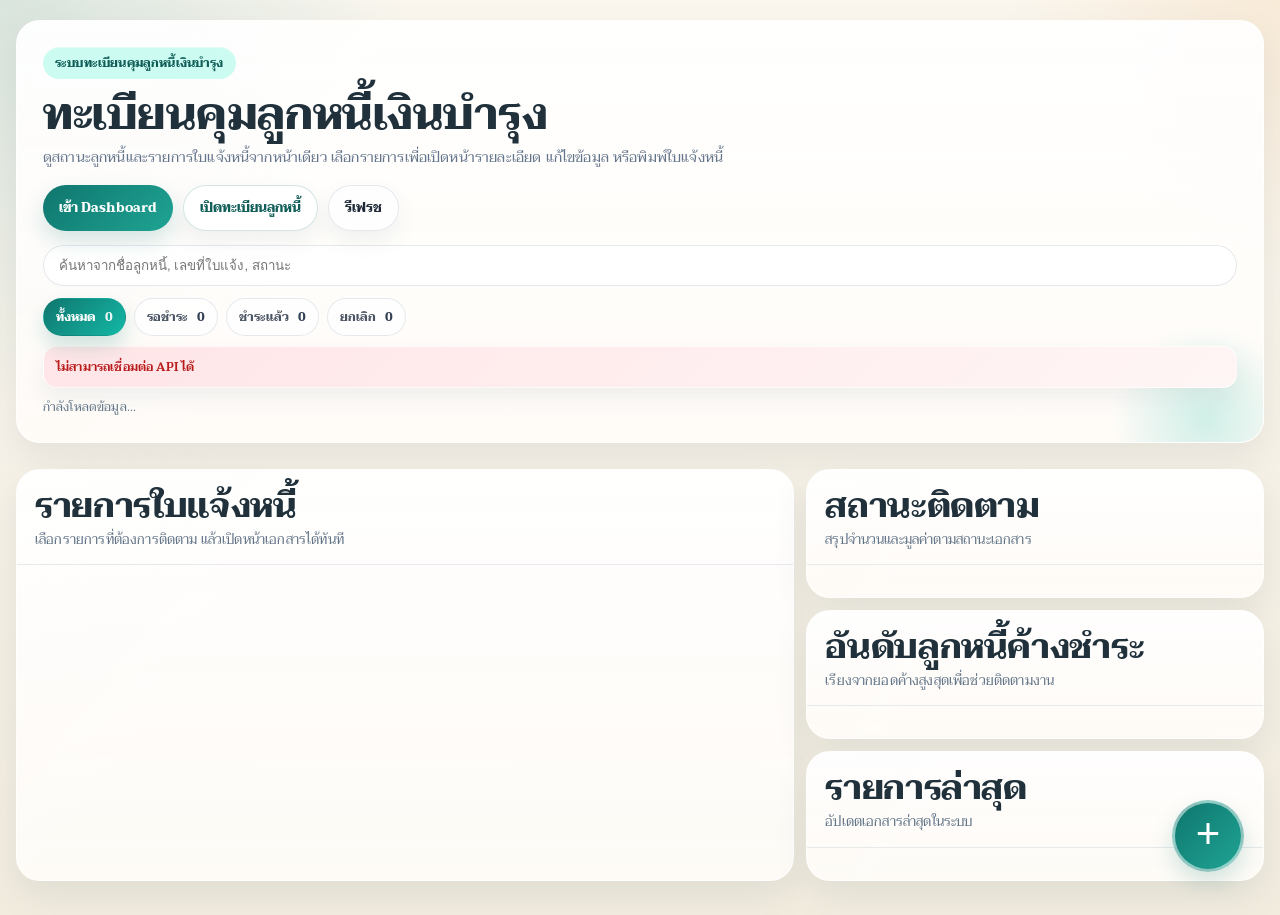
<file: index.html>
<!DOCTYPE html>
<html lang="th">
  <head>
    <meta charset="UTF-8" />
    <meta name="viewport" content="width=device-width, initial-scale=1.0" />
    <title>ทะเบียนคุมลูกหนี้เงินบำรุง</title>
    <base target="_top" />
    <style>
      @import url('https://fonts.googleapis.com/css2?family=Taviraj:wght@400;500;600;700&display=swap');

      :root {
        --page-bg: #f6f1e8;
        --surface: rgba(255, 252, 247, 0.95);
        --line: rgba(148, 163, 184, 0.22);
        --text: #1f2937;
        --muted: #64748b;
        --brand: #0f766e;
        --brand-strong: #115e59;
        --brand-soft: #ccfbf1;
        --warn: #c2410c;
        --warn-soft: #ffedd5;
        --ok: #15803d;
        --ok-soft: #dcfce7;
        --danger: #b91c1c;
        --danger-soft: #fee2e2;
        --violet: #7c3aed;
        --violet-soft: #ede9fe;
        --blue: #2563eb;
        --blue-soft: #dbeafe;
        --shadow: 0 18px 36px rgba(148, 163, 184, 0.16);
      }

      * {
        box-sizing: border-box;
      }

      body {
        margin: 0;
        color: var(--text);
        font-family: 'Taviraj', serif;
        background:
          radial-gradient(circle at top left, rgba(20, 184, 166, 0.14), transparent 28%),
          radial-gradient(circle at top right, rgba(249, 115, 22, 0.1), transparent 22%),
          linear-gradient(180deg, #f8f5ef 0%, #f4efe6 100%);
      }

      body.is-busy {
        cursor: progress;
      }

      .page {
        max-width: 1360px;
        margin: 0 auto;
        padding: 20px 16px 34px;
      }

      .hero,
      .panel,
      .stat-card,
      .record-card,
      .latest-card {
        border-radius: 24px;
        border: 1px solid rgba(255, 255, 255, 0.7);
        background: var(--surface);
        box-shadow: var(--shadow);
      }

      .hero {
        position: relative;
        overflow: hidden;
        display: grid;
        grid-template-columns: 1fr;
        gap: 14px;
        padding: 26px;
        margin-bottom: 14px;
        background:
          linear-gradient(135deg, rgba(255, 255, 255, 0.95), rgba(247, 250, 252, 0.9)),
          linear-gradient(135deg, rgba(15, 118, 110, 0.08), rgba(194, 65, 12, 0.08));
      }

      .hero::after {
        content: '';
        position: absolute;
        right: -38px;
        bottom: -72px;
        width: 190px;
        height: 190px;
        border-radius: 50%;
        background: radial-gradient(circle, rgba(20, 184, 166, 0.2), transparent 70%);
        pointer-events: none;
      }

      .eyebrow {
        display: inline-flex;
        align-items: center;
        padding: 7px 12px;
        border-radius: 999px;
        background: var(--brand-soft);
        color: var(--brand-strong);
        font-size: 12px;
        font-weight: 700;
      }

      h1 {
        margin: 12px 0 8px;
        font-size: clamp(28px, 3.6vw, 44px);
        line-height: 1.08;
      }

      .hero p,
      .panel-sub,
      .updated-at,
      .empty,
      .meta {
        color: var(--muted);
      }

      .hero p {
        margin: 0;
        max-width: 720px;
        font-size: 14px;
        line-height: 1.6;
      }

      .hero-side {
        display: flex;
        flex-direction: column;
        gap: 10px;
        padding: 16px;
        border-radius: 20px;
        border: 1px solid rgba(148, 163, 184, 0.16);
        background: rgba(255, 255, 255, 0.62);
      }

      .hero-side .label {
        font-size: 12px;
        color: var(--muted);
        font-weight: 600;
      }

      .hero-side .value {
        font-size: 22px;
        font-weight: 700;
        line-height: 1.1;
      }

      .hero-actions {
        display: flex;
        flex-wrap: wrap;
        gap: 10px;
        margin-top: 16px;
      }

      .button,
      .mini-btn,
      .filter-chip {
        appearance: none;
        border-radius: 999px;
        border: 0;
        cursor: pointer;
        font-family: inherit;
      }

      .button {
        padding: 11px 16px;
        font-size: 13px;
        font-weight: 700;
      }

      .button.primary {
        color: #ffffff;
        background: linear-gradient(135deg, var(--brand), #14b8a6);
      }

      .button.secondary {
        color: var(--brand-strong);
        background: #ffffff;
        border: 1px solid rgba(15, 118, 110, 0.18);
      }

      .button.ghost {
        color: var(--text);
        background: rgba(255, 255, 255, 0.58);
        border: 1px solid rgba(148, 163, 184, 0.24);
      }

      .button:hover,
      .mini-btn:hover,
      .filter-chip:hover {
        transform: translateY(-1px);
      }

      .button:active,
      .mini-btn:active,
      .filter-chip:active {
        transform: translateY(0);
      }

      .button,
      .mini-btn,
      .filter-chip,
      .stat-card,
      .record-card {
        transition: transform 0.14s ease, box-shadow 0.14s ease, border-color 0.14s ease, background 0.14s ease;
      }

      .search {
        width: 100%;
        margin-top: 14px;
        border: 1px solid rgba(148, 163, 184, 0.22);
        border-radius: 999px;
        background: rgba(255, 255, 255, 0.82);
        color: var(--text);
        padding: 12px 15px;
        outline: none;
      }

      .search:focus {
        border-color: rgba(15, 118, 110, 0.45);
        box-shadow: 0 0 0 3px rgba(15, 118, 110, 0.12);
      }

      .filter-row {
        display: flex;
        flex-wrap: wrap;
        gap: 8px;
        margin-top: 12px;
      }

      .filter-chip {
        padding: 8px 12px;
        font-size: 12px;
        font-weight: 700;
        color: #4b5563;
        border: 1px solid rgba(148, 163, 184, 0.24);
        background: rgba(255, 255, 255, 0.86);
      }

      .filter-chip .count {
        margin-left: 6px;
        color: #334155;
      }

      .filter-chip.active {
        color: #ffffff;
        border-color: transparent;
        background: linear-gradient(135deg, var(--brand), #14b8a6);
        box-shadow: 0 10px 20px rgba(15, 118, 110, 0.2);
      }

      .filter-chip.active .count {
        color: rgba(255, 255, 255, 0.92);
      }

      .notice,
      .error,
      .updated-at {
        margin-top: 10px;
        font-size: 12px;
      }

      .notice,
      .error {
        display: none;
        padding: 11px 12px;
        border-radius: 14px;
        font-weight: 600;
      }

      .notice {
        background: var(--brand-soft);
        color: var(--brand-strong);
      }

      .error {
        background: var(--danger-soft);
        color: var(--danger);
      }

      .stats-grid {
        display: grid;
        grid-template-columns: repeat(4, minmax(0, 1fr));
        gap: 12px;
        margin-bottom: 12px;
      }

      .stat-card {
        padding: 16px;
        min-height: 124px;
      }

      .stat-card .label {
        font-size: 14px;
        font-weight: 700;
      }

      .stat-card .value {
        margin-top: 8px;
        font-size: clamp(32px, 3.2vw, 46px);
        line-height: 1;
        font-weight: 700;
        letter-spacing: -0.03em;
      }

      .stat-card .note {
        margin-top: 8px;
        font-size: 12px;
        color: #60758a;
      }

      .stat-card.total {
        background: linear-gradient(145deg, rgba(232, 241, 255, 0.98), rgba(255, 255, 255, 0.95));
        border-color: rgba(59, 130, 246, 0.2);
      }

      .stat-card.total .value {
        color: #2563eb;
      }

      .stat-card.outstanding {
        background: linear-gradient(145deg, rgba(255, 237, 213, 0.98), rgba(255, 255, 255, 0.95));
        border-color: rgba(234, 88, 12, 0.22);
      }

      .stat-card.outstanding .value {
        color: #ea580c;
      }

      .stat-card.pending {
        background: linear-gradient(145deg, rgba(255, 247, 237, 0.98), rgba(255, 255, 255, 0.95));
        border-color: rgba(249, 115, 22, 0.22);
      }

      .stat-card.pending .value {
        color: #d97706;
      }

      .stat-card.paid {
        background: linear-gradient(145deg, rgba(219, 252, 231, 0.98), rgba(255, 255, 255, 0.95));
        border-color: rgba(34, 197, 94, 0.2);
      }

      .stat-card.paid .value {
        color: #16a34a;
      }

      .main-grid {
        display: grid;
        grid-template-columns: minmax(0, 1.7fr) minmax(0, 1fr);
        gap: 12px;
      }

      .panel {
        overflow: hidden;
      }

      .panel-head {
        padding: 18px 18px 14px;
        border-bottom: 1px solid var(--line);
      }

      .panel-title {
        margin: 0;
        font-size: clamp(24px, 2.9vw, 34px);
        line-height: 1.08;
      }

      .panel-sub {
        margin-top: 6px;
        font-size: 13px;
      }

      .panel-body {
        padding: 16px;
      }

      .record-list {
        display: grid;
        gap: 10px;
      }

      .record-card {
        padding: 14px;
        border-radius: 18px;
      }

      .record-card:hover {
        box-shadow: 0 14px 24px rgba(148, 163, 184, 0.2);
      }

      .record-card.pending {
        border-color: rgba(249, 115, 22, 0.26);
        background: linear-gradient(145deg, rgba(255, 247, 237, 0.98), rgba(255, 255, 255, 0.96));
      }

      .record-card.paid {
        border-color: rgba(34, 197, 94, 0.24);
        background: linear-gradient(145deg, rgba(236, 253, 245, 0.98), rgba(255, 255, 255, 0.96));
      }

      .record-card.cancelled {
        border-color: rgba(239, 68, 68, 0.24);
        background: linear-gradient(145deg, rgba(254, 242, 242, 0.98), rgba(255, 255, 255, 0.96));
      }

      .record-head {
        display: flex;
        align-items: flex-start;
        justify-content: space-between;
        gap: 10px;
      }

      .record-customer {
        margin: 0;
        font-size: 20px;
        line-height: 1.12;
      }

      .record-number {
        margin-top: 3px;
        font-size: 14px;
        color: #475569;
      }

      .status-chip {
        display: inline-flex;
        align-items: center;
        gap: 6px;
        padding: 6px 10px;
        border-radius: 999px;
        font-size: 12px;
        font-weight: 700;
        white-space: nowrap;
      }

      .status-chip.pending {
        color: #b45309;
        background: #ffedd5;
      }

      .status-chip.paid {
        color: #166534;
        background: #dcfce7;
      }

      .status-chip.cancelled {
        color: #b91c1c;
        background: #fee2e2;
      }

      .record-meta-grid {
        display: grid;
        grid-template-columns: repeat(4, minmax(0, 1fr));
        gap: 8px;
        margin-top: 10px;
      }

      .record-meta-item {
        padding: 9px 10px;
        border-radius: 12px;
        border: 1px solid rgba(148, 163, 184, 0.2);
        background: rgba(255, 255, 255, 0.74);
      }

      .record-meta-item .meta-label {
        font-size: 11px;
        color: #64748b;
      }

      .record-meta-item .meta-value {
        margin-top: 3px;
        font-size: 15px;
        font-weight: 700;
        line-height: 1.15;
      }

      .record-actions {
        display: flex;
        flex-wrap: wrap;
        gap: 8px;
        margin-top: 11px;
      }

      .mini-btn {
        padding: 8px 12px;
        font-size: 12px;
        font-weight: 700;
        border: 1px solid rgba(148, 163, 184, 0.24);
        color: #1f2937;
        background: rgba(255, 255, 255, 0.82);
      }

      .mini-btn.primary {
        color: #ffffff;
        border-color: transparent;
        background: linear-gradient(135deg, var(--brand), #14b8a6);
      }

      .mini-btn.warn {
        color: #ffffff;
        border-color: transparent;
        background: linear-gradient(135deg, #ea580c, #f97316);
      }

      .fab-create {
        position: fixed;
        right: 36px;
        bottom: 28px;
        z-index: 2000;
        width: 72px;
        height: 72px;
        display: inline-flex;
        align-items: center;
        justify-content: center;
        border: 0;
        border-radius: 999px;
        background: linear-gradient(135deg, var(--brand), #14b8a6);
        color: #ffffff;
        box-shadow: 0 20px 36px rgba(15, 118, 110, 0.28);
        cursor: pointer;
        transition: transform 0.16s ease, box-shadow 0.16s ease, opacity 0.16s ease;
      }

      .fab-create:hover {
        transform: translateY(-2px) scale(1.02);
        box-shadow: 0 24px 42px rgba(15, 118, 110, 0.32);
      }

      .fab-create .plus {
        font-size: 42px;
        line-height: 1;
        font-weight: 400;
        transform: translateY(-2px);
      }

      .side-stack {
        display: grid;
        gap: 12px;
      }

      .tracker-list {
        display: grid;
        gap: 9px;
      }

      .tracker-item {
        padding: 10px;
        border-radius: 14px;
        border: 1px solid rgba(148, 163, 184, 0.2);
        background: rgba(255, 255, 255, 0.78);
      }

      .tracker-head {
        display: flex;
        align-items: center;
        justify-content: space-between;
        gap: 8px;
      }

      .tracker-label-wrap {
        display: inline-flex;
        align-items: center;
        gap: 8px;
      }

      .tracker-dot {
        width: 10px;
        height: 10px;
        border-radius: 50%;
      }

      .tracker-label {
        font-size: 13px;
        font-weight: 700;
      }

      .tracker-count {
        font-size: 15px;
        font-weight: 700;
      }

      .tracker-sub {
        margin-top: 4px;
        display: flex;
        align-items: baseline;
        justify-content: space-between;
        gap: 8px;
        font-size: 12px;
        color: #64748b;
      }

      .tracker-bar {
        margin-top: 7px;
        height: 7px;
        border-radius: 999px;
        background: rgba(226, 232, 240, 0.7);
        overflow: hidden;
      }

      .tracker-fill {
        width: 0;
        height: 100%;
        border-radius: inherit;
        transition: width 0.24s ease;
      }

      .debtor-list {
        display: grid;
        gap: 9px;
      }

      .debtor-item {
        padding: 10px;
        border-radius: 14px;
        border: 1px solid rgba(148, 163, 184, 0.2);
        background: rgba(255, 255, 255, 0.8);
      }

      .debtor-head {
        display: flex;
        justify-content: space-between;
        gap: 8px;
        align-items: baseline;
      }

      .debtor-name {
        font-size: 14px;
        font-weight: 700;
      }

      .debtor-amount {
        font-size: 18px;
        font-weight: 700;
        color: #ea580c;
      }

      .debtor-meta {
        margin-top: 4px;
        font-size: 12px;
        color: #64748b;
      }

      .debtor-bar {
        margin-top: 7px;
        height: 6px;
        border-radius: 999px;
        background: rgba(226, 232, 240, 0.76);
        overflow: hidden;
      }

      .debtor-fill {
        width: 0;
        height: 100%;
        border-radius: inherit;
        background: linear-gradient(135deg, #60a5fa, #2563eb);
        transition: width 0.24s ease;
      }

      .latest-card {
        padding: 14px;
        border-radius: 16px;
        border: 1px solid rgba(148, 163, 184, 0.22);
        background: rgba(255, 255, 255, 0.9);
      }

      .latest-number {
        margin: 0;
        font-size: 28px;
        line-height: 1;
      }

      .latest-customer {
        margin-top: 8px;
        font-size: 16px;
        font-weight: 700;
      }

      .latest-meta {
        margin-top: 6px;
        font-size: 12px;
        color: #64748b;
      }

      .empty-state {
        border: 1px dashed rgba(148, 163, 184, 0.32);
        border-radius: 14px;
        padding: 18px;
        text-align: center;
        color: #64748b;
        background: rgba(255, 255, 255, 0.6);
        font-size: 13px;
      }

      .loading .record-list,
      .loading .debtor-list,
      .loading .tracker-list,
      .loading .latest-wrap {
        opacity: 0.72;
      }

      .loader-overlay {
        position: fixed;
        inset: 0;
        z-index: 3400;
        display: flex;
        align-items: center;
        justify-content: center;
        padding: 24px;
        background: rgba(15, 23, 42, 0.24);
        backdrop-filter: blur(10px);
        -webkit-backdrop-filter: blur(10px);
      }

      .loader-overlay[hidden] {
        display: none;
      }

      .loader-card {
        width: min(320px, 100%);
        display: grid;
        place-items: center;
        gap: 14px;
        padding: 28px 24px;
        border-radius: 28px;
        border: 1px solid rgba(255, 255, 255, 0.82);
        background: rgba(255, 255, 255, 0.98);
        box-shadow: 0 28px 60px rgba(15, 23, 42, 0.18);
        text-align: center;
      }

      .loader-spinner {
        width: 56px;
        height: 56px;
        border-radius: 50%;
        border: 4px solid rgba(15, 118, 110, 0.14);
        border-top-color: var(--brand);
        animation: page-spin 0.78s linear infinite;
      }

      .loader-title {
        font-size: 22px;
        font-weight: 700;
        line-height: 1.15;
      }

      .loader-sub {
        font-size: 13px;
        color: #64748b;
        line-height: 1.6;
      }

      body.ui-overlay-open {
        overflow: hidden;
      }

      @keyframes page-spin {
        from {
          transform: rotate(0deg);
        }

        to {
          transform: rotate(360deg);
        }
      }

      @media (max-width: 1180px) {
        .hero {
          grid-template-columns: 1fr;
        }

        .stats-grid {
          grid-template-columns: repeat(2, minmax(0, 1fr));
        }

        .main-grid {
          grid-template-columns: 1fr;
        }
      }

      @media (max-width: 820px) {
        .record-meta-grid {
          grid-template-columns: repeat(2, minmax(0, 1fr));
        }
      }

      @media (max-width: 560px) {
        .page {
          padding: 14px 10px 22px;
        }

        .hero,
        .panel {
          border-radius: 20px;
        }

        .panel-title {
          font-size: 26px;
        }

        .stats-grid {
          grid-template-columns: 1fr;
        }

        .record-meta-grid {
          grid-template-columns: 1fr;
        }

        .fab-create {
          right: 26px;
          bottom: 24px;
          width: 64px;
          height: 64px;
        }

        .fab-create .plus {
          font-size: 38px;
        }
      }
    </style>
    <script>
      (function bootstrapStaticAssets() {
        window.APP_STATIC_CONFIG = window.APP_STATIC_CONFIG || {};
        window.__staticConfigReady = Promise.resolve();

        const host = window.location.hostname || '';
        const isAppsScriptHost = host.includes('script.google');
        if (isAppsScriptHost) {
          return;
        }

        const themeLink = document.createElement('link');
        themeLink.rel = 'stylesheet';
        themeLink.href = 'site.css';
        document.head.appendChild(themeLink);

        window.__staticConfigReady = new Promise((resolve) => {
          const configScript = document.createElement('script');
          configScript.src = 'config.js';
          configScript.onload = resolve;
          configScript.onerror = resolve;
          document.head.appendChild(configScript);
        });
      })();
    </script>
  </head>
  <body>
    <div class="page" id="app">
      <section class="hero">
        <div>
          <div class="eyebrow">ระบบทะเบียนคุมลูกหนี้เงินบำรุง</div>
          <h1>ทะเบียนคุมลูกหนี้เงินบำรุง</h1>
          <p>
            ดูสถานะลูกหนี้และรายการใบแจ้งหนี้จากหน้าเดียว เลือกรายการเพื่อเปิดหน้ารายละเอียด แก้ไขข้อมูล หรือพิมพ์ใบแจ้งหนี้
          </p>

          <div class="hero-actions">
            <button class="button primary" type="button" onclick="openDashboardPage()">เข้า Dashboard</button>
            <button class="button secondary" type="button" onclick="openLedgerSheet()">เปิดทะเบียนลูกหนี้</button>
            <button class="button ghost" type="button" onclick="refreshData()">รีเฟรช</button>
          </div>

          <input
            id="searchInput"
            class="search"
            type="text"
            placeholder="ค้นหาจากชื่อลูกหนี้, เลขที่ใบแจ้ง, สถานะ"
            oninput="handleSearchInput(event)"
          />

          <div class="filter-row" id="filterRow">
            <button type="button" class="filter-chip active" data-filter="all" onclick="setStatusFilter('all')">
              ทั้งหมด <span class="count" id="count-all">0</span>
            </button>
            <button type="button" class="filter-chip" data-filter="pending" onclick="setStatusFilter('pending')">
              รอชำระ <span class="count" id="count-pending">0</span>
            </button>
            <button type="button" class="filter-chip" data-filter="paid" onclick="setStatusFilter('paid')">
              ชำระแล้ว <span class="count" id="count-paid">0</span>
            </button>
            <button type="button" class="filter-chip" data-filter="cancelled" onclick="setStatusFilter('cancelled')">
              ยกเลิก <span class="count" id="count-cancelled">0</span>
            </button>
          </div>

          <div class="notice" id="noticeBox"></div>
          <div class="error" id="errorBox"></div>
          <div class="updated-at" id="updatedAt">กำลังโหลดข้อมูล...</div>
        </div>
      </section>

      <section class="stats-grid" id="statsGrid"></section>

      <section class="main-grid">
        <section class="panel">
          <div class="panel-head">
            <h2 class="panel-title">รายการใบแจ้งหนี้</h2>
            <div class="panel-sub">เลือกรายการที่ต้องการติดตาม แล้วเปิดหน้าเอกสารได้ทันที</div>
          </div>
          <div class="panel-body">
            <div class="record-list" id="recordList"></div>
          </div>
        </section>

        <section class="side-stack">
          <section class="panel">
            <div class="panel-head">
              <h2 class="panel-title">สถานะติดตาม</h2>
              <div class="panel-sub">สรุปจำนวนและมูลค่าตามสถานะเอกสาร</div>
            </div>
            <div class="panel-body">
              <div class="tracker-list" id="trackerList"></div>
            </div>
          </section>

          <section class="panel">
            <div class="panel-head">
              <h2 class="panel-title">อันดับลูกหนี้ค้างชำระ</h2>
              <div class="panel-sub">เรียงจากยอดค้างสูงสุดเพื่อช่วยติดตามงาน</div>
            </div>
            <div class="panel-body">
              <div class="debtor-list" id="topDebtorList"></div>
            </div>
          </section>

          <section class="panel">
            <div class="panel-head">
              <h2 class="panel-title">รายการล่าสุด</h2>
              <div class="panel-sub">อัปเดตเอกสารล่าสุดในระบบ</div>
            </div>
            <div class="panel-body latest-wrap" id="latestWrap"></div>
          </section>
        </section>
      </section>
    </div>

    <div class="loader-overlay" id="loadingOverlay" hidden aria-hidden="true">
      <div class="loader-card">
        <div class="loader-spinner" aria-hidden="true"></div>
        <div class="loader-title" id="loadingOverlayTitle">กำลังโหลดข้อมูล</div>
        <div class="loader-sub" id="loadingOverlayText">ระบบกำลังดึงข้อมูลจาก API กรุณารอสักครู่</div>
      </div>
    </div>

    <button class="fab-create" type="button" title="เพิ่มใบแจ้งหนี้" aria-label="เพิ่มใบแจ้งหนี้" onclick="openCreateForm()">
      <span class="plus">+</span>
    </button>

    <script>
      let searchTimer = 0;
      let appLinks = {};
      const state = {
        data: null,
        statusFilter: 'all'
      };

      function formatMoney(value) {
        return Number(value || 0).toLocaleString('th-TH', {
          minimumFractionDigits: 2,
          maximumFractionDigits: 2
        });
      }

      function formatCount(value) {
        return Number(value || 0).toLocaleString('th-TH', {
          maximumFractionDigits: 0
        });
      }

      function statusToKey(displayStatus) {
        if (displayStatus === 'ชำระแล้ว') {
          return 'paid';
        }
        if (displayStatus === 'ยกเลิกใบแจ้งหนี้') {
          return 'cancelled';
        }
        return 'pending';
      }

      function escapeHtml(value) {
        return String(value || '')
          .replace(/&/g, '&amp;')
          .replace(/</g, '&lt;')
          .replace(/>/g, '&gt;')
          .replace(/"/g, '&quot;')
          .replace(/'/g, '&#39;');
      }

      function parseLastUpdatedParts(value) {
        const text = String(value || '').trim();
        if (!text || text === '-') {
          return null;
        }

        const slashPattern = /^(\d{1,2})\/(\d{1,2})\/(\d{4})(?:\s+(\d{1,2}):(\d{2})(?::(\d{2}))?)?$/;
        const slashMatch = slashPattern.exec(text);
        if (slashMatch) {
          const day = Number(slashMatch[1]);
          const month = Number(slashMatch[2]) - 1;
          let year = Number(slashMatch[3]);
          if (year > 2400) {
            year -= 543;
          }
          const hour = slashMatch[4] ? Number(slashMatch[4]) : null;
          const minute = slashMatch[5] ? Number(slashMatch[5]) : null;
          if (month >= 0 && month <= 11) {
            return { day, month, yearBe: year + 543, hour, minute };
          }
        }

        const thaiPattern = /^(\d{1,2})\s+([^\s]+)\s+(?:พ\.ศ\.\s*)?(\d{4})(?:\s+เวลา(?:ไทย)?\s*(\d{1,2}):(\d{2}))?/;
        const thaiMatch = thaiPattern.exec(text);
        if (thaiMatch) {
          const day = Number(thaiMatch[1]);
          const monthName = thaiMatch[2].trim();
          const months = [
            'มกราคม',
            'กุมภาพันธ์',
            'มีนาคม',
            'เมษายน',
            'พฤษภาคม',
            'มิถุนายน',
            'กรกฎาคม',
            'สิงหาคม',
            'กันยายน',
            'ตุลาคม',
            'พฤศจิกายน',
            'ธันวาคม'
          ];
          const month = months.findIndex((m) => m === monthName);
          const yearBe = Number(thaiMatch[3]);
          const hour = thaiMatch[4] ? Number(thaiMatch[4]) : null;
          const minute = thaiMatch[5] ? Number(thaiMatch[5]) : null;
          if (month >= 0) {
            return { day, month, yearBe, hour, minute };
          }
        }

        return null;
      }

      function formatLastUpdated(value) {
        const parts = parseLastUpdatedParts(value);
        if (!parts) {
          return String(value || '-');
        }
        const months = [
          'มกราคม',
          'กุมภาพันธ์',
          'มีนาคม',
          'เมษายน',
          'พฤษภาคม',
          'มิถุนายน',
          'กรกฎาคม',
          'สิงหาคม',
          'กันยายน',
          'ตุลาคม',
          'พฤศจิกายน',
          'ธันวาคม'
        ];
        if (parts.hour == null || parts.minute == null) {
          return `${parts.day} ${months[parts.month]} ${parts.yearBe}`;
        }
        const hh = String(parts.hour).padStart(2, '0');
        const mm = String(parts.minute).padStart(2, '0');
        return `${parts.day} ${months[parts.month]} ${parts.yearBe} เวลา ${hh}:${mm} น.`;
      }

      function setBusy(loading, message) {
        document.getElementById('app').classList.toggle('loading', loading);
        document.body.classList.toggle('is-busy', loading);
        document.body.classList.toggle('ui-overlay-open', loading);
        const loadingOverlay = document.getElementById('loadingOverlay');
        const loadingText = document.getElementById('loadingOverlayText');
        if (loadingOverlay) {
          loadingOverlay.hidden = !loading;
          loadingOverlay.setAttribute('aria-hidden', loading ? 'false' : 'true');
        }
        if (loadingText) {
          loadingText.textContent = message || 'ระบบกำลังดึงข้อมูลจาก API กรุณารอสักครู่';
        }
      }

      function showError(message) {
        const box = document.getElementById('errorBox');
        box.textContent = message || '';
        box.style.display = message ? 'block' : 'none';
      }

      function clearError() {
        showError('');
      }

      function showNotice(message) {
        const box = document.getElementById('noticeBox');
        box.textContent = message || '';
        box.style.display = message ? 'block' : 'none';
      }

      function clearNotice() {
        showNotice('');
      }

      function isAppsScriptRuntime() {
        return Boolean(window.google && google.script && google.script.run);
      }

      function getQueryParam(name) {
        const params = new URLSearchParams(window.location.search);
        return params.get(name) || '';
      }

      function readStoredApiBase() {
        try {
          return window.localStorage.getItem('debtor_api_base') || '';
        } catch (error) {
          return '';
        }
      }

      function writeStoredApiBase(value) {
        try {
          window.localStorage.setItem('debtor_api_base', value);
        } catch (error) {
          console.warn(error);
        }
      }

      async function waitStaticConfigReady() {
        if (window.__staticConfigReady) {
          await window.__staticConfigReady;
        }
      }

      function normalizeApiBase(value) {
        const raw = String(value || '').trim();
        if (!raw || raw.includes('PASTE_YOUR_DEPLOYMENT_ID')) {
          return '';
        }

        try {
          const url = new URL(raw, window.location.href);
          url.searchParams.set('mode', 'api');
          url.hash = '';
          return url.toString();
        } catch (error) {
          return '';
        }
      }

      function isFileProtocol() {
        return window.location.protocol === 'file:';
      }

      function getConfigApiBaseUrl() {
        const configValue = normalizeApiBase(window.APP_STATIC_CONFIG && window.APP_STATIC_CONFIG.apiBase);
        if (configValue) {
          writeStoredApiBase(configValue);
          return configValue;
        }
        return '';
      }

      function getApiBaseUrl() {
        const queryValue = normalizeApiBase(getQueryParam('apiBase'));
        if (queryValue) {
          writeStoredApiBase(queryValue);
          return queryValue;
        }

        const configValue = getConfigApiBaseUrl();
        if (configValue) {
          return configValue;
        }

        const storedValue = normalizeApiBase(readStoredApiBase());
        if (storedValue) {
          return storedValue;
        }
        return '';
      }

      function ensureApiBaseUrl() {
        const base = getApiBaseUrl();
        if (base) {
          return base;
        }
        throw new Error('ยังไม่พบ API URL กรุณากำหนดค่า apiBase ในไฟล์ config.js');
      }

      function buildApiUrl(action, params) {
        const url = new URL(ensureApiBaseUrl());
        url.searchParams.set('mode', 'api');
        if (action) {
          url.searchParams.set('action', action);
        }

        Object.keys(params || {}).forEach((key) => {
          const value = params[key];
          if (value === '' || value === null || typeof value === 'undefined') {
            return;
          }
          url.searchParams.set(key, String(value));
        });
        return url.toString();
      }

      function buildStaticPageUrl(fileName, params) {
        if (isFileProtocol()) {
          const searchParams = new URLSearchParams();
          const apiBase = getApiBaseUrl();
          if (apiBase) {
            searchParams.set('apiBase', apiBase);
          }
          Object.keys(params || {}).forEach((key) => {
            const value = params[key];
            if (value === '' || value === null || typeof value === 'undefined') {
              return;
            }
            searchParams.set(key, String(value));
          });
          const query = searchParams.toString();
          return query ? `${fileName}?${query}` : fileName;
        }

        const url = new URL(fileName, window.location.href);
        const apiBase = getApiBaseUrl();
        if (apiBase) {
          url.searchParams.set('apiBase', apiBase);
        }
        Object.keys(params || {}).forEach((key) => {
          const value = params[key];
          if (value === '' || value === null || typeof value === 'undefined') {
            return;
          }
          url.searchParams.set(key, String(value));
        });
        return url.toString();
      }

      function buildDashboardPageUrl() {
        if (isAppsScriptRuntime()) {
          return appLinks.dashboardUrl || '';
        }
        return buildStaticPageUrl('Dashboard.html');
      }

      function buildFormPageUrl() {
        if (isAppsScriptRuntime()) {
          return appLinks.formUrl || '';
        }
        return buildStaticPageUrl('InvoiceForm.html');
      }

      function buildDetailPageUrl(recordId) {
        if (isAppsScriptRuntime()) {
          const base = appLinks.detailUrl || '';
          return base ? `${base}${base.includes('?') ? '&' : '?'}recordId=${encodeURIComponent(recordId || '')}` : '';
        }
        return buildStaticPageUrl('DocumentDetail.html', { recordId });
      }

      function parseApiPayload(text) {
        try {
          return JSON.parse(text);
        } catch (error) {
          throw new Error('API ตอบกลับไม่ถูกต้อง');
        }
      }

      async function apiGetViaFetch(url) {
        const response = await fetch(url, {
          method: 'GET',
          credentials: 'omit'
        });
        const payload = parseApiPayload(await response.text());
        if (!response.ok || !payload.ok) {
          throw new Error((payload.error && payload.error.message) || 'ไม่สามารถอ่านข้อมูลจาก API ได้');
        }
        return payload.data;
      }

      function apiGetViaJsonp(url) {
        return new Promise((resolve, reject) => {
          const callbackName = '__debtorIndexCb' + Date.now() + Math.floor(Math.random() * 1000);
          const script = document.createElement('script');
          let timeoutId = 0;

          function cleanup() {
            window.clearTimeout(timeoutId);
            delete window[callbackName];
            if (script.parentNode) {
              script.parentNode.removeChild(script);
            }
          }

          window[callbackName] = (payload) => {
            cleanup();
            if (!payload || !payload.ok) {
              reject(new Error((payload && payload.error && payload.error.message) || 'ไม่สามารถอ่านข้อมูลจาก API ได้'));
              return;
            }
            resolve(payload.data);
          };

          script.onerror = () => {
            cleanup();
            reject(new Error('ไม่สามารถเชื่อมต่อ API ได้'));
          };

          timeoutId = window.setTimeout(() => {
            cleanup();
            reject(new Error('หมดเวลารอการตอบกลับจาก API'));
          }, 20000);

          const separator = url.includes('?') ? '&' : '?';
          script.src = `${url}${separator}callback=${encodeURIComponent(callbackName)}`;
          document.head.appendChild(script);
        });
      }

      async function apiGet(action, params) {
        const url = buildApiUrl(action, params);
        try {
          return await apiGetViaFetch(url);
        } catch (error) {
          return apiGetViaJsonp(url);
        }
      }

      function navigateTo(url) {
        if (!url) {
          showError('ยังไม่พบ URL ที่ต้องการใช้งาน');
          return;
        }
        if (isFileProtocol()) {
          window.location.href = url;
          return;
        }
        if (document.body.classList.contains('page-leaving')) {
          return;
        }
        document.body.classList.remove('page-ready');
        document.body.classList.add('page-leaving');
        window.setTimeout(() => {
          window.location.assign(url);
        }, 130);
      }

      function openUrl(url) {
        if (!url) {
          showError('ยังไม่พบลิงก์ที่ต้องการเปิด');
          return;
        }
        const popup = window.open(url, '_blank', 'noopener');
        if (!popup) {
          window.location.assign(url);
          return;
        }
        try {
          popup.focus();
        } catch (error) {
          console.warn(error);
        }
      }

      function openDashboardPage() {
        navigateTo(buildDashboardPageUrl());
      }

      function openCreateForm() {
        navigateTo(buildFormPageUrl());
      }

      function openRecordDetail(recordId) {
        navigateTo(buildDetailPageUrl(recordId));
      }

      function openLedgerSheet() {
        const url = appLinks.ledgerUrl;
        if (!url) {
          showError('ยังไม่พบลิงก์ทะเบียนลูกหนี้');
          return;
        }
        openUrl(url);
      }

      function getStatusCounts(summary) {
        const pending = Number(summary && summary.pendingCount ? summary.pendingCount : 0);
        const paid = Number(summary && summary.paidCount ? summary.paidCount : 0);
        const cancelled = Number(summary && summary.cancelledCount ? summary.cancelledCount : 0);
        return {
          all: pending + paid + cancelled,
          pending,
          paid,
          cancelled
        };
      }

      function renderStatusFilterCounts(summary) {
        const counts = getStatusCounts(summary || {});
        document.getElementById('count-all').textContent = formatCount(counts.all);
        document.getElementById('count-pending').textContent = formatCount(counts.pending);
        document.getElementById('count-paid').textContent = formatCount(counts.paid);
        document.getElementById('count-cancelled').textContent = formatCount(counts.cancelled);
      }

      function setStatusFilter(filterKey) {
        state.statusFilter = filterKey;
        const chips = Array.from(document.querySelectorAll('#filterRow [data-filter]'));
        chips.forEach((chip) => {
          chip.classList.toggle('active', chip.getAttribute('data-filter') === filterKey);
        });
        renderRecordList();
      }

      function mergeRecords(data) {
        const source = []
          .concat(Array.isArray(data && data.recent) ? data.recent : [])
          .concat(Array.isArray(data && data.outstanding) ? data.outstanding : []);
        const map = {};

        source.forEach((item) => {
          const key = String((item && item.recordId) || '').trim();
          if (!key || map[key]) {
            return;
          }
          map[key] = item;
        });
        return Object.keys(map).map((key) => map[key]);
      }

      function filterRecords(rows) {
        const activeFilter = state.statusFilter;
        if (!activeFilter || activeFilter === 'all') {
          return rows;
        }
        return rows.filter((row) => statusToKey(row.displayStatus) === activeFilter);
      }

      function renderStats(summary) {
        const cards = [
          {
            key: 'total',
            label: 'ยอดลูกหนี้รวม',
            value: formatMoney(summary.totalAmount),
            note: 'ยอดรวมใบแจ้งค่าบริการที่ยังใช้งาน',
            className: 'total'
          },
          {
            key: 'outstanding',
            label: 'ยอดค้างชำระ',
            value: formatMoney(summary.outstandingAmount),
            note: 'ยอดค้างที่ต้องติดตาม',
            className: 'outstanding'
          },
          {
            key: 'pending',
            label: 'รายการรอชำระ',
            value: formatCount(summary.pendingCount),
            note: 'จำนวนเอกสารที่ยังไม่ชำระ',
            className: 'pending'
          },
          {
            key: 'paid',
            label: 'รายการชำระแล้ว',
            value: formatCount(summary.paidCount),
            note: 'จำนวนเอกสารที่ชำระเรียบร้อย',
            className: 'paid'
          }
        ];

        document.getElementById('statsGrid').innerHTML = cards
          .map((card) => {
            return `
              <article class="stat-card ${card.className}">
                <div class="label">${escapeHtml(card.label)}</div>
                <div class="value">${escapeHtml(card.value)}</div>
                <div class="note">${escapeHtml(card.note)}</div>
              </article>
            `;
          })
          .join('');
      }

      function renderRecordList() {
        const container = document.getElementById('recordList');
        const data = state.data || {};
        const merged = mergeRecords(data);
        const rows = filterRecords(merged);

        if (!rows.length) {
          container.innerHTML = `
            <div class="empty-state">
              ยังไม่มีรายการตามเงื่อนไขที่เลือก
            </div>
          `;
          return;
        }

        container.innerHTML = rows
          .map((row) => {
            const statusKey = statusToKey(row.displayStatus);
            const statusLabel = row.displayStatus || 'รอชำระ';
            return `
              <article class="record-card ${statusKey}">
                <div class="record-head">
                  <div>
                    <h3 class="record-customer">${escapeHtml(row.customerName || 'ไม่ระบุชื่อ')}</h3>
                    <div class="record-number">เลขที่ใบแจ้ง ${escapeHtml(row.invoiceNumber || '-')}</div>
                  </div>
                  <span class="status-chip ${statusKey}">${escapeHtml(statusLabel)}</span>
                </div>
                <div class="record-meta-grid">
                  <div class="record-meta-item">
                    <div class="meta-label">ยอดใบแจ้ง</div>
                    <div class="meta-value">${formatMoney(row.amount)}</div>
                  </div>
                  <div class="record-meta-item">
                    <div class="meta-label">ยอดค้าง</div>
                    <div class="meta-value">${formatMoney(row.outstandingAmount)}</div>
                  </div>
                  <div class="record-meta-item">
                    <div class="meta-label">วันที่เอกสาร</div>
                    <div class="meta-value">${escapeHtml(row.invoiceDate || '-')}</div>
                  </div>
                  <div class="record-meta-item">
                    <div class="meta-label">วันที่ชำระ</div>
                    <div class="meta-value">${escapeHtml(row.paidDate || '-')}</div>
                  </div>
                </div>
                <div class="record-actions">
                  <button class="mini-btn primary" type="button" onclick='openRecordDetail(${JSON.stringify(row.recordId || '')})'>
                    ดูรายละเอียด
                  </button>
                  ${
                    row.invoicePdfUrl
                      ? `<button class="mini-btn" type="button" onclick='openUrl(${JSON.stringify(row.invoicePdfUrl)})'>พิมพ์ใบแจ้งค่าบริการ</button>`
                      : ''
                  }
                  ${
                    row.ratePdfUrl
                      ? `<button class="mini-btn" type="button" onclick='openUrl(${JSON.stringify(row.ratePdfUrl)})'>พิมพ์ใบแจ้งอัตราค่าบริการ</button>`
                      : ''
                  }
                </div>
              </article>
            `;
          })
          .join('');
      }

      function renderStatusTracker(statusBreakdown) {
        const container = document.getElementById('trackerList');
        const breakdown = statusBreakdown || {};
        const items = Array.isArray(breakdown.items) ? breakdown.items : [];
        const totalCount = Number(breakdown.totalCount || 0);

        if (!items.length) {
          container.innerHTML = '<div class="empty-state">ยังไม่มีข้อมูลสถานะเอกสาร</div>';
          return;
        }

        container.innerHTML = items
          .map((item) => {
            const percent = totalCount > 0 ? (Number(item.count || 0) / totalCount) * 100 : 0;
            return `
              <div class="tracker-item">
                <div class="tracker-head">
                  <div class="tracker-label-wrap">
                    <span class="tracker-dot" style="background:${escapeHtml(item.color || '#94a3b8')}"></span>
                    <span class="tracker-label">${escapeHtml(item.label || '-')}</span>
                  </div>
                  <span class="tracker-count">${formatCount(item.count)}</span>
                </div>
                <div class="tracker-sub">
                  <span>ยอด ${formatMoney(item.amount)}</span>
                  <span>${percent.toLocaleString('th-TH', { minimumFractionDigits: 0, maximumFractionDigits: 1 })}%</span>
                </div>
                <div class="tracker-bar">
                  <div class="tracker-fill" style="width:${percent.toFixed(2)}%;background:${escapeHtml(item.color || '#94a3b8')}"></div>
                </div>
              </div>
            `;
          })
          .join('');
      }

      function renderTopDebtors(topDebtors) {
        const container = document.getElementById('topDebtorList');
        const rows = Array.isArray(topDebtors) ? topDebtors : [];

        if (!rows.length) {
          container.innerHTML = '<div class="empty-state">ยังไม่มีอันดับลูกหนี้ค้างชำระ</div>';
          return;
        }

        const maxAmount = Number(rows[0].outstandingAmount || 0);
        container.innerHTML = rows
          .map((row, index) => {
            const width = maxAmount > 0 ? (Number(row.outstandingAmount || 0) / maxAmount) * 100 : 0;
            return `
              <div class="debtor-item">
                <div class="debtor-head">
                  <div class="debtor-name">${index + 1}. ${escapeHtml(row.customerName || '-')}</div>
                  <div class="debtor-amount">${formatMoney(row.outstandingAmount)}</div>
                </div>
                <div class="debtor-meta">ค้าง ${formatCount(row.documentCount)} รายการ | ล่าสุด ${escapeHtml(row.latestInvoiceDate || '-')}</div>
                <div class="debtor-bar">
                  <div class="debtor-fill" style="width:${width.toFixed(2)}%"></div>
                </div>
                ${
                  row.latestRecordId
                    ? `<div class="record-actions"><button class="mini-btn warn" type="button" onclick='openRecordDetail(${JSON.stringify(
                        row.latestRecordId
                      )})'>เปิดรายการล่าสุด</button></div>`
                    : ''
                }
              </div>
            `;
          })
          .join('');
      }

      function renderLatestRecord(latestRecord) {
        const container = document.getElementById('latestWrap');
        const record = latestRecord || null;

        if (!record) {
          container.innerHTML = '<div class="empty-state">ยังไม่มีรายการล่าสุดในระบบ</div>';
          return;
        }

        container.innerHTML = `
          <article class="latest-card">
            <h3 class="latest-number">${escapeHtml(record.invoiceNumber || '-')}</h3>
            <div class="latest-customer">${escapeHtml(record.customerName || 'ไม่ระบุชื่อ')}</div>
            <div class="latest-meta">สถานะ ${escapeHtml(record.displayStatus || '-')}</div>
            <div class="latest-meta">วันที่เอกสาร ${escapeHtml(record.invoiceDate || '-')}</div>
            <div class="latest-meta">อัปเดต ${escapeHtml(record.updatedAt || '-')}</div>
            <div class="record-actions">
              <button class="mini-btn primary" type="button" onclick='openRecordDetail(${JSON.stringify(record.recordId || '')})'>ดูรายละเอียด</button>
            </div>
          </article>
        `;
      }

      function renderAll() {
        const data = state.data || {};
        const summary = data.summary || {
          totalAmount: 0,
          outstandingAmount: 0,
          pendingCount: 0,
          paidCount: 0,
          cancelledCount: 0,
          invoiceCount: 0
        };

        renderStats(summary);
        renderStatusFilterCounts(summary);
        renderRecordList();
        renderStatusTracker(data.statusBreakdown || {});
        renderTopDebtors(data.topDebtors || []);
        renderLatestRecord(data.latestRecord || null);
        document.getElementById('updatedAt').textContent = 'อัปเดตล่าสุด: ' + formatLastUpdated(data.lastUpdated || '-');
      }

      async function refreshData(queryOverride) {
        setBusy(true, 'กำลังโหลดข้อมูลรายการลูกหนี้...');
        clearError();
        clearNotice();

        const search = typeof queryOverride === 'string' ? queryOverride : document.getElementById('searchInput').value;
        if (isAppsScriptRuntime()) {
          google.script.run
            .withSuccessHandler((data) => {
              appLinks = (data && data.links) || {};
              state.data = data || null;
              renderAll();
              setBusy(false);
            })
            .withFailureHandler((error) => {
              setBusy(false);
              showError((error && error.message) || String(error || 'ไม่สามารถโหลดข้อมูลได้'));
            })
            .getDashboardData(search);
          return;
        }

        try {
          const data = await apiGet('dashboard', { query: search });
          appLinks = (data && data.links) || {};
          state.data = data || null;
          renderAll();
          setBusy(false);
        } catch (error) {
          setBusy(false);
          showError(error && error.message ? error.message : 'ไม่สามารถโหลดข้อมูลได้');
        }
      }

      function handleSearchInput(event) {
        window.clearTimeout(searchTimer);
        searchTimer = window.setTimeout(() => {
          refreshData(event.target.value || '');
        }, 280);
      }

      function initializeMotion() {
        const ready = () => {
          document.body.classList.remove('page-leaving');
          window.requestAnimationFrame(() => {
            window.requestAnimationFrame(() => {
              document.body.classList.add('page-ready');
            });
          });
        };

        ready();
        window.addEventListener('pageshow', ready);
      }

      async function bootstrap() {
        await waitStaticConfigReady();
        refreshData('');
      }

      initializeMotion();
      bootstrap();
    </script>
  </body>
</html>
</file>
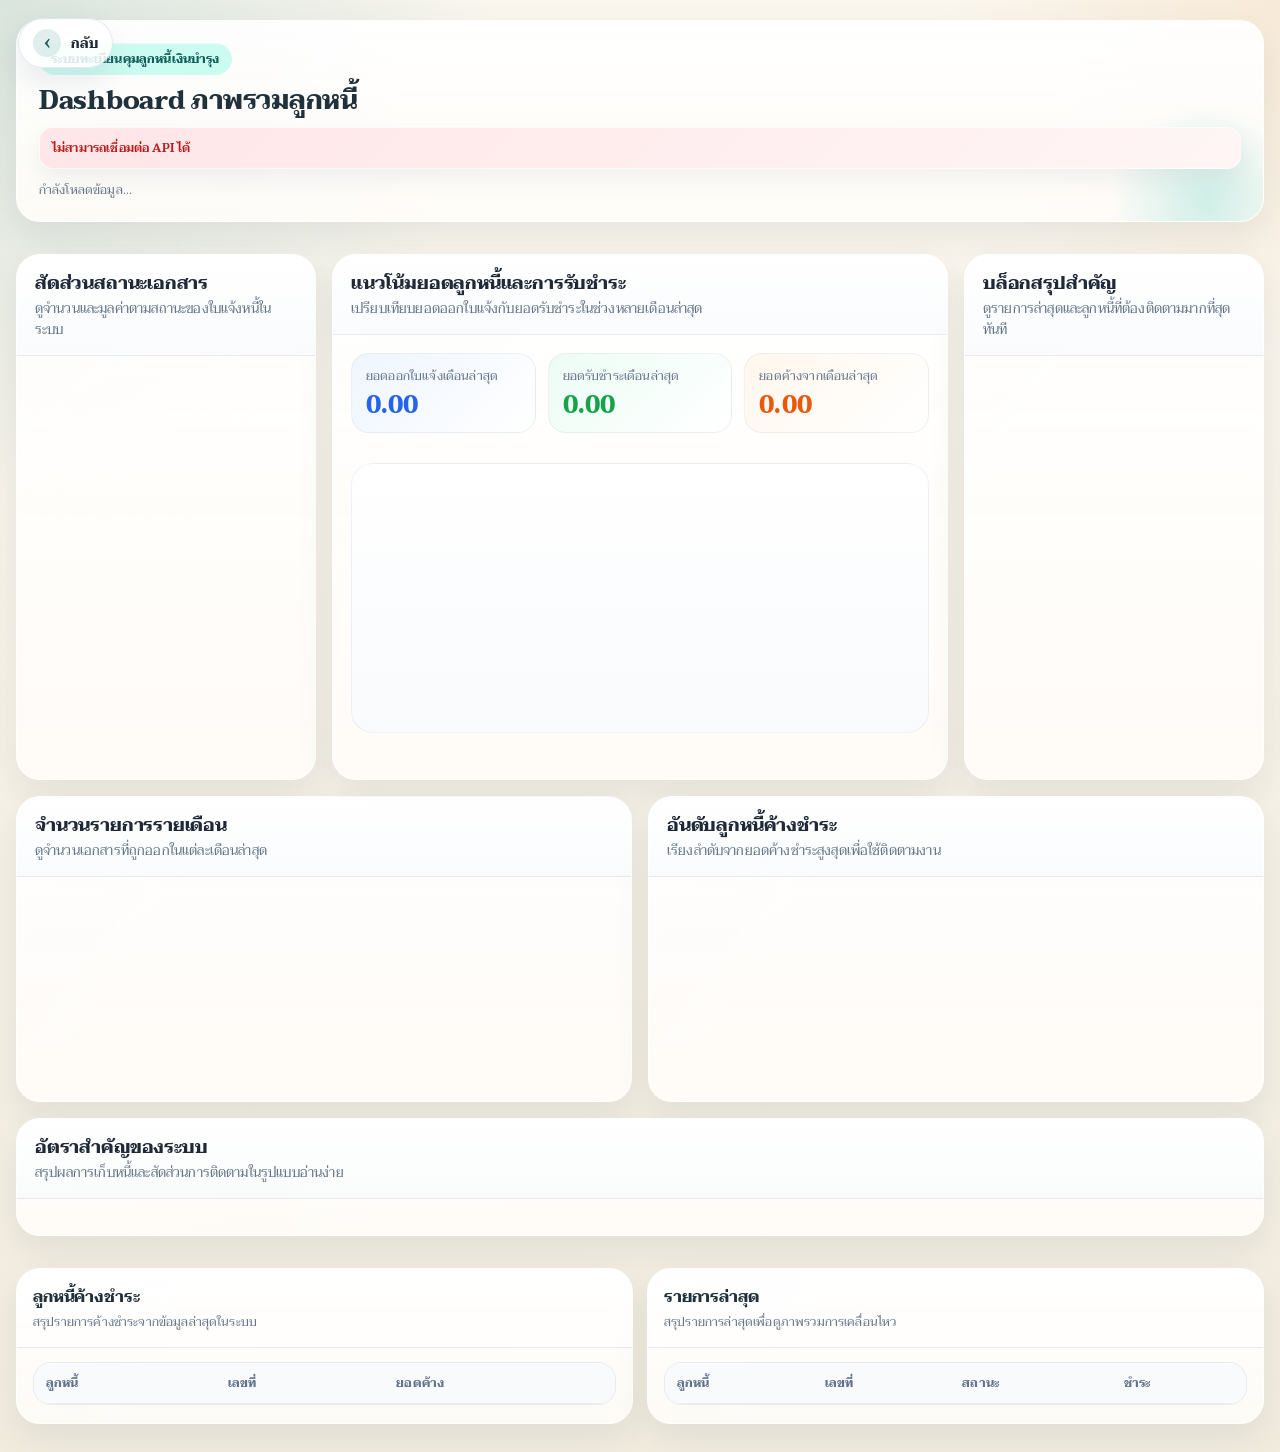
<file: Dashboard.html>
<!DOCTYPE html>
<html>
  <head>
    <base target="_top" />
    <style>
      @import url('https://fonts.googleapis.com/css2?family=Taviraj:wght@400;500;600;700&display=swap');

      :root {
        --page-bg: #f6f1e8;
        --surface: rgba(255, 252, 247, 0.95);
        --line: rgba(148, 163, 184, 0.22);
        --text: #1f2937;
        --muted: #64748b;
        --brand: #0f766e;
        --brand-strong: #115e59;
        --brand-soft: #ccfbf1;
        --warn: #c2410c;
        --warn-soft: #ffedd5;
        --ok: #15803d;
        --ok-soft: #dcfce7;
        --danger: #b91c1c;
        --danger-soft: #fee2e2;
        --violet-soft: #ede9fe;
        --shadow: 0 18px 36px rgba(148, 163, 184, 0.16);
      }

      * { box-sizing: border-box; }

      body {
        margin: 0;
        color: var(--text);
        font-family: "Taviraj", serif;
        background:
          radial-gradient(circle at top left, rgba(20, 184, 166, 0.14), transparent 28%),
          radial-gradient(circle at top right, rgba(249, 115, 22, 0.1), transparent 22%),
          linear-gradient(180deg, #f8f5ef 0%, #f4efe6 100%);
      }

      .page {
        padding: 20px 16px 28px;
      }

      .hero,
      .panel,
      .card {
        border-radius: 24px;
        border: 1px solid rgba(255, 255, 255, 0.7);
        background: var(--surface);
        box-shadow: var(--shadow);
      }

      .hero {
        position: relative;
        overflow: hidden;
        padding: 22px;
        background:
          linear-gradient(135deg, rgba(255, 255, 255, 0.94), rgba(247, 250, 252, 0.86)),
          linear-gradient(135deg, rgba(15, 118, 110, 0.08), rgba(194, 65, 12, 0.08));
      }

      .hero::after {
        content: "";
        position: absolute;
        right: -44px;
        bottom: -80px;
        width: 200px;
        height: 200px;
        border-radius: 50%;
        background: radial-gradient(circle, rgba(20, 184, 166, 0.2), transparent 70%);
        pointer-events: none;
      }

      .eyebrow {
        display: inline-flex;
        align-items: center;
        padding: 7px 12px;
        border-radius: 999px;
        background: var(--brand-soft);
        color: var(--brand-strong);
        font-size: 12px;
        font-weight: 700;
      }

      h1 {
        margin: 12px 0 8px;
        font-size: 26px;
        line-height: 1.08;
      }

      .hero p,
      .panel-sub,
      .updated-at,
      .empty,
      .row-sub {
        color: var(--muted);
      }

      .hero p {
        margin: 0;
        max-width: 680px;
        font-size: 13px;
        line-height: 1.6;
      }

      .hero-actions {
        display: flex;
        flex-wrap: wrap;
        gap: 10px;
        margin-top: 18px;
      }

      .button {
        appearance: none;
        border: 0;
        border-radius: 999px;
        padding: 11px 16px;
        font-size: 13px;
        font-weight: 700;
        cursor: pointer;
      }

      .button.primary {
        color: #ffffff;
        background: linear-gradient(135deg, var(--brand), #14b8a6);
      }

      .button.secondary {
        color: var(--brand-strong);
        background: #ffffff;
        border: 1px solid rgba(15, 118, 110, 0.18);
      }

      .button.ghost {
        color: var(--text);
        background: rgba(255, 255, 255, 0.58);
        border: 1px solid rgba(148, 163, 184, 0.24);
      }

      .fab-back {
        position: fixed;
        left: 18px;
        top: 18px;
        z-index: 2100;
        display: inline-flex;
        align-items: center;
        gap: 10px;
        padding: 10px 14px;
        border-radius: 999px;
        border: 1px solid rgba(148, 163, 184, 0.24);
        background: rgba(255, 255, 255, 0.86);
        color: var(--text);
        box-shadow: 0 14px 26px rgba(148, 163, 184, 0.18);
        cursor: pointer;
        font-family: inherit;
        font-weight: 700;
        transition: transform 0.14s ease, box-shadow 0.14s ease, border-color 0.14s ease, background 0.14s ease;
      }

      .fab-back:hover {
        transform: translateY(-1px);
        box-shadow: 0 18px 32px rgba(148, 163, 184, 0.22);
      }

      .fab-back:active {
        transform: translateY(0);
      }

      .fab-back .arrow {
        width: 28px;
        height: 28px;
        border-radius: 999px;
        display: inline-flex;
        align-items: center;
        justify-content: center;
        background: rgba(15, 118, 110, 0.12);
        color: var(--brand-strong);
        flex: 0 0 auto;
        font-size: 18px;
        line-height: 1;
      }

      .search {
        width: 100%;
        margin-top: 14px;
        border: 1px solid rgba(148, 163, 184, 0.22);
        border-radius: 999px;
        background: rgba(255, 255, 255, 0.82);
        color: var(--text);
        padding: 12px 15px;
        outline: none;
      }

      .notice,
      .error,
      .updated-at {
        margin-top: 12px;
        font-size: 12px;
      }

      .notice,
      .error {
        display: none;
        padding: 11px 12px;
        border-radius: 14px;
        font-weight: 600;
      }

      .notice {
        background: var(--brand-soft);
        color: var(--brand-strong);
      }

      .error {
        background: var(--danger-soft);
        color: var(--danger);
      }

      .cards {
        display: grid;
        grid-template-columns: repeat(2, minmax(0, 1fr));
        gap: 12px;
        margin-top: 14px;
      }

      .card {
        padding: 14px;
      }

      .dashboard-card {
        position: relative;
        overflow: hidden;
        padding: 18px;
        border: 1px solid rgba(255, 255, 255, 0.76);
        min-height: 148px;
      }

      .dashboard-card > * {
        position: relative;
        z-index: 1;
      }

      .dashboard-card-head {
        display: flex;
        justify-content: space-between;
        align-items: flex-start;
        gap: 12px;
      }

      .dashboard-card-label {
        font-size: 15px;
        font-weight: 700;
        letter-spacing: 0.01em;
        color: #2d4353;
        word-break: break-word;
      }

      .dashboard-card-value {
        margin-top: 10px;
        font-size: 30px;
        font-weight: 700;
        line-height: 1;
      }

      .dashboard-card-note {
        margin-top: 12px;
        font-size: 12px;
        line-height: 1.6;
        color: #5f7283;
        word-break: break-word;
      }

      .dashboard-card-icon,
      .dashboard-meta-icon {
        flex: 0 0 auto;
        display: inline-flex;
        align-items: center;
        justify-content: center;
      }

      .dashboard-card-icon {
        width: auto;
        height: auto;
        border: 0;
        border-radius: 0;
        background: none !important;
        box-shadow: none;
        opacity: 0.96;
      }

      .dashboard-card-icon svg,
      .dashboard-meta-icon svg {
        width: 30px;
        height: 30px;
      }

      .dashboard-card.debt {
        background: linear-gradient(145deg, rgba(232, 241, 255, 0.98), rgba(255, 255, 255, 0.95));
        color: #20313b;
      }

      .dashboard-card.debt .dashboard-card-label,
      .dashboard-card.debt .dashboard-card-note {
        color: #4e6880;
      }

      .dashboard-card.debt .dashboard-card-value,
      .dashboard-card.debt .dashboard-card-icon {
        color: #2563eb;
      }

      .dashboard-card.paid {
        background: linear-gradient(145deg, rgba(219, 252, 231, 0.98), rgba(255, 255, 255, 0.95));
        color: #20313b;
      }

      .dashboard-card.paid .dashboard-card-label,
      .dashboard-card.paid .dashboard-card-note {
        color: #4e6d59;
      }

      .dashboard-card.paid .dashboard-card-value,
      .dashboard-card.paid .dashboard-card-icon {
        color: #16a34a;
      }

      .dashboard-card.outstanding {
        background: linear-gradient(145deg, rgba(255, 237, 213, 0.98), rgba(255, 255, 255, 0.95));
        color: #20313b;
      }

      .dashboard-card.outstanding .dashboard-card-label,
      .dashboard-card.outstanding .dashboard-card-note {
        color: #7a6046;
      }

      .dashboard-card.outstanding .dashboard-card-value,
      .dashboard-card.outstanding .dashboard-card-icon {
        color: #ea580c;
      }

      .dashboard-card.usage {
        background: linear-gradient(145deg, rgba(237, 233, 254, 0.98), rgba(255, 255, 255, 0.95));
        color: #20313b;
      }

      .dashboard-card.usage .dashboard-card-label,
      .dashboard-card.usage .dashboard-card-note {
        color: #645d88;
      }

      .dashboard-card.usage .dashboard-card-value,
      .dashboard-card.usage .dashboard-card-icon {
        color: #7c3aed;
      }

      .label {
        font-size: 12px;
        color: var(--muted);
      }

      .value {
        margin-top: 8px;
        font-size: 21px;
        font-weight: 700;
      }

      .panel {
        margin-top: 14px;
        overflow: hidden;
      }

      .panel-header {
        display: flex;
        justify-content: space-between;
        align-items: flex-start;
        gap: 12px;
        padding: 16px;
        border-bottom: 1px solid var(--line);
        background: rgba(255, 255, 255, 0.55);
      }

      .panel-header > div {
        min-width: 0;
      }

      .panel-title {
        font-size: 16px;
        font-weight: 700;
      }

      .panel-sub {
        margin-top: 4px;
        font-size: 12px;
      }

      .panel-body {
        padding: 14px 16px 18px;
      }

      .progress-rail {
        height: 14px;
        border-radius: 999px;
        overflow: hidden;
        background: #e7e5e4;
        margin-top: 14px;
      }

      .progress-fill {
        height: 100%;
        border-radius: 999px;
        background: linear-gradient(135deg, var(--brand), #34d399);
      }

      .meta-grid {
        display: grid;
        grid-template-columns: repeat(3, minmax(0, 1fr));
        gap: 10px;
        margin-top: 14px;
      }

      .meta-pill {
        padding: 12px;
        border-radius: 16px;
        border: 1px solid var(--line);
        background: #ffffff;
      }

      .dashboard-meta-pill {
        display: flex;
        align-items: center;
        gap: 12px;
        min-height: 92px;
        background: linear-gradient(180deg, rgba(255, 255, 255, 0.96), rgba(248, 250, 252, 0.92));
      }

      .dashboard-meta-pill.pending {
        background: linear-gradient(135deg, #fff7ed, #ffedd5);
        border-color: rgba(249, 115, 22, 0.16);
      }

      .dashboard-meta-pill.pending .dashboard-meta-icon {
        background: rgba(249, 115, 22, 0.14);
        color: #c2410c;
      }

      .dashboard-meta-pill.paid {
        background: linear-gradient(135deg, #ecfdf5, #d1fae5);
        border-color: rgba(16, 185, 129, 0.16);
      }

      .dashboard-meta-pill.paid .dashboard-meta-icon {
        background: rgba(16, 185, 129, 0.14);
        color: #047857;
      }

      .dashboard-meta-pill.cancelled {
        background: linear-gradient(135deg, #fff1f2, #ffe4e6);
        border-color: rgba(244, 63, 94, 0.16);
      }

      .dashboard-meta-pill.cancelled .dashboard-meta-icon {
        background: rgba(244, 63, 94, 0.14);
        color: #be123c;
      }

      .meta-pill .name {
        font-size: 12px;
        color: var(--muted);
      }

      .meta-pill .num {
        margin-top: 6px;
        font-size: 18px;
        font-weight: 700;
      }

      .dashboard-shell {
        display: grid;
        grid-template-columns: repeat(8, minmax(0, 1fr));
        grid-template-areas:
          "status status trend trend trend trend highlight highlight"
          "monthly monthly monthly monthly ranking ranking ranking ranking"
          "metrics metrics metrics metrics metrics metrics metrics metrics";
        gap: 16px;
        margin-top: 18px;
        align-items: stretch;
      }

      .dashboard-panel {
        display: flex;
        flex-direction: column;
        min-height: 100%;
        margin-top: 0;
        border-color: rgba(220, 229, 239, 0.95);
        background:
          linear-gradient(180deg, rgba(255, 255, 255, 0.97), rgba(247, 250, 252, 0.94)),
          linear-gradient(135deg, rgba(15, 118, 110, 0.05), rgba(37, 99, 235, 0.03));
        box-shadow: 0 18px 42px rgba(148, 163, 184, 0.12);
      }

      .panel-status { grid-area: status; }
      .panel-monthly { grid-area: monthly; }
      .panel-trend { grid-area: trend; }
      .panel-metrics { grid-area: metrics; }
      .panel-highlight { grid-area: highlight; }
      .panel-ranking { grid-area: ranking; }

      .dashboard-panel .panel-header {
        padding: 18px 18px 14px;
        background: linear-gradient(180deg, rgba(255, 255, 255, 0.88), rgba(248, 250, 252, 0.74));
      }

      .dashboard-panel .panel-title {
        font-size: 18px;
        line-height: 1.22;
        color: var(--text);
        overflow-wrap: anywhere;
      }

      .dashboard-panel .panel-sub {
        max-width: 44ch;
        font-size: 13px;
        line-height: 1.6;
        color: var(--muted);
        overflow-wrap: anywhere;
      }

      .dashboard-panel .panel-body {
        padding: 18px;
        display: flex;
        flex-direction: column;
        flex: 1 1 auto;
        gap: 14px;
        min-height: 0;
      }

      .compact-panel .panel-body {
        padding: 14px;
        min-height: 0;
      }

      .trend-panel .panel-body {
        min-height: 100%;
      }

      .tables-grid {
        display: grid;
        grid-template-columns: repeat(auto-fit, minmax(340px, 1fr));
        gap: 14px;
        margin-top: 18px;
        align-items: start;
      }

      .donut-layout {
        display: grid;
        grid-template-columns: minmax(150px, 170px) 1fr;
        gap: 14px;
        align-items: start;
        flex: 0 0 auto;
      }

      .panel-status .panel-body {
        justify-content: space-between;
      }

      .panel-status .donut-layout {
        grid-template-columns: 1fr;
        grid-template-rows: auto auto;
        justify-items: stretch;
        align-content: start;
        height: 100%;
      }

      .donut-layout.single-empty {
        grid-template-columns: 1fr;
      }

      .legend-list.is-empty {
        display: none;
      }

      .donut-wrap {
        display: flex;
        justify-content: center;
        align-items: center;
      }

      .panel-status .donut-wrap {
        padding: 6px 0 2px;
      }

      .donut-ring {
        width: 158px;
        height: 158px;
        border-radius: 50%;
        padding: 18px;
        display: flex;
        align-items: center;
        justify-content: center;
        box-shadow: inset 0 0 0 1px rgba(148, 163, 184, 0.08);
      }

      .donut-hole {
        width: 100%;
        height: 100%;
        border-radius: 50%;
        background: rgba(255, 255, 255, 0.94);
        display: flex;
        flex-direction: column;
        align-items: center;
        justify-content: center;
        text-align: center;
      }

      .donut-value {
        font-size: 28px;
        font-weight: 700;
        line-height: 1;
      }

      .donut-caption {
        margin-top: 6px;
        font-size: 12px;
        color: var(--muted);
      }

      .legend-list {
        display: flex;
        flex-direction: column;
        gap: 10px;
        min-height: 0;
        width: 100%;
      }

      .panel-status .legend-list {
        display: grid;
        grid-template-columns: repeat(2, minmax(0, 1fr));
        gap: 12px;
        align-content: start;
      }

      .legend-item {
        display: grid;
        grid-template-columns: auto minmax(0, 1fr) auto;
        gap: 10px;
        align-items: center;
        padding: 10px 12px;
        border-radius: 16px;
        background: rgba(255, 255, 255, 0.74);
        border: 1px solid rgba(148, 163, 184, 0.14);
      }

      .legend-item > div {
        min-width: 0;
      }

      .panel-status .legend-item:last-child:nth-child(odd) {
        grid-column: 1 / -1;
      }

      .legend-dot {
        width: 12px;
        height: 12px;
        border-radius: 50%;
      }

      .legend-name {
        font-size: 13px;
        font-weight: 700;
        line-height: 1.4;
        overflow-wrap: anywhere;
      }

      .legend-meta {
        font-size: 11px;
        color: var(--muted);
        line-height: 1.5;
        overflow-wrap: anywhere;
      }

      .legend-value {
        text-align: right;
      }

      .legend-count {
        font-size: 16px;
        font-weight: 700;
      }

      .legend-amount {
        font-size: 11px;
        color: var(--muted);
      }

      .mini-bars {
        display: grid;
        grid-template-columns: repeat(6, minmax(0, 1fr));
        gap: 10px;
        align-items: end;
        min-height: 196px;
        flex: 0 0 auto;
        width: 100%;
        padding: 8px 2px 14px;
      }

      .mini-bar-item {
        display: flex;
        flex-direction: column;
        align-items: center;
        justify-content: flex-end;
        gap: 8px;
        min-width: 0;
      }

      .mini-bar-value {
        font-size: 11px;
        font-weight: 700;
        color: var(--brand-strong);
      }

      .mini-bar-track {
        position: relative;
        width: 100%;
        max-width: 42px;
        height: 122px;
        border-radius: 999px;
        background: linear-gradient(180deg, #eff6ff, #e2e8f0);
        overflow: hidden;
      }

      .mini-bar-fill {
        position: absolute;
        left: 0;
        right: 0;
        bottom: 0;
        border-radius: 999px;
        background: linear-gradient(180deg, #38bdf8, #2563eb);
      }

      .mini-bar-label {
        font-size: 11px;
        color: var(--muted);
        line-height: 1.35;
        text-align: center;
        white-space: normal;
        overflow-wrap: anywhere;
      }

      .trend-summary {
        display: grid;
        grid-template-columns: repeat(auto-fit, minmax(180px, 1fr));
        gap: 12px;
      }

      .trend-summary-card {
        padding: 14px;
        border-radius: 18px;
        border: 1px solid rgba(148, 163, 184, 0.14);
        background: rgba(255, 255, 255, 0.76);
      }

      .trend-summary-label {
        font-size: 12px;
        color: var(--muted);
        line-height: 1.45;
        overflow-wrap: anywhere;
      }

      .trend-summary-value {
        margin-top: 8px;
        font-size: 24px;
        font-weight: 700;
        line-height: 1.05;
      }

      .trend-summary-card.tone-debt { background: linear-gradient(135deg, #eff6ff, #ffffff); }
      .trend-summary-card.tone-paid { background: linear-gradient(135deg, #ecfdf5, #ffffff); }
      .trend-summary-card.tone-outstanding { background: linear-gradient(135deg, #fff7ed, #ffffff); }
      .trend-summary-card.tone-debt .trend-summary-value { color: #2563eb; }
      .trend-summary-card.tone-paid .trend-summary-value { color: #16a34a; }
      .trend-summary-card.tone-outstanding .trend-summary-value { color: #ea580c; }

      .trend-chart {
        margin-top: 16px;
        min-height: 270px;
        border-radius: 22px;
        border: 1px solid rgba(148, 163, 184, 0.14);
        background: linear-gradient(180deg, rgba(255, 255, 255, 0.92), rgba(248, 250, 252, 0.92));
        overflow: hidden;
        flex: 0 0 auto;
      }

      .trend-chart svg {
        display: block;
        width: 100%;
        height: 100%;
      }

      .trend-strip {
        display: grid;
        grid-template-columns: repeat(auto-fit, minmax(140px, 1fr));
        gap: 10px;
        margin-top: 14px;
        min-height: 0;
      }

      .trend-month-card {
        padding: 12px;
        border-radius: 16px;
        background: rgba(255, 255, 255, 0.78);
        border: 1px solid rgba(148, 163, 184, 0.12);
      }

      .trend-month-label {
        font-size: 11px;
        color: var(--muted);
        line-height: 1.4;
        overflow-wrap: anywhere;
      }

      .trend-month-value {
        margin-top: 7px;
        font-size: 18px;
        font-weight: 700;
      }

      .trend-month-meta {
        margin-top: 6px;
        font-size: 11px;
        color: var(--muted);
        line-height: 1.5;
        overflow-wrap: anywhere;
      }

      .ring-grid {
        display: grid;
        grid-template-columns: repeat(auto-fit, minmax(190px, 1fr));
        gap: 12px;
        flex: 0 0 auto;
        width: 100%;
      }

      .ring-card {
        padding: 16px 14px;
        border-radius: 22px;
        border: 1px solid rgba(148, 163, 184, 0.14);
        background: rgba(255, 255, 255, 0.76);
        text-align: center;
      }

      .ring-visual {
        width: 114px;
        height: 114px;
        border-radius: 50%;
        padding: 12px;
        margin: 0 auto;
        display: flex;
        align-items: center;
        justify-content: center;
      }

      .ring-hole {
        width: 100%;
        height: 100%;
        border-radius: 50%;
        background: rgba(255, 255, 255, 0.94);
        display: flex;
        flex-direction: column;
        align-items: center;
        justify-content: center;
      }

      .ring-value {
        font-size: 28px;
        font-weight: 700;
        line-height: 1;
      }

      .ring-label {
        margin-top: 12px;
        font-size: 14px;
        font-weight: 700;
        line-height: 1.45;
        overflow-wrap: anywhere;
      }

      .ring-meta {
        margin-top: 6px;
        font-size: 12px;
        color: var(--muted);
        line-height: 1.6;
        overflow-wrap: anywhere;
      }

      .highlight-stack {
        display: flex;
        flex-direction: column;
        gap: 12px;
        min-height: 0;
        flex: 1 1 auto;
        width: 100%;
      }

      .highlight-block {
        padding: 14px;
        border-radius: 20px;
        border: 1px solid rgba(148, 163, 184, 0.14);
        background: rgba(255, 255, 255, 0.78);
      }

      .highlight-block.latest {
        background: linear-gradient(135deg, #eff6ff, #ffffff);
      }

      .highlight-block.alert {
        background: linear-gradient(135deg, #fff7ed, #ffffff);
      }

      .highlight-tag {
        display: inline-flex;
        align-items: center;
        padding: 6px 10px;
        border-radius: 999px;
        font-size: 11px;
        font-weight: 700;
      }

      .highlight-block.latest .highlight-tag {
        background: #dbeafe;
        color: #1d4ed8;
      }

      .highlight-block.alert .highlight-tag {
        background: #ffedd5;
        color: #c2410c;
      }

      .highlight-title {
        margin-top: 10px;
        font-size: 20px;
        font-weight: 700;
        line-height: 1.15;
        overflow-wrap: anywhere;
      }

      .highlight-sub {
        margin-top: 6px;
        font-size: 13px;
        color: var(--muted);
        line-height: 1.6;
        overflow-wrap: anywhere;
      }

      .highlight-meta-row {
        display: grid;
        grid-template-columns: repeat(2, minmax(0, 1fr));
        gap: 10px;
        margin-top: 12px;
      }

      .highlight-metric {
        padding: 10px 12px;
        border-radius: 16px;
        background: rgba(255, 255, 255, 0.84);
      }

      .highlight-metric .label {
        font-size: 11px;
      }

      .highlight-metric .value {
        margin-top: 5px;
        font-size: 16px;
      }

      .highlight-actions {
        margin-top: 12px;
      }

      .highlight-actions .action-link {
        width: 100%;
      }

      .ranking-list {
        display: flex;
        flex-direction: column;
        gap: 12px;
        min-height: 0;
        flex: 1 1 auto;
        width: 100%;
      }

      .dashboard-empty {
        display: flex;
        flex-direction: column;
        justify-content: center;
        align-items: center;
        gap: 8px;
        width: 100%;
        min-height: 180px;
        height: 100%;
        flex: 1 1 auto;
        padding: 24px 22px;
        border-radius: 22px;
        border: 1px solid rgba(226, 232, 240, 0.9);
        background:
          linear-gradient(180deg, rgba(255, 255, 255, 0.96), rgba(244, 247, 251, 0.92)),
          linear-gradient(135deg, rgba(15, 118, 110, 0.03), rgba(37, 99, 235, 0.02));
        box-shadow: inset 0 0 0 1px rgba(255, 255, 255, 0.7);
        text-align: center;
      }

      .dashboard-empty-icon {
        width: 58px;
        height: 58px;
        display: inline-flex;
        align-items: center;
        justify-content: center;
        border-radius: 18px;
        background: linear-gradient(135deg, rgba(15, 118, 110, 0.12), rgba(20, 184, 166, 0.18));
        color: var(--brand-strong);
      }

      .dashboard-empty-icon svg {
        width: 28px;
        height: 28px;
      }

      .dashboard-empty-title {
        font-size: 16px;
        font-weight: 700;
        color: var(--text);
      }

      .dashboard-empty-sub {
        max-width: 440px;
        font-size: 12px;
        line-height: 1.7;
        color: var(--muted);
        word-break: break-word;
      }

      .dashboard-empty .action-link {
        display: none;
      }

      .mini-bars > .dashboard-empty,
      .trend-strip > .dashboard-empty,
      .trend-chart > .dashboard-empty,
      .ring-grid > .dashboard-empty,
      .legend-list > .dashboard-empty {
        grid-column: 1 / -1;
      }

      .highlight-stack > .dashboard-empty,
      .ranking-list > .dashboard-empty {
        flex: 1 1 auto;
      }

      .ranking-item {
        padding: 12px;
        border-radius: 18px;
        border: 1px solid rgba(148, 163, 184, 0.14);
        background: rgba(255, 255, 255, 0.78);
      }

      .ranking-head {
        display: flex;
        justify-content: space-between;
        gap: 10px;
        align-items: baseline;
      }

      .ranking-name {
        font-size: 14px;
        font-weight: 700;
        line-height: 1.45;
        overflow-wrap: anywhere;
      }

      .ranking-amount {
        font-size: 14px;
        font-weight: 700;
        color: #ea580c;
      }

      .ranking-meta {
        margin-top: 5px;
        font-size: 11px;
        color: var(--muted);
        line-height: 1.55;
        overflow-wrap: anywhere;
      }

      .ranking-bar {
        margin-top: 10px;
        height: 10px;
        border-radius: 999px;
        background: #e2e8f0;
        overflow: hidden;
      }

      .ranking-fill {
        height: 100%;
        border-radius: 999px;
        background: linear-gradient(135deg, #38bdf8, #2563eb);
      }

      .table-wrap {
        overflow: auto;
        border: 1px solid var(--line);
        border-radius: 18px;
        background: #ffffff;
      }

      table {
        width: 100%;
        border-collapse: collapse;
      }

      th,
      td {
        padding: 11px 12px;
        border-bottom: 1px solid rgba(148, 163, 184, 0.14);
        text-align: left;
        vertical-align: top;
        font-size: 13px;
      }

      th {
        background: #fbfaf8;
        color: var(--muted);
        font-size: 12px;
      }

      .row-title {
        font-weight: 700;
      }

      .chip {
        display: inline-flex;
        align-items: center;
        padding: 6px 10px;
        border-radius: 999px;
        font-size: 12px;
        font-weight: 700;
      }

      .chip.pending { background: var(--warn-soft); color: var(--warn); }
      .chip.paid { background: var(--ok-soft); color: var(--ok); }
      .chip.cancelled { background: var(--danger-soft); color: var(--danger); }

      .action-link {
        border: 1px solid rgba(15, 118, 110, 0.18);
        background: #ffffff;
        color: var(--brand-strong);
        border-radius: 999px;
        padding: 8px 11px;
        font-weight: 700;
        cursor: pointer;
      }

      .empty {
        padding: 18px 0 6px;
        text-align: center;
      }

      .loading {
        opacity: 0.7;
        pointer-events: none;
      }

      .loader-overlay {
        position: fixed;
        inset: 0;
        z-index: 3400;
        display: flex;
        align-items: center;
        justify-content: center;
        padding: 24px;
        background: rgba(15, 23, 42, 0.24);
        backdrop-filter: blur(10px);
        -webkit-backdrop-filter: blur(10px);
      }

      .loader-overlay[hidden] {
        display: none;
      }

      .loader-card {
        width: min(320px, 100%);
        display: grid;
        place-items: center;
        gap: 14px;
        padding: 28px 24px;
        border-radius: 28px;
        border: 1px solid rgba(255, 255, 255, 0.82);
        background: rgba(255, 255, 255, 0.98);
        box-shadow: 0 28px 60px rgba(15, 23, 42, 0.18);
        text-align: center;
      }

      .loader-spinner {
        width: 56px;
        height: 56px;
        border-radius: 50%;
        border: 4px solid rgba(15, 118, 110, 0.14);
        border-top-color: var(--brand);
        animation: page-spin 0.78s linear infinite;
      }

      .loader-title {
        font-size: 22px;
        font-weight: 700;
        line-height: 1.15;
      }

      .loader-sub {
        font-size: 13px;
        color: var(--muted);
        line-height: 1.6;
      }

      html {
        scroll-behavior: smooth;
      }

      body {
        overflow-x: hidden;
      }

      body.ui-overlay-open {
        overflow: hidden;
      }

      @keyframes page-spin {
        from {
          transform: rotate(0deg);
        }

        to {
          transform: rotate(360deg);
        }
      }

      .page,
      #app {
        opacity: 0;
        transform: translateY(10px);
        transition:
          opacity 0.26s ease,
          transform 0.3s ease;
      }

      body.page-ready .page,
      body.page-ready #app {
        opacity: 1;
        transform: none;
      }

      body.page-leaving .page,
      body.page-leaving #app {
        opacity: 0;
        transform: translateY(8px);
        pointer-events: none;
      }

      .button,
      .action-link,
      .search {
        transition:
          transform 0.14s ease,
          box-shadow 0.14s ease,
          border-color 0.14s ease,
          background 0.14s ease,
          opacity 0.14s ease;
      }

      body.is-busy .button,
      body.is-busy .action-link,
      body.is-busy button {
        cursor: progress !important;
      }

      @media (prefers-reduced-motion: reduce) {
        html {
          scroll-behavior: auto;
        }

        .page,
        #app,
        .button,
        .action-link,
        .chip {
          transition: none !important;
          transform: none !important;
        }
      }

      @media (max-width: 720px) {
        .cards,
        .meta-grid,
        .tables-grid,
        .ring-grid,
        .trend-summary,
        .trend-strip {
          grid-template-columns: 1fr;
        }

        .mini-bars {
          grid-template-columns: repeat(3, minmax(0, 1fr));
          gap: 12px;
          padding: 8px 0 10px;
        }

        .donut-layout,
        .highlight-meta-row {
          grid-template-columns: 1fr;
        }

        .donut-layout {
          display: flex;
          flex-direction: column;
          align-items: stretch;
        }

        .panel-status .donut-layout {
          display: grid;
          grid-template-columns: 1fr;
        }

        .donut-ring {
          width: 170px;
          height: 170px;
          margin: 0 auto;
        }

        .legend-list {
          gap: 12px;
        }

        .legend-item {
          padding: 12px 14px;
        }

        .panel-status .legend-list {
          grid-template-columns: repeat(2, minmax(0, 1fr));
        }

        .trend-chart {
          min-height: 236px;
        }

        .mini-bar-track {
          max-width: 40px;
          height: 104px;
        }

        .mini-bar-label {
          font-size: 10px;
        }

        .dashboard-panel .panel-header {
          padding: 16px 16px 14px;
        }

        .dashboard-panel .panel-body,
        .compact-panel .panel-body {
          padding: 16px;
        }

        .dashboard-empty {
          min-height: 198px;
          padding: 20px 18px;
        }

        .dashboard-shell {
          grid-template-columns: 1fr;
          grid-template-areas:
            "status"
            "monthly"
            "trend"
            "highlight"
            "ranking"
            "metrics";
        }

        .fab-back {
          left: 12px;
          top: 12px;
          padding: 9px 12px;
        }
      }

      @media (max-width: 480px) {
        .panel-status .legend-list {
          grid-template-columns: 1fr;
        }

        .panel-status .legend-item:last-child:nth-child(odd) {
          grid-column: auto;
        }
      }

      @media (max-width: 1120px) {
        .dashboard-shell {
          grid-template-columns: 1fr;
          grid-template-areas:
            "status"
            "monthly"
            "trend"
            "highlight"
            "ranking"
            "metrics";
        }

        .tables-grid {
          grid-template-columns: 1fr;
        }
      }
    </style>
    <script>
      (function bootstrapStaticAssets() {
        window.APP_STATIC_CONFIG = window.APP_STATIC_CONFIG || {};
        window.__staticConfigReady = Promise.resolve();

        const host = window.location.hostname || '';
        const isAppsScriptHost = host.includes('script.google');
        if (isAppsScriptHost) {
          return;
        }

        const themeLink = document.createElement('link');
        themeLink.rel = 'stylesheet';
        themeLink.href = 'site.css';
        document.head.appendChild(themeLink);

        window.__staticConfigReady = new Promise((resolve) => {
          const configScript = document.createElement('script');
          configScript.src = 'config.js';
          configScript.onload = resolve;
          configScript.onerror = resolve;
          document.head.appendChild(configScript);
        });
      })();
    </script>
  </head>
  <body>
    <div class="page" id="app">
      <section class="hero">
        <div class="eyebrow">ระบบทะเบียนคุมลูกหนี้เงินบำรุง</div>
        <h1>Dashboard ภาพรวมลูกหนี้</h1>

        <div class="notice" id="noticeBox"></div>
        <div class="error" id="errorBox"></div>
        <div class="updated-at" id="updatedAt">กำลังโหลดข้อมูล...</div>
      </section>

      <section class="cards" id="cards"></section>

      <section class="dashboard-shell">
        <section class="panel dashboard-panel compact-panel panel-status">
          <div class="panel-header">
            <div>
              <div class="panel-title">สัดส่วนสถานะเอกสาร</div>
              <div class="panel-sub">ดูจำนวนและมูลค่าตามสถานะของใบแจ้งหนี้ในระบบ</div>
            </div>
          </div>
          <div class="panel-body">
            <div class="donut-layout">
              <div id="statusDonut" class="donut-wrap"></div>
              <div id="statusLegend" class="legend-list"></div>
            </div>
          </div>
        </section>

        <section class="panel dashboard-panel compact-panel panel-monthly">
          <div class="panel-header">
            <div>
              <div class="panel-title">จำนวนรายการรายเดือน</div>
              <div class="panel-sub">ดูจำนวนเอกสารที่ถูกออกในแต่ละเดือนล่าสุด</div>
            </div>
          </div>
          <div class="panel-body">
            <div id="miniBars" class="mini-bars"></div>
          </div>
        </section>

        <section class="panel dashboard-panel trend-panel panel-trend">
          <div class="panel-header">
            <div>
              <div class="panel-title">แนวโน้มยอดลูกหนี้และการรับชำระ</div>
              <div class="panel-sub">เปรียบเทียบยอดออกใบแจ้งกับยอดรับชำระในช่วงหลายเดือนล่าสุด</div>
            </div>
          </div>
          <div class="panel-body">
            <div class="trend-summary">
              <div class="trend-summary-card tone-debt">
                <div class="trend-summary-label">ยอดออกใบแจ้งเดือนล่าสุด</div>
                <div class="trend-summary-value" id="trendIssuedValue">0.00</div>
              </div>
              <div class="trend-summary-card tone-paid">
                <div class="trend-summary-label">ยอดรับชำระเดือนล่าสุด</div>
                <div class="trend-summary-value" id="trendPaidValue">0.00</div>
              </div>
              <div class="trend-summary-card tone-outstanding">
                <div class="trend-summary-label">ยอดค้างจากเดือนล่าสุด</div>
                <div class="trend-summary-value" id="trendOutstandingValue">0.00</div>
              </div>
            </div>
            <div id="trendChart" class="trend-chart"></div>
            <div id="trendStrip" class="trend-strip"></div>
          </div>
        </section>

        <section class="panel dashboard-panel compact-panel panel-highlight">
          <div class="panel-header">
            <div>
              <div class="panel-title">บล็อกสรุปสำคัญ</div>
              <div class="panel-sub">ดูรายการล่าสุดและลูกหนี้ที่ต้องติดตามมากที่สุดทันที</div>
            </div>
          </div>
          <div class="panel-body">
            <div id="highlightCard" class="highlight-stack"></div>
          </div>
        </section>

        <section class="panel dashboard-panel compact-panel panel-ranking">
          <div class="panel-header">
            <div>
              <div class="panel-title">อันดับลูกหนี้ค้างชำระ</div>
              <div class="panel-sub">เรียงลำดับจากยอดค้างชำระสูงสุดเพื่อใช้ติดตามงาน</div>
            </div>
          </div>
          <div class="panel-body">
            <div id="rankingList" class="ranking-list"></div>
          </div>
        </section>

        <section class="panel dashboard-panel panel-metrics">
          <div class="panel-header">
            <div>
              <div class="panel-title">อัตราสำคัญของระบบ</div>
              <div class="panel-sub">สรุปผลการเก็บหนี้และสัดส่วนการติดตามในรูปแบบอ่านง่าย</div>
            </div>
          </div>
          <div class="panel-body">
            <div id="ringGrid" class="ring-grid"></div>
          </div>
        </section>
      </section>

      <section class="tables-grid">
        <section class="panel">
          <div class="panel-header">
            <div>
              <div class="panel-title">ลูกหนี้ค้างชำระ</div>
              <div class="panel-sub">สรุปรายการค้างชำระจากข้อมูลล่าสุดในระบบ</div>
            </div>
          </div>
          <div class="panel-body">
            <div class="table-wrap">
              <table>
                <thead>
                  <tr>
                    <th>ลูกหนี้</th>
                    <th>เลขที่</th>
                    <th>ยอดค้าง</th>
                  </tr>
                </thead>
                <tbody id="outstandingBody"></tbody>
              </table>
            </div>
          </div>
        </section>

        <section class="panel">
          <div class="panel-header">
            <div>
              <div class="panel-title">รายการล่าสุด</div>
              <div class="panel-sub">สรุปรายการล่าสุดเพื่อดูภาพรวมการเคลื่อนไหว</div>
            </div>
          </div>
          <div class="panel-body">
            <div class="table-wrap">
              <table>
                <thead>
                  <tr>
                    <th>ลูกหนี้</th>
                    <th>เลขที่</th>
                    <th>สถานะ</th>
                    <th>ชำระ</th>
                  </tr>
                </thead>
                <tbody id="recentBody"></tbody>
              </table>
            </div>
          </div>
        </section>
      </section>

    </div>

    <div class="loader-overlay" id="loadingOverlay" hidden aria-hidden="true">
      <div class="loader-card">
        <div class="loader-spinner" aria-hidden="true"></div>
        <div class="loader-title" id="loadingOverlayTitle">กำลังโหลดแดชบอร์ด</div>
        <div class="loader-sub" id="loadingOverlayText">ระบบกำลังดึงข้อมูลจาก API กรุณารอสักครู่</div>
      </div>
    </div>

    <button class="fab-back" type="button" aria-label="กลับไปหน้ารายการติดตาม" title="กลับไปหน้ารายการติดตาม" onclick="goIndex()">
      <span class="arrow">‹</span>
      <span>กลับ</span>
    </button>

    <script>
      let appLinks = {};

      function formatMoney(value) {
        return Number(value || 0).toLocaleString('th-TH', {
          minimumFractionDigits: 2,
          maximumFractionDigits: 2
        });
      }

      function statusClass(status) {
        if (status === 'ชำระแล้ว') return 'paid';
        if (status === 'ยกเลิกใบแจ้งหนี้') return 'cancelled';
        return 'pending';
      }

      function setLoading(loading, message) {
        document.getElementById('app').classList.toggle('loading', loading);
        document.body.classList.toggle('is-busy', loading);
        document.body.classList.toggle('ui-overlay-open', loading);
        const loadingOverlay = document.getElementById('loadingOverlay');
        const loadingText = document.getElementById('loadingOverlayText');
        if (loadingOverlay) {
          loadingOverlay.hidden = !loading;
          loadingOverlay.setAttribute('aria-hidden', loading ? 'false' : 'true');
        }
        if (loadingText) {
          loadingText.textContent = message || 'ระบบกำลังดึงข้อมูลจาก API กรุณารอสักครู่';
        }
      }

      function showError(message) {
        const box = document.getElementById('errorBox');
        box.textContent = message;
        box.style.display = 'block';
      }

      function clearError() {
        const box = document.getElementById('errorBox');
        box.textContent = '';
        box.style.display = 'none';
      }

      function showNotice(message) {
        const box = document.getElementById('noticeBox');
        box.textContent = message;
        box.style.display = 'block';
      }

      function clearNotice() {
        const box = document.getElementById('noticeBox');
        box.textContent = '';
        box.style.display = 'none';
      }

      function isAppsScriptRuntime() {
        return Boolean(window.google && google.script && google.script.run);
      }

      function getQueryParam(name) {
        const params = new URLSearchParams(window.location.search);
        return params.get(name) || '';
      }

      function readStoredApiBase() {
        try {
          return window.localStorage.getItem('debtor_api_base') || '';
        } catch (error) {
          return '';
        }
      }

      function writeStoredApiBase(value) {
        try {
          window.localStorage.setItem('debtor_api_base', value);
        } catch (error) {
          console.warn(error);
        }
      }

      async function waitStaticConfigReady() {
        if (window.__staticConfigReady) {
          await window.__staticConfigReady;
        }
      }

      function normalizeApiBase(value) {
        const raw = String(value || '').trim();
        if (!raw || raw.includes('PASTE_YOUR_DEPLOYMENT_ID')) {
          return '';
        }

        try {
          const url = new URL(raw, window.location.href);
          url.searchParams.set('mode', 'api');
          url.hash = '';
          return url.toString();
        } catch (error) {
          return '';
        }
      }

      function isFileProtocol() {
        return window.location.protocol === 'file:';
      }

      function getConfigApiBaseUrl() {
        const configValue = normalizeApiBase(window.APP_STATIC_CONFIG && window.APP_STATIC_CONFIG.apiBase);
        if (configValue) {
          writeStoredApiBase(configValue);
          return configValue;
        }
        return '';
      }

      function getApiBaseUrl() {
        const queryValue = normalizeApiBase(getQueryParam('apiBase'));
        if (queryValue) {
          writeStoredApiBase(queryValue);
          return queryValue;
        }

        const configValue = getConfigApiBaseUrl();
        if (configValue) {
          return configValue;
        }

        const storedValue = normalizeApiBase(readStoredApiBase());
        if (storedValue) {
          return storedValue;
        }

        return '';
      }

      function ensureApiBaseUrl() {
        const existing = getApiBaseUrl();
        if (existing) {
          return existing;
        }

        const input = window.prompt(
          'กรอกลิงก์ /exec ของ Apps Script Web App สำหรับเชื่อมกับระบบ เช่น https://script.google.com/macros/s/.../exec'
        );
        const normalized = normalizeApiBase(input);
        if (!normalized) {
          throw new Error('ยังไม่ได้ตั้งค่า API URL สำหรับใช้งานหน้าเว็บบน GitHub');
        }

        writeStoredApiBase(normalized);
        return normalized;
      }

      function buildApiUrl(action, params) {
        const url = new URL(ensureApiBaseUrl());
        url.searchParams.set('mode', 'api');
        if (action) {
          url.searchParams.set('action', action);
        }

        Object.keys(params || {}).forEach((key) => {
          const value = params[key];
          if (value === '' || value === null || typeof value === 'undefined') {
            return;
          }
          url.searchParams.set(key, String(value));
        });

        return url.toString();
      }

      function buildStaticPageUrl(fileName, params) {
        if (isFileProtocol()) {
          const searchParams = new URLSearchParams();
          const apiBase = getApiBaseUrl();
          if (apiBase) {
            searchParams.set('apiBase', apiBase);
          }
          Object.keys(params || {}).forEach((key) => {
            const value = params[key];
            if (value === '' || value === null || typeof value === 'undefined') {
              return;
            }
            searchParams.set(key, String(value));
          });
          const query = searchParams.toString();
          return query ? `${fileName}?${query}` : fileName;
        }

        const url = new URL(fileName, window.location.href);
        const apiBase = getApiBaseUrl();
        if (apiBase) {
          url.searchParams.set('apiBase', apiBase);
        }

        Object.keys(params || {}).forEach((key) => {
          const value = params[key];
          if (value === '' || value === null || typeof value === 'undefined') {
            return;
          }
          url.searchParams.set(key, String(value));
        });

        return url.toString();
      }

      function buildIndexPageUrl() {
        if (isAppsScriptRuntime()) {
          return appLinks.indexUrl || '';
        }
        return buildStaticPageUrl('index.html');
      }

      function goIndex() {
        navigateTo(buildIndexPageUrl());
      }

      function parseApiPayload(text) {
        try {
          return JSON.parse(text);
        } catch (error) {
          throw new Error('API ตอบกลับไม่ถูกต้อง');
        }
      }

      async function apiGetViaFetch(url) {
        const response = await fetch(url, {
          method: 'GET',
          credentials: 'omit'
        });
        const payload = parseApiPayload(await response.text());
        if (!response.ok || !payload.ok) {
          throw new Error((payload.error && payload.error.message) || 'ไม่สามารถอ่านข้อมูลจาก API ได้');
        }
        return payload.data;
      }

      function apiGetViaJsonp(url) {
        return new Promise((resolve, reject) => {
          const callbackName = '__debtorApiCb' + Date.now() + Math.floor(Math.random() * 1000);
          const script = document.createElement('script');
          let timeoutId = 0;

          function cleanup() {
            window.clearTimeout(timeoutId);
            delete window[callbackName];
            if (script.parentNode) {
              script.parentNode.removeChild(script);
            }
          }

          window[callbackName] = (payload) => {
            cleanup();
            if (!payload || !payload.ok) {
              reject(new Error((payload && payload.error && payload.error.message) || 'ไม่สามารถอ่านข้อมูลจาก API ได้'));
              return;
            }
            resolve(payload.data);
          };

          script.onerror = () => {
            cleanup();
            reject(new Error('ไม่สามารถเชื่อมต่อ API ได้'));
          };

          timeoutId = window.setTimeout(() => {
            cleanup();
            reject(new Error('หมดเวลารอการตอบกลับจาก API'));
          }, 20000);

          const separator = url.includes('?') ? '&' : '?';
          script.src = `${url}${separator}callback=${encodeURIComponent(callbackName)}`;
          document.head.appendChild(script);
        });
      }

      async function apiGet(action, params) {
        const url = buildApiUrl(action, params);
        try {
          return await apiGetViaFetch(url);
        } catch (error) {
          return apiGetViaJsonp(url);
        }
      }

      function openUrl(url) {
        if (!url) {
          showError('ยังไม่พบ URL ที่ต้องการใช้งาน');
          return;
        }
        const popup = window.open(url, '_blank', 'noopener');
        if (!popup) {
          window.location.assign(url);
        }
      }

      function navigateTo(url) {
        if (!url) {
          showError('ยังไม่พบ URL ที่ต้องการใช้งาน');
          return;
        }
        if (isFileProtocol()) {
          window.location.href = url;
          return;
        }
        if (document.body.classList.contains('page-leaving')) {
          return;
        }
        document.body.classList.remove('page-ready');
        document.body.classList.add('page-leaving');
        window.setTimeout(() => {
          window.location.assign(url);
        }, 130);
      }

      function initializePageMotion() {
        const ready = () => {
          document.body.classList.remove('page-leaving');
          window.requestAnimationFrame(() => {
            window.requestAnimationFrame(() => {
              document.body.classList.add('page-ready');
            });
          });
        };

        ready();
        window.addEventListener('pageshow', ready);
      }

      function iconSvg(name) {
        const icons = {
          debt: `
            <svg viewBox="0 0 24 24" aria-hidden="true">
              <path d="M4 7.5h16M6.5 4.5h11a1.5 1.5 0 0 1 1.5 1.5v12A1.5 1.5 0 0 1 17.5 19.5h-11A1.5 1.5 0 0 1 5 18V6A1.5 1.5 0 0 1 6.5 4.5Z" fill="none" stroke="currentColor" stroke-width="1.8" stroke-linecap="round" stroke-linejoin="round"/>
              <path d="M12 9.5v5M9.5 12h5" fill="none" stroke="currentColor" stroke-width="1.8" stroke-linecap="round"/>
            </svg>
          `,
          paid: `
            <svg viewBox="0 0 24 24" aria-hidden="true">
              <circle cx="12" cy="12" r="8" fill="none" stroke="currentColor" stroke-width="1.8"/>
              <path d="m8.5 12.3 2.3 2.3 4.7-5.2" fill="none" stroke="currentColor" stroke-width="1.8" stroke-linecap="round" stroke-linejoin="round"/>
            </svg>
          `,
          outstanding: `
            <svg viewBox="0 0 24 24" aria-hidden="true">
              <path d="M12 5.2v7.1l4.4 2.3" fill="none" stroke="currentColor" stroke-width="1.8" stroke-linecap="round" stroke-linejoin="round"/>
              <circle cx="12" cy="12" r="8" fill="none" stroke="currentColor" stroke-width="1.8"/>
            </svg>
          `,
          usage: `
            <svg viewBox="0 0 24 24" aria-hidden="true">
              <rect x="4.5" y="5" width="15" height="14" rx="2.2" fill="none" stroke="currentColor" stroke-width="1.8"/>
              <path d="M8 9h8M8 12h8M8 15h5" fill="none" stroke="currentColor" stroke-width="1.8" stroke-linecap="round"/>
            </svg>
          `,
          pending: `
            <svg viewBox="0 0 24 24" aria-hidden="true">
              <path d="M12 6v6l3.5 2" fill="none" stroke="currentColor" stroke-width="1.8" stroke-linecap="round" stroke-linejoin="round"/>
              <circle cx="12" cy="12" r="8" fill="none" stroke="currentColor" stroke-width="1.8"/>
            </svg>
          `,
          cancelled: `
            <svg viewBox="0 0 24 24" aria-hidden="true">
              <circle cx="12" cy="12" r="8" fill="none" stroke="currentColor" stroke-width="1.8"/>
              <path d="m9 9 6 6M15 9l-6 6" fill="none" stroke="currentColor" stroke-width="1.8" stroke-linecap="round"/>
            </svg>
          `
        };
        return icons[name] || icons.usage;
      }

      function renderCards(summary) {
        const cards = [
          {
            label: 'ยอดลูกหนี้รวม',
            value: formatMoney(summary.totalAmount),
            note: 'ยอดหนี้จากใบแจ้งค่าบริการทั้งหมดในระบบ',
            variant: 'debt',
            icon: 'debt'
          },
          {
            label: 'ยอดชำระแล้ว',
            value: formatMoney(summary.paidAmount),
            note: 'ยอดที่ระบบยืนยันการชำระเรียบร้อยแล้ว',
            variant: 'paid',
            icon: 'paid'
          },
          {
            label: 'ยอดค้างชำระ',
            value: formatMoney(summary.outstandingAmount),
            note: 'ยอดหนี้ที่ยังต้องติดตามการชำระเงิน',
            variant: 'outstanding',
            icon: 'outstanding'
          },
          {
            label: 'จำนวนรายการใช้งาน',
            value: String(summary.invoiceCount),
            note: 'นับเฉพาะรายการที่ยังใช้งานอยู่ในระบบ',
            variant: 'usage',
            icon: 'usage'
          }
        ];

        document.getElementById('cards').innerHTML = cards
          .map(
            (card, index) => `
              <div class="card dashboard-card ${card.variant}" style="--enter-delay:${(0.08 + index * 0.06).toFixed(2)}s">
                <div class="dashboard-card-head">
                  <div>
                    <div class="dashboard-card-label">${card.label}</div>
                    <div class="dashboard-card-value">${card.value}</div>
                  </div>
                  <div class="dashboard-card-icon" aria-hidden="true">${iconSvg(card.icon)}</div>
                </div>
                <div class="dashboard-card-note">${card.note}</div>
              </div>
            `
          )
          .join('');
      }

      function formatPercent(value) {
        return Number(value || 0).toLocaleString('th-TH', {
          minimumFractionDigits: 0,
          maximumFractionDigits: 1
        }) + '%';
      }

      function formatCompactMoney(value) {
        const amount = Number(value || 0);
        if (Math.abs(amount) >= 1000000) {
          return (amount / 1000000).toLocaleString('th-TH', {
            minimumFractionDigits: 0,
            maximumFractionDigits: 2
          }) + ' ล.';
        }
        if (Math.abs(amount) >= 1000) {
          return (amount / 1000).toLocaleString('th-TH', {
            minimumFractionDigits: 0,
            maximumFractionDigits: 1
          }) + ' พัน';
        }
        return formatMoney(amount);
      }

      function renderDashboardEmpty(title, subtitle) {
        return `
          <div class="dashboard-empty">
            <div class="dashboard-empty-icon" aria-hidden="true">
              <svg viewBox="0 0 24 24" fill="none">
                <rect x="4.5" y="5" width="15" height="14" rx="2.2" stroke="currentColor" stroke-width="1.8"></rect>
                <path d="M8 9h8M8 12h8M8 15h5" stroke="currentColor" stroke-width="1.8" stroke-linecap="round"></path>
              </svg>
            </div>
            <div class="dashboard-empty-title">${escapeHtml(title)}</div>
            <div class="dashboard-empty-sub">${escapeHtml(subtitle)}</div>
          </div>
        `;
      }

      function buildConicGradient(items, totalCount) {
        let cursor = 0;
        const segments = (items || []).map((item) => {
          const portion = totalCount > 0 ? Number(item.count || 0) / totalCount : 0;
          const start = (cursor * 360).toFixed(2);
          cursor += portion;
          const end = (cursor * 360).toFixed(2);
          return `${item.color} ${start}deg ${end}deg`;
        });
        segments.push(`#e2e8f0 ${(cursor * 360).toFixed(2)}deg 360deg`);
        return `conic-gradient(${segments.join(', ')})`;
      }

      function renderStatusBreakdown(breakdown) {
        const items = (breakdown && breakdown.items) || [];
        const totalCount = Number((breakdown && breakdown.totalCount) || 0);
        const donut = document.getElementById('statusDonut');
        const legend = document.getElementById('statusLegend');
        const layout = donut && donut.parentElement;

        if (!items.length) {
          if (layout) {
            layout.classList.add('single-empty');
          }
          if (legend) {
            legend.classList.add('is-empty');
            legend.innerHTML = '';
          }
          donut.innerHTML = renderDashboardEmpty(
            'ยังไม่มีข้อมูลสถานะ',
            'เมื่อมีใบแจ้งหนี้ในระบบ ส่วนนี้จะแสดงสัดส่วนสถานะของเอกสารให้อัตโนมัติ'
          );
          return;
        }

        if (layout) {
          layout.classList.remove('single-empty');
        }
        legend.classList.remove('is-empty');

        donut.innerHTML = `
          <div class="donut-ring" style="background:${buildConicGradient(items, totalCount)}">
            <div class="donut-hole">
              <div class="donut-value">${totalCount}</div>
              <div class="donut-caption">เอกสารในระบบ</div>
            </div>
          </div>
        `;

        legend.innerHTML = items.length
          ? items
              .map(
                (item) => `
                  <div class="legend-item">
                    <div class="legend-dot" style="background:${item.color}"></div>
                    <div>
                      <div class="legend-name">${escapeHtml(item.label)}</div>
                      <div class="legend-meta">ยอด ${formatMoney(item.amount)}</div>
                    </div>
                    <div class="legend-value">
                      <div class="legend-count">${item.count}</div>
                      <div class="legend-amount">${totalCount > 0 ? formatPercent((item.count / totalCount) * 100) : '0%'}</div>
                    </div>
                  </div>
                `
              )
              .join('')
          : '';
      }

      function buildTrendPoints(items, key, width, height, padding, maxValue) {
        const chartWidth = width - padding.left - padding.right;
        const chartHeight = height - padding.top - padding.bottom;
        return items.map((item, index) => {
          const step = items.length > 1 ? chartWidth / (items.length - 1) : chartWidth / 2;
          const value = Number(item[key] || 0);
          return {
            x: padding.left + (items.length > 1 ? step * index : step),
            y: padding.top + chartHeight - (value / maxValue) * chartHeight,
            value
          };
        });
      }

      function buildLinePath(points) {
        return points.map((point, index) => `${index === 0 ? 'M' : 'L'} ${point.x.toFixed(2)} ${point.y.toFixed(2)}`).join(' ');
      }

      function buildAreaPath(points, bottomY) {
        if (!points.length) {
          return '';
        }
        const first = points[0];
        const last = points[points.length - 1];
        return `${buildLinePath(points)} L ${last.x.toFixed(2)} ${bottomY.toFixed(2)} L ${first.x.toFixed(2)} ${bottomY.toFixed(2)} Z`;
      }

      function buildTrendSvg(items) {
        if (!Array.isArray(items) || !items.length) {
          return renderDashboardEmpty(
            'ยังไม่มีข้อมูลแนวโน้มรายเดือน',
            'เมื่อมีการออกเอกสารหลายเดือน ระบบจะแสดงกราฟเปรียบเทียบยอดออกใบแจ้ง ยอดรับชำระ และยอดค้างในส่วนนี้'
          );
        }

        const width = 720;
        const height = 280;
        const padding = { top: 22, right: 18, bottom: 44, left: 50 };
        const maxValue = Math.max(
          1,
          ...items.map((item) => Math.max(Number(item.issuedAmount || 0), Number(item.paidAmount || 0), Number(item.outstandingAmount || 0)))
        );
        const bottomY = height - padding.bottom;
        const issuedPoints = buildTrendPoints(items, 'issuedAmount', width, height, padding, maxValue);
        const paidPoints = buildTrendPoints(items, 'paidAmount', width, height, padding, maxValue);
        const outstandingPoints = buildTrendPoints(items, 'outstandingAmount', width, height, padding, maxValue);

        const grid = Array.from({ length: 5 }).map((_, index) => {
          const value = (maxValue / 4) * (4 - index);
          const y = padding.top + ((height - padding.top - padding.bottom) / 4) * index;
          return `
            <line x1="${padding.left}" y1="${y}" x2="${width - padding.right}" y2="${y}" stroke="rgba(148, 163, 184, 0.18)" stroke-dasharray="4 6"/>
            <text x="${padding.left - 8}" y="${y + 4}" text-anchor="end" font-size="11" fill="#64748b">${formatCompactMoney(value)}</text>
          `;
        }).join('');

        const xLabels = items.map((item, index) => {
          const point = issuedPoints[index];
          return `<text x="${point.x}" y="${height - 16}" text-anchor="middle" font-size="11" fill="#64748b">${escapeHtml(item.label)}</text>`;
        }).join('');

        const issuedArea = buildAreaPath(issuedPoints, bottomY);
        const paidArea = buildAreaPath(paidPoints, bottomY);
        const outstandingLine = buildLinePath(outstandingPoints);

        const pointCircles = (points, color) =>
          points.map((point) => `<circle cx="${point.x}" cy="${point.y}" r="3.5" fill="${color}" />`).join('');

        return `
          <svg viewBox="0 0 ${width} ${height}" preserveAspectRatio="none" aria-hidden="true">
            <defs>
              <linearGradient id="issuedFill" x1="0" y1="0" x2="0" y2="1">
                <stop offset="0%" stop-color="rgba(37, 99, 235, 0.30)" />
                <stop offset="100%" stop-color="rgba(37, 99, 235, 0.04)" />
              </linearGradient>
              <linearGradient id="paidFill" x1="0" y1="0" x2="0" y2="1">
                <stop offset="0%" stop-color="rgba(34, 197, 94, 0.26)" />
                <stop offset="100%" stop-color="rgba(34, 197, 94, 0.04)" />
              </linearGradient>
            </defs>
            ${grid}
            <path d="${issuedArea}" fill="url(#issuedFill)"></path>
            <path d="${paidArea}" fill="url(#paidFill)"></path>
            <path d="${buildLinePath(issuedPoints)}" fill="none" stroke="#2563eb" stroke-width="3"></path>
            <path d="${buildLinePath(paidPoints)}" fill="none" stroke="#16a34a" stroke-width="3"></path>
            <path d="${outstandingLine}" fill="none" stroke="#ea580c" stroke-width="2.5" stroke-dasharray="6 6"></path>
            ${pointCircles(issuedPoints, '#2563eb')}
            ${pointCircles(paidPoints, '#16a34a')}
            ${xLabels}
          </svg>
        `;
      }

      function renderTrendPanel(monthlyTrend) {
        const trend = Array.isArray(monthlyTrend) ? monthlyTrend : [];
        const latestMonth = trend.length ? trend[trend.length - 1] : null;
        const trendChart = document.getElementById('trendChart');
        const trendStrip = document.getElementById('trendStrip');
        document.getElementById('trendIssuedValue').textContent = formatMoney(latestMonth ? latestMonth.issuedAmount : 0);
        document.getElementById('trendPaidValue').textContent = formatMoney(latestMonth ? latestMonth.paidAmount : 0);
        document.getElementById('trendOutstandingValue').textContent = formatMoney(latestMonth ? latestMonth.outstandingAmount : 0);
        trendChart.innerHTML = buildTrendSvg(trend);

        if (!trend.length) {
          trendStrip.style.display = 'none';
          trendStrip.innerHTML = '';
          return;
        }

        trendStrip.style.display = 'grid';
        trendStrip.innerHTML = trend
          .slice(-4)
          .map(
            (item) => `
              <div class="trend-month-card">
                <div class="trend-month-label">${escapeHtml(item.label)}</div>
                <div class="trend-month-value">${formatCompactMoney(item.issuedAmount)}</div>
                <div class="trend-month-meta">รับชำระ ${formatCompactMoney(item.paidAmount)} | ${item.documentCount} รายการ</div>
              </div>
            `
          )
          .join('');
      }

      function renderMiniBars(items) {
        const stats = Array.isArray(items) ? items : [];
        const maxValue = Math.max(1, ...stats.map((item) => Number(item.documentCount || 0)));
        document.getElementById('miniBars').innerHTML = stats.length
          ? stats
              .map((item) => {
                const ratio = Math.max(0.12, Number(item.documentCount || 0) / maxValue);
                return `
                  <div class="mini-bar-item">
                    <div class="mini-bar-value">${item.documentCount}</div>
                    <div class="mini-bar-track">
                      <div class="mini-bar-fill" style="height:${(ratio * 100).toFixed(2)}%"></div>
                    </div>
                    <div class="mini-bar-label">${escapeHtml(item.label)}</div>
                  </div>
                `;
              })
              .join('')
          : renderDashboardEmpty(
              'ยังไม่มีจำนวนรายการรายเดือน',
              'เมื่อมีเอกสารในระบบ ส่วนนี้จะแสดงกราฟจำนวนรายการรายเดือน'
            );
      }

      function renderRingMetrics(metrics) {
        const toneMap = {
          debt: '#2563eb',
          paid: '#16a34a',
          outstanding: '#ea580c'
        };

        const items = Array.isArray(metrics) ? metrics : [];
        document.getElementById('ringGrid').innerHTML = items.length
          ? items
          .map((item) => {
            const color = toneMap[item.tone] || '#2563eb';
            const progress = Math.min(Math.max(Number(item.value || 0), 0), 100);
            return `
              <div class="ring-card">
                <div class="ring-visual" style="background:conic-gradient(${color} ${(progress * 3.6).toFixed(2)}deg, #e2e8f0 0deg)">
                  <div class="ring-hole">
                    <div class="ring-value" style="color:${color}">${formatPercent(progress)}</div>
                  </div>
                </div>
                <div class="ring-label">${escapeHtml(item.label)}</div>
                <div class="ring-meta">อัปเดตตามข้อมูลล่าสุดในระบบทะเบียนลูกหนี้</div>
              </div>
            `;
          })
          .join('')
          : renderDashboardEmpty(
              'ยังไม่มีอัตราสำคัญของระบบ',
              'เมื่อมีข้อมูลใบแจ้งหนี้ในระบบ ส่วนนี้จะแสดงอัตราการเก็บหนี้และสัดส่วนสำคัญให้อัตโนมัติ'
            );
      }

      function renderHighlightPanel(latestRecord, topDebtors) {
        const topDebtor = Array.isArray(topDebtors) && topDebtors.length ? topDebtors[0] : null;
        const blocks = [];

        if (latestRecord) {
          blocks.push(`
            <div class="highlight-block latest">
              <div class="highlight-tag">รายการล่าสุด</div>
              <div class="highlight-title">${escapeHtml(latestRecord.invoiceNumber || '-')}</div>
              <div class="highlight-sub">${escapeHtml(latestRecord.customerName || 'ไม่ระบุชื่อ')}</div>
              <div class="highlight-meta-row">
                <div class="highlight-metric">
                  <div class="label">สถานะ</div>
                  <div class="value">${escapeHtml(latestRecord.displayStatus || '-')}</div>
                </div>
                <div class="highlight-metric">
                  <div class="label">อัปเดตล่าสุด</div>
                  <div class="value">${escapeHtml(latestRecord.updatedAt || latestRecord.invoiceDate || '-')}</div>
                </div>
              </div>
            </div>
          `);
        }

        if (topDebtor) {
          blocks.push(`
            <div class="highlight-block alert">
              <div class="highlight-tag">ลูกหนี้ที่ต้องติดตาม</div>
              <div class="highlight-title">${escapeHtml(topDebtor.customerName)}</div>
              <div class="highlight-sub">ยอดค้าง ${formatMoney(topDebtor.outstandingAmount)} จาก ${topDebtor.documentCount} รายการ</div>
              <div class="highlight-meta-row">
                <div class="highlight-metric">
                  <div class="label">สัดส่วนยอดค้าง</div>
                  <div class="value">${formatPercent(topDebtor.share)}</div>
                </div>
                <div class="highlight-metric">
                  <div class="label">เลขที่ล่าสุด</div>
                  <div class="value">${escapeHtml(topDebtor.latestInvoiceNumber || '-')}</div>
                </div>
              </div>
            </div>
          `);
        }

        document.getElementById('highlightCard').innerHTML = blocks.length
          ? blocks.join('')
          : renderDashboardEmpty(
              'ยังไม่มีบล็อกสรุปสำคัญ',
              'เมื่อมีรายการล่าสุดหรือลูกหนี้ค้างชำระ ระบบจะแสดงกล่องสรุปในส่วนนี้'
            );
      }

      function renderRanking(topDebtors) {
        const items = Array.isArray(topDebtors) ? topDebtors : [];
        const maxAmount = items.length ? Number(items[0].outstandingAmount || 0) : 0;
        document.getElementById('rankingList').innerHTML = items.length
          ? items
              .map(
                (item, index) => `
                  <div class="ranking-item">
                    <div class="ranking-head">
                      <div class="ranking-name">${index + 1}. ${escapeHtml(item.customerName)}</div>
                      <div class="ranking-amount">${formatMoney(item.outstandingAmount)}</div>
                    </div>
                    <div class="ranking-meta">ค้าง ${item.documentCount} รายการ | ล่าสุด ${escapeHtml(item.latestInvoiceDate || '-')}</div>
                    <div class="ranking-bar">
                      <div class="ranking-fill" style="width:${maxAmount > 0 ? ((Number(item.outstandingAmount || 0) / maxAmount) * 100).toFixed(2) : 0}%"></div>
                    </div>
                  </div>
                `
              )
              .join('')
          : renderDashboardEmpty(
              'ยังไม่มีอันดับลูกหนี้ค้างชำระ',
              'เมื่อมีรายการค้างชำระ ระบบจะจัดอันดับลูกหนี้ที่ต้องติดตามในส่วนนี้'
            );
      }

      function renderOutstanding(rows) {
        const body = document.getElementById('outstandingBody');
        if (!rows.length) {
          body.innerHTML = `<tr><td colspan="3" class="empty">ไม่มีรายการค้างชำระ</td></tr>`;
          return;
        }

        body.innerHTML = rows
          .map(
            (row, index) => `
              <tr style="--row-delay:${(0.03 + index * 0.035).toFixed(2)}s">
                <td>
                  <div class="row-title">${escapeHtml(row.customerName)}</div>
                  <div class="row-sub">${escapeHtml(row.invoiceDate || '')}</div>
                </td>
                <td>${escapeHtml(row.invoiceNumber)}</td>
                <td>${formatMoney(row.outstandingAmount)}</td>
              </tr>
            `
          )
          .join('');
      }

      function renderRecent(rows) {
        const body = document.getElementById('recentBody');
        if (!rows.length) {
          body.innerHTML = `<tr><td colspan="4" class="empty">ยังไม่มีรายการในระบบ</td></tr>`;
          return;
        }

        body.innerHTML = rows
          .map(
            (row, index) => `
              <tr style="--row-delay:${(0.03 + index * 0.03).toFixed(2)}s">
                <td>${escapeHtml(row.customerName)}</td>
                <td>${escapeHtml(row.invoiceNumber)}</td>
                <td><span class="chip ${statusClass(row.displayStatus)}">${escapeHtml(row.displayStatus)}</span></td>
                <td>${escapeHtml(row.paidDate || '-')}</td>
              </tr>
            `
          )
          .join('');
      }

      function render(data) {
        clearError();
        clearNotice();
        appLinks = data.links || {};
        renderCards(data.summary);
        renderStatusBreakdown(data.statusBreakdown || {});
        renderMiniBars(data.monthlyDocStats || []);
        renderTrendPanel(data.monthlyTrend || []);
        renderRingMetrics(data.ringMetrics || []);
        renderHighlightPanel(data.latestRecord || null, data.topDebtors || []);
        renderRanking(data.topDebtors || []);
        renderOutstanding(data.outstanding || []);
        renderRecent(data.recent || []);
        document.getElementById('updatedAt').textContent = 'อัปเดตล่าสุด: ' + formatLastUpdated(data.lastUpdated || '-');
        setLoading(false);
      }

      async function refreshData() {
        setLoading(true, 'กำลังโหลดข้อมูลแดชบอร์ด...');
        clearError();
        if (isAppsScriptRuntime()) {
          google.script.run
            .withSuccessHandler(render)
            .withFailureHandler((error) => {
              setLoading(false);
              showError(error.message || String(error));
            })
            .getDashboardData('');
          return;
        }

        try {
          const data = await apiGet('dashboard', { query: '' });
          render(data);
        } catch (error) {
          setLoading(false);
          showError(error.message || String(error));
        }
      }

      function escapeHtml(value) {
        return String(value || '')
          .replace(/&/g, '&amp;')
          .replace(/</g, '&lt;')
          .replace(/>/g, '&gt;')
          .replace(/"/g, '&quot;')
          .replace(/'/g, '&#39;');
      }

      function parseLastUpdatedParts(value) {
        const text = String(value || '').trim();
        if (!text || text === '-') {
          return null;
        }

        const slashPattern = /^(\d{1,2})\/(\d{1,2})\/(\d{4})(?:\s+(\d{1,2}):(\d{2})(?::(\d{2}))?)?$/;
        const slashMatch = slashPattern.exec(text);
        if (slashMatch) {
          const day = Number(slashMatch[1]);
          const month = Number(slashMatch[2]) - 1;
          let year = Number(slashMatch[3]);
          if (year > 2400) {
            year -= 543;
          }
          const hour = slashMatch[4] ? Number(slashMatch[4]) : null;
          const minute = slashMatch[5] ? Number(slashMatch[5]) : null;
          if (month >= 0 && month <= 11) {
            return { day, month, yearBe: year + 543, hour, minute };
          }
        }

        const thaiPattern = /^(\d{1,2})\s+([^\s]+)\s+(?:พ\.ศ\.\s*)?(\d{4})(?:\s+เวลา(?:ไทย)?\s*(\d{1,2}):(\d{2}))?/;
        const thaiMatch = thaiPattern.exec(text);
        if (thaiMatch) {
          const day = Number(thaiMatch[1]);
          const monthName = thaiMatch[2].trim();
          const months = [
            'มกราคม',
            'กุมภาพันธ์',
            'มีนาคม',
            'เมษายน',
            'พฤษภาคม',
            'มิถุนายน',
            'กรกฎาคม',
            'สิงหาคม',
            'กันยายน',
            'ตุลาคม',
            'พฤศจิกายน',
            'ธันวาคม'
          ];
          const month = months.findIndex((m) => m === monthName);
          const yearBe = Number(thaiMatch[3]);
          const hour = thaiMatch[4] ? Number(thaiMatch[4]) : null;
          const minute = thaiMatch[5] ? Number(thaiMatch[5]) : null;
          if (month >= 0) {
            return { day, month, yearBe, hour, minute };
          }
        }

        return null;
      }

      function formatLastUpdated(value) {
        const parts = parseLastUpdatedParts(value);
        if (!parts) {
          return String(value || '-');
        }
        const months = [
          'มกราคม',
          'กุมภาพันธ์',
          'มีนาคม',
          'เมษายน',
          'พฤษภาคม',
          'มิถุนายน',
          'กรกฎาคม',
          'สิงหาคม',
          'กันยายน',
          'ตุลาคม',
          'พฤศจิกายน',
          'ธันวาคม'
        ];
        if (parts.hour == null || parts.minute == null) {
          return `${parts.day} ${months[parts.month]} ${parts.yearBe}`;
        }
        const hh = String(parts.hour).padStart(2, '0');
        const mm = String(parts.minute).padStart(2, '0');
        return `${parts.day} ${months[parts.month]} ${parts.yearBe} เวลา ${hh}:${mm} น.`;
      }

      async function bootstrap() {
        await waitStaticConfigReady();
        refreshData();
      }

      initializePageMotion();
      bootstrap();
    </script>
  </body>
</html>
</file>
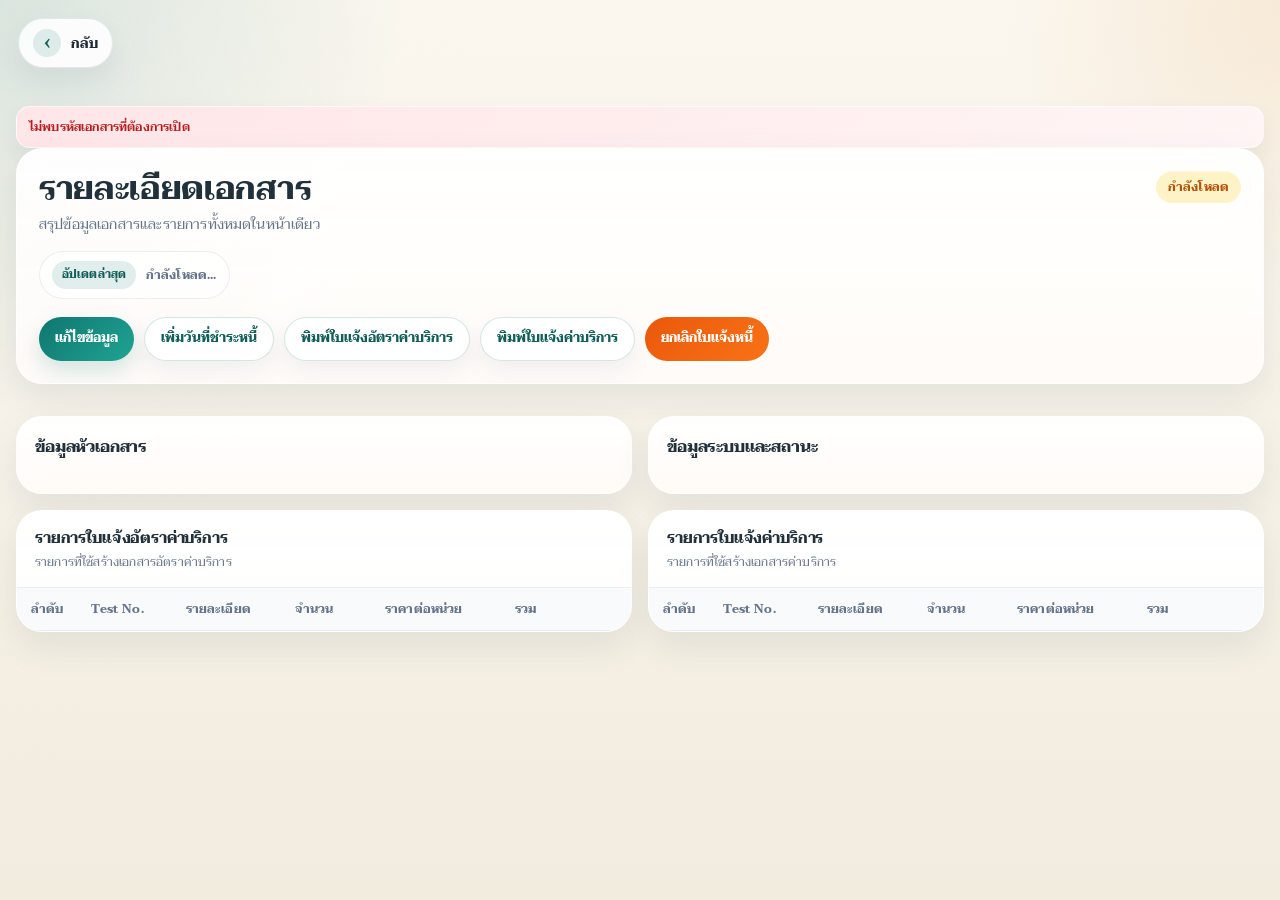
<file: DocumentDetail.html>
<!DOCTYPE html>
<html lang="th">
  <head>
    <meta charset="UTF-8" />
    <meta name="viewport" content="width=device-width, initial-scale=1.0" />
    <title>รายละเอียดเอกสาร</title>
    <style>
      @import url('https://fonts.googleapis.com/css2?family=Taviraj:wght@400;500;600;700&display=swap');

      :root {
        --bg: linear-gradient(180deg, #f8f5ef 0%, #f4efe6 100%);
        --surface: rgba(255, 252, 247, 0.95);
        --surface-soft: #fbfdfd;
        --text: #1f2937;
        --muted: #64748b;
        --line: rgba(148, 163, 184, 0.18);
        --brand: #0f766e;
        --brand-strong: #115e59;
        --brand-soft: #ccfbf1;
        --blue-soft: #dbeafe;
        --amber-soft: #fef3c7;
        --rose-soft: #ffe4e6;
        --shadow: 0 26px 60px rgba(15, 23, 42, 0.10);
        --danger: #b91c1c;
      }

      * {
        box-sizing: border-box;
      }

      body {
        margin: 0;
        min-height: 100vh;
        font-family: 'Taviraj', serif;
        color: var(--text);
        background:
          radial-gradient(circle at top left, rgba(20, 184, 166, 0.14), transparent 28%),
          radial-gradient(circle at top right, rgba(249, 115, 22, 0.1), transparent 22%),
          var(--bg);
      }

      .page {
        max-width: 1320px;
        margin: 0 auto;
        padding: 96px 16px 32px;
      }

      .fab-back {
        position: fixed;
        left: 18px;
        top: 18px;
        z-index: 2100;
        display: inline-flex;
        align-items: center;
        gap: 10px;
        padding: 10px 14px;
        border-radius: 999px;
        border: 1px solid rgba(148, 163, 184, 0.24);
        background: rgba(255, 255, 255, 0.86);
        color: var(--text);
        box-shadow: 0 14px 26px rgba(148, 163, 184, 0.18);
        cursor: pointer;
        font-family: inherit;
        font-weight: 700;
        transition: transform 0.14s ease, box-shadow 0.14s ease, border-color 0.14s ease, background 0.14s ease;
      }

      .fab-back:hover {
        transform: translateY(-1px);
        box-shadow: 0 18px 32px rgba(148, 163, 184, 0.22);
      }

      .fab-back:active {
        transform: translateY(0);
      }

      .fab-back .arrow {
        width: 28px;
        height: 28px;
        border-radius: 999px;
        display: inline-flex;
        align-items: center;
        justify-content: center;
        background: rgba(15, 118, 110, 0.12);
        color: var(--brand-strong);
        flex: 0 0 auto;
        font-size: 18px;
        line-height: 1;
      }

      .panel,
      .metric-card,
      .detail-card,
      .table-card {
        border-radius: 26px;
        border: 1px solid rgba(255, 255, 255, 0.72);
        background: var(--surface);
        box-shadow: var(--shadow);
      }

      .notice,
      .error,
      .updated-at,
      .subtle {
        color: var(--muted);
      }

      .notice,
      .error,
      .updated-at {
        margin-top: 10px;
        font-size: 12px;
      }

      .hero-meta {
        margin-top: 14px;
        display: flex;
        flex-wrap: wrap;
        gap: 10px;
        align-items: center;
        justify-content: space-between;
      }

      .updated-pill {
        display: inline-flex;
        align-items: center;
        gap: 10px;
        padding: 9px 12px;
        border-radius: 999px;
        border: 1px solid rgba(148, 163, 184, 0.18);
        background: rgba(255, 255, 255, 0.74);
      }

      .updated-pill .tag {
        display: inline-flex;
        align-items: center;
        justify-content: center;
        padding: 6px 10px;
        border-radius: 999px;
        background: rgba(15, 118, 110, 0.12);
        color: var(--brand-strong);
        font-size: 11px;
        font-weight: 700;
        letter-spacing: 0.01em;
        white-space: nowrap;
      }

      .updated-pill .value {
        font-size: 12px;
        color: var(--muted);
        font-weight: 700;
        white-space: nowrap;
      }

      .notice,
      .error {
        display: none;
        padding: 11px 12px;
        border-radius: 14px;
        font-weight: 600;
      }

      .notice {
        background: var(--brand-soft);
        color: var(--brand-strong);
      }

      .error {
        background: var(--rose-soft);
        color: var(--danger);
      }

      .hero {
        padding: 22px;
      }

      .hero-top {
        display: flex;
        justify-content: space-between;
        align-items: flex-start;
        gap: 14px;
      }

      .hero-title {
        font-size: 32px;
        font-weight: 700;
        line-height: 1.1;
      }

      .hero-sub {
        margin-top: 8px;
        max-width: 760px;
        font-size: 14px;
        line-height: 1.6;
        color: var(--muted);
      }

      .chip {
        display: inline-flex;
        align-items: center;
        padding: 7px 12px;
        border-radius: 999px;
        font-size: 12px;
        font-weight: 700;
      }

      .chip.pending { background: var(--amber-soft); color: #b45309; }
      .chip.paid { background: #dcfce7; color: #166534; }
      .chip.cancelled { background: var(--rose-soft); color: #b91c1c; }

      .action-row {
        display: flex;
        flex-wrap: wrap;
        gap: 10px;
        margin-top: 18px;
      }

      .button {
        appearance: none;
        border: 0;
        border-radius: 999px;
        padding: 11px 16px;
        font: inherit;
        font-size: 13px;
        font-weight: 700;
        cursor: pointer;
      }

      .button.primary {
        color: #ffffff;
        background: linear-gradient(135deg, var(--brand), #14b8a6);
      }

      .button.secondary {
        color: var(--brand-strong);
        background: #ffffff;
        border: 1px solid rgba(15, 118, 110, 0.18);
      }

      .button.danger {
        color: #ffffff;
        background: linear-gradient(135deg, #ea580c, #f97316);
      }

      .button.success {
        color: #ffffff;
        background: linear-gradient(135deg, var(--brand), #14b8a6);
      }

      .button.ghost {
        color: var(--text);
        background: rgba(255, 255, 255, 0.58);
        border: 1px solid rgba(148, 163, 184, 0.24);
      }

      .button:disabled {
        opacity: 0.55;
        cursor: not-allowed;
      }

      .metric-grid,
      .detail-grid,
      .table-grid {
        display: grid;
        gap: 16px;
        margin-top: 16px;
      }

      .metric-grid {
        grid-template-columns: repeat(4, minmax(0, 1fr));
      }

      .metric-card {
        padding: 16px;
      }

      .metric-label {
        font-size: 12px;
        color: var(--muted);
      }

      .metric-value {
        margin-top: 10px;
        font-size: 24px;
        font-weight: 700;
      }

      .detail-grid {
        grid-template-columns: repeat(2, minmax(0, 1fr));
      }

      .detail-card {
        padding: 18px;
      }

      .detail-title {
        font-size: 16px;
        font-weight: 700;
      }

      .detail-list {
        display: grid;
        gap: 12px;
        margin-top: 16px;
      }

      .detail-item {
        padding-bottom: 12px;
        border-bottom: 1px solid var(--line);
      }

      .detail-item:last-child {
        padding-bottom: 0;
        border-bottom: 0;
      }

      .detail-label {
        font-size: 12px;
        color: var(--muted);
      }

      .detail-value {
        margin-top: 5px;
        font-size: 17px;
        font-weight: 600;
        line-height: 1.5;
        white-space: pre-wrap;
        word-break: break-word;
      }

      .table-grid {
        grid-template-columns: repeat(2, minmax(0, 1fr));
      }

      .table-card {
        overflow: hidden;
      }

      .table-header {
        padding: 16px 18px;
        border-bottom: 1px solid var(--line);
        background: rgba(255, 255, 255, 0.68);
      }

      .table-title {
        font-size: 15px;
        font-weight: 700;
      }

      .table-sub {
        margin-top: 4px;
        font-size: 12px;
        color: var(--muted);
      }

      .table-wrap {
        overflow: auto;
        background: #ffffff;
      }

      table {
        width: 100%;
        border-collapse: collapse;
      }

      th,
      td {
        padding: 12px 14px;
        border-bottom: 1px solid rgba(226, 232, 240, 0.8);
        text-align: left;
        vertical-align: top;
        font-size: 13px;
      }

      th {
        font-size: 12px;
        color: var(--muted);
        background: #f8fafc;
      }

      .empty-state {
        padding: 18px;
        font-size: 13px;
        color: var(--muted);
      }

      .modal-backdrop {
        position: fixed;
        inset: 0;
        z-index: 2600;
        display: none;
        align-items: center;
        justify-content: center;
        padding: 22px;
        background: rgba(15, 23, 42, 0.28);
        backdrop-filter: blur(12px);
      }

      .modal-backdrop.is-open {
        display: flex;
      }

      .modal-card {
        width: min(560px, 100%);
        border-radius: 28px;
        border: 1px solid rgba(255, 255, 255, 0.82);
        background: rgba(255, 255, 255, 0.98);
        box-shadow: 0 28px 60px rgba(15, 23, 42, 0.18);
        padding: 24px;
      }

      .modal-card.wide {
        width: min(700px, 100%);
      }

      .modal-title {
        font-size: 28px;
        font-weight: 700;
        line-height: 1.15;
      }

      .modal-sub {
        margin-top: 10px;
        font-size: 14px;
        color: var(--muted);
        line-height: 1.7;
      }

      .modal-field {
        margin-top: 18px;
      }

      .modal-field label {
        display: block;
        margin-bottom: 8px;
        font-size: 13px;
        font-weight: 700;
        color: var(--text);
      }

      .modal-field input,
      .modal-field textarea {
        width: 100%;
        border: 1px solid rgba(148, 163, 184, 0.28);
        border-radius: 18px;
        background: #ffffff;
        color: var(--text);
        font: inherit;
        font-size: 16px;
        padding: 14px 16px;
        outline: none;
      }

      .modal-field textarea {
        min-height: 112px;
        resize: vertical;
      }

      .paid-date-selected {
        min-height: 52px;
        display: flex;
        align-items: center;
        padding: 12px 14px;
        border: 1px solid rgba(148, 163, 184, 0.28);
        border-radius: 16px;
        background: #ffffff;
        color: var(--text);
        font-size: 20px;
        font-weight: 700;
      }

      .paid-date-selects {
        display: grid;
        grid-template-columns: 1.15fr 1fr;
        gap: 10px;
        margin-top: 14px;
      }

      .paid-date-select-field {
        display: flex;
        flex-direction: column;
        gap: 6px;
      }

      .paid-date-select-field label {
        font-size: 12px;
        font-weight: 700;
        color: var(--muted);
      }

      .paid-date-select-field select {
        width: 100%;
        min-height: 48px;
        border: 1px solid rgba(148, 163, 184, 0.28);
        border-radius: 14px;
        background: #ffffff;
        color: var(--text);
        font: inherit;
        font-size: 16px;
        padding: 10px 12px;
        outline: none;
      }

      .paid-date-calendar {
        margin-top: 14px;
        padding-top: 14px;
        border-top: 1px solid rgba(148, 163, 184, 0.16);
      }

      .paid-date-weekdays,
      .paid-date-grid {
        display: grid;
        grid-template-columns: repeat(7, minmax(0, 1fr));
        gap: 8px;
      }

      .paid-date-weekdays {
        margin-bottom: 10px;
      }

      .paid-date-weekday {
        text-align: center;
        font-size: 12px;
        font-weight: 700;
        color: var(--muted);
      }

      .paid-date-day,
      .paid-date-empty {
        min-height: 42px;
      }

      .paid-date-day {
        appearance: none;
        border: 1px solid rgba(226, 232, 240, 0.86);
        border-radius: 12px;
        background: #ffffff;
        color: var(--text);
        font: inherit;
        font-size: 16px;
        cursor: pointer;
      }

      .paid-date-day.is-selected {
        background: linear-gradient(135deg, var(--brand), #14b8a6);
        border-color: transparent;
        color: #ffffff;
        box-shadow: 0 12px 22px rgba(15, 118, 110, 0.22);
      }

      .paid-date-day.is-today:not(.is-selected) {
        border-color: rgba(15, 118, 110, 0.34);
        color: var(--brand-strong);
      }

      .paid-date-actions-inline {
        display: flex;
        justify-content: space-between;
        gap: 10px;
        margin-top: 12px;
      }

      .paid-date-ghost {
        appearance: none;
        border: 0;
        background: none;
        color: var(--brand-strong);
        font: inherit;
        font-size: 13px;
        font-weight: 700;
        cursor: pointer;
      }

      .modal-note {
        margin-top: 14px;
        padding: 12px 14px;
        border-radius: 16px;
        background: rgba(236, 253, 245, 0.85);
        color: #166534;
        font-size: 13px;
        line-height: 1.65;
        white-space: pre-wrap;
      }

      .modal-actions {
        display: flex;
        flex-wrap: wrap;
        justify-content: flex-end;
        gap: 12px;
        margin-top: 20px;
      }

      body.modal-open,
      body.ui-overlay-open {
        overflow: hidden;
      }

      .loading {
        opacity: 0.72;
        pointer-events: none;
      }

      .loader-overlay {
        position: fixed;
        inset: 0;
        z-index: 3400;
        display: flex;
        align-items: center;
        justify-content: center;
        padding: 24px;
        background: rgba(15, 23, 42, 0.24);
        backdrop-filter: blur(10px);
        -webkit-backdrop-filter: blur(10px);
      }

      .loader-overlay[hidden] {
        display: none;
      }

      .loader-card {
        width: min(320px, 100%);
        display: grid;
        place-items: center;
        gap: 14px;
        padding: 28px 24px;
        border-radius: 28px;
        border: 1px solid rgba(255, 255, 255, 0.82);
        background: rgba(255, 255, 255, 0.98);
        box-shadow: 0 28px 60px rgba(15, 23, 42, 0.18);
        text-align: center;
      }

      .loader-spinner {
        width: 56px;
        height: 56px;
        border-radius: 50%;
        border: 4px solid rgba(15, 118, 110, 0.14);
        border-top-color: var(--brand);
        animation: page-spin 0.78s linear infinite;
      }

      .loader-title {
        font-size: 22px;
        font-weight: 700;
        line-height: 1.15;
      }

      .loader-sub {
        font-size: 13px;
        color: var(--muted);
        line-height: 1.6;
      }

      html {
        scroll-behavior: smooth;
      }

      body {
        overflow-x: hidden;
      }

      .page,
      #app {
        opacity: 0;
        transform: translateY(10px);
        transition:
          opacity 0.26s ease,
          transform 0.3s ease;
        will-change: opacity, transform;
      }

      body.page-ready .page,
      body.page-ready #app {
        opacity: 1;
        transform: none;
      }

      body.page-leaving .page,
      body.page-leaving #app {
        opacity: 0;
        transform: translateY(8px);
        pointer-events: none;
      }

      .button,
      .fab-back,
      .chip {
        transition:
          transform 0.14s ease,
          box-shadow 0.14s ease,
          border-color 0.14s ease,
          background 0.14s ease,
          opacity 0.14s ease;
      }

      body.is-busy .button,
      body.is-busy .fab-back,
      body.is-busy button {
        cursor: progress !important;
      }

      @keyframes page-spin {
        from {
          transform: rotate(0deg);
        }

        to {
          transform: rotate(360deg);
        }
      }

      @media (prefers-reduced-motion: reduce) {
        html {
          scroll-behavior: auto;
        }

        .page,
        #app,
        .fab-back,
        .chip,
        .button {
          transition: none !important;
          transform: none !important;
        }
      }

      @media (max-width: 1024px) {
        .metric-grid,
        .detail-grid,
        .table-grid {
          grid-template-columns: 1fr;
        }
      }

      @media (max-width: 720px) {
        .fab-back {
          left: 12px;
          top: 12px;
          padding: 9px 12px;
        }

        .hero {
          padding: 18px;
        }

        .hero-top {
          flex-direction: column;
        }

        .hero-title {
          font-size: 28px;
        }

        .modal-card {
          padding: 20px;
        }

        .modal-card.wide {
          width: 100%;
        }

        .modal-title {
          font-size: 24px;
        }

        .paid-date-selects {
          grid-template-columns: 1fr;
        }
      }
    </style>
    <script>
      (function bootstrapStaticAssets() {
        window.APP_STATIC_CONFIG = window.APP_STATIC_CONFIG || {};
        window.__staticConfigReady = Promise.resolve();

        const host = window.location.hostname || '';
        const isAppsScriptHost = host.includes('script.google');
        if (isAppsScriptHost) {
          return;
        }

        const themeLink = document.createElement('link');
        themeLink.rel = 'stylesheet';
        themeLink.href = 'site.css';
        document.head.appendChild(themeLink);

        window.__staticConfigReady = new Promise((resolve) => {
          const configScript = document.createElement('script');
          configScript.src = 'config.js';
          configScript.onload = resolve;
          configScript.onerror = resolve;
          document.head.appendChild(configScript);
        });
      })();
    </script>
  </head>
  <body>
    <button class="fab-back" onclick="openIndex()" aria-label="กลับ" title="กลับไปหน้ารายการติดตาม">
      <span class="arrow">‹</span>
      <span>กลับ</span>
    </button>

    <div class="page" id="app">

      <div class="notice" id="noticeBox"></div>
      <div class="error" id="errorBox"></div>

      <section class="panel hero">
        <div class="hero-top">
          <div>
            <div class="hero-title" id="heroTitle">รายละเอียดเอกสาร</div>
            <div class="hero-sub" id="heroSubtitle">สรุปข้อมูลเอกสารและรายการทั้งหมดในหน้าเดียว</div>
          </div>
          <div id="statusChip" class="chip pending">กำลังโหลด</div>
        </div>
        <div class="hero-meta">
          <div class="updated-pill" id="updatedAt">
            <span class="tag">อัปเดตล่าสุด</span>
            <span class="value">กำลังโหลด...</span>
          </div>
        </div>
        <div class="action-row">
          <button class="button primary" id="editBtn" onclick="editRecord()">แก้ไขข้อมูล</button>
          <button class="button secondary" id="paidDateBtn" onclick="openPaidDateModal()">เพิ่มวันที่ชำระหนี้</button>
          <button class="button secondary" id="printRateBtn" onclick="printDocument('rateStatement')">พิมพ์ใบแจ้งอัตราค่าบริการ</button>
          <button class="button secondary" id="printInvoiceBtn" onclick="printDocument('serviceInvoice')">พิมพ์ใบแจ้งค่าบริการ</button>
          <button class="button danger" id="cancelBtn" onclick="openStatusModal()">ยกเลิกใบแจ้งหนี้</button>
        </div>
      </section>

      <section class="metric-grid" id="metricGrid"></section>

      <section class="detail-grid">
        <div class="detail-card">
          <div class="detail-title">ข้อมูลหัวเอกสาร</div>
          <div class="detail-list" id="headerDetailList"></div>
        </div>
        <div class="detail-card">
          <div class="detail-title">ข้อมูลระบบและสถานะ</div>
          <div class="detail-list" id="systemDetailList"></div>
        </div>
      </section>

      <section class="table-grid">
        <div class="table-card">
          <div class="table-header">
            <div class="table-title">รายการใบแจ้งอัตราค่าบริการ</div>
            <div class="table-sub">รายการที่ใช้สร้างเอกสารอัตราค่าบริการ</div>
          </div>
          <div class="table-wrap">
            <table>
              <thead>
                <tr>
                  <th style="width:56px">ลำดับ</th>
                  <th>Test No.</th>
                  <th>รายละเอียด</th>
                  <th style="width:90px">จำนวน</th>
                  <th style="width:130px">ราคาต่อหน่วย</th>
                  <th style="width:130px">รวม</th>
                </tr>
              </thead>
              <tbody id="rateItemsBody"></tbody>
            </table>
          </div>
        </div>

        <div class="table-card">
          <div class="table-header">
            <div class="table-title">รายการใบแจ้งค่าบริการ</div>
            <div class="table-sub">รายการที่ใช้สร้างเอกสารค่าบริการ</div>
          </div>
          <div class="table-wrap">
            <table>
              <thead>
                <tr>
                  <th style="width:56px">ลำดับ</th>
                  <th>Test No.</th>
                  <th>รายละเอียด</th>
                  <th style="width:90px">จำนวน</th>
                  <th style="width:130px">ราคาต่อหน่วย</th>
                  <th style="width:130px">รวม</th>
                </tr>
              </thead>
              <tbody id="invoiceItemsBody"></tbody>
            </table>
          </div>
        </div>
      </section>
    </div>

    <div class="loader-overlay" id="loadingOverlay" hidden aria-hidden="true">
      <div class="loader-card">
        <div class="loader-spinner" aria-hidden="true"></div>
        <div class="loader-title" id="loadingOverlayTitle">กำลังโหลดเอกสาร</div>
        <div class="loader-sub" id="loadingOverlayText">ระบบกำลังดึงข้อมูลจาก API กรุณารอสักครู่</div>
      </div>
    </div>

    <div class="modal-backdrop" id="statusModal" aria-hidden="true" onclick="handleModalBackdropClick(event, 'statusModal')">
      <div class="modal-card" role="dialog" aria-modal="true" aria-labelledby="statusModalTitle">
        <div class="modal-title" id="statusModalTitle">ยกเลิกใบแจ้งหนี้</div>
        <div class="modal-sub" id="statusModalSubtitle">ระบุเหตุผลการยกเลิก แล้วกดยืนยันเพื่ออัปเดตสถานะเอกสาร</div>
        <div class="modal-field" id="statusReasonField">
          <label for="statusReasonInput">เหตุผลยกเลิก</label>
          <textarea id="statusReasonInput" placeholder="ระบุเหตุผลการยกเลิกเอกสาร (เว้นว่างได้)"></textarea>
        </div>
        <div class="modal-note" id="statusModalNote">ระบบจะเก็บเหตุผลยกเลิกไว้ในประวัติเอกสารใบนี้</div>
        <div class="modal-actions">
          <button class="button ghost" type="button" id="statusModalCancelBtn" onclick="closeStatusModal()">ยกเลิก</button>
          <button class="button danger" type="button" id="statusModalConfirmBtn" onclick="submitStatusAction()">ยืนยันยกเลิก</button>
        </div>
      </div>
    </div>

    <div class="modal-backdrop" id="paidDateModal" aria-hidden="true" onclick="handleModalBackdropClick(event, 'paidDateModal')">
      <div class="modal-card wide" role="dialog" aria-modal="true" aria-labelledby="paidDateModalTitle">
        <div class="modal-title" id="paidDateModalTitle">จัดการวันที่ชำระหนี้</div>
        <div class="modal-sub">เลือกเดือน ปี พ.ศ. แล้วกดวันที่จากปฏิทิน ระบบจะบันทึกเวลาให้อัตโนมัติ</div>
        <div class="modal-field">
          <label>วันที่ชำระหนี้</label>
          <div class="paid-date-selected" id="paidDateDisplayText">วัน เดือน ปี</div>
          <input id="paidDateInput" type="hidden" />
        </div>
        <div class="modal-field">
          <label for="receiptNumberInput">เลขที่ใบเสร็จ</label>
          <input id="receiptNumberInput" type="text" placeholder="เช่น RC-2569-0001" />
        </div>
        <div class="paid-date-selects">
          <div class="paid-date-select-field">
            <label for="paidDateMonth">เดือน</label>
            <select id="paidDateMonth" onchange="handlePaidDateMonthYearChange()"></select>
          </div>
          <div class="paid-date-select-field">
            <label for="paidDateYear">ปี พ.ศ.</label>
            <select id="paidDateYear" onchange="handlePaidDateMonthYearChange()"></select>
          </div>
        </div>
        <div class="paid-date-calendar">
          <div class="paid-date-weekdays">
            <div class="paid-date-weekday">อา</div>
            <div class="paid-date-weekday">จ</div>
            <div class="paid-date-weekday">อ</div>
            <div class="paid-date-weekday">พ</div>
            <div class="paid-date-weekday">พฤ</div>
            <div class="paid-date-weekday">ศ</div>
            <div class="paid-date-weekday">ส</div>
          </div>
          <div class="paid-date-grid" id="paidDateCalendarGrid"></div>
          <div class="paid-date-actions-inline">
            <button class="paid-date-ghost" type="button" id="paidDateClearBtn" onclick="clearPaidDateInput()">ล้างวันที่</button>
            <button class="paid-date-ghost" type="button" onclick="setPaidDateToday()">วันนี้</button>
          </div>
        </div>
        <div class="modal-note" id="paidDateModalNote">ยังไม่มีการบันทึกวันที่ชำระหนี้สำหรับเอกสารใบนี้</div>
        <div class="modal-actions">
          <button class="button ghost" type="button" id="paidDateModalCloseBtn" onclick="closePaidDateModal()">ยกเลิก</button>
          <button class="button primary" type="button" id="paidDateSaveBtn" onclick="submitPaidDate()">บันทึกวันที่ชำระหนี้</button>
        </div>
      </div>
    </div>

    <script>
      let appLinks = {};
      let currentRecord = null;
      let statusModalMode = 'cancel';
      const THAI_MONTHS = ['มกราคม', 'กุมภาพันธ์', 'มีนาคม', 'เมษายน', 'พฤษภาคม', 'มิถุนายน', 'กรกฎาคม', 'สิงหาคม', 'กันยายน', 'ตุลาคม', 'พฤศจิกายน', 'ธันวาคม'];
      const THAI_YEAR_OFFSET = 543;
      let paidDatePickerState = {
        selected: null,
        viewYear: new Date().getFullYear(),
        viewMonth: new Date().getMonth()
      };

      function pad2(value) {
        return String(value).padStart(2, '0');
      }

      function parseIsoDateParts(value) {
        const match = /^(\d{4})-(\d{2})-(\d{2})$/.exec(String(value || '').trim());
        if (!match) {
          return null;
        }
        const year = Number(match[1]);
        const month = Number(match[2]) - 1;
        const day = Number(match[3]);
        if (!year || month < 0 || month > 11 || !day) {
          return null;
        }
        return { year, month, day };
      }

      function buildIsoDateString(year, month, day) {
        return `${year}-${pad2(month + 1)}-${pad2(day)}`;
      }

      function getDaysInMonth(year, month) {
        return new Date(year, month + 1, 0).getDate();
      }

      function getTodayDateParts() {
        const now = new Date();
        return {
          year: now.getFullYear(),
          month: now.getMonth(),
          day: now.getDate()
        };
      }

      function formatThaiDateParts(parts) {
        if (!parts) {
          return '';
        }
        return `${parts.day} ${THAI_MONTHS[parts.month]} ${parts.year + THAI_YEAR_OFFSET}`;
      }

      function getPaidDateYearRange(selectedYear) {
        const currentBe = new Date().getFullYear() + THAI_YEAR_OFFSET;
        const selectedBe = (selectedYear || new Date().getFullYear()) + THAI_YEAR_OFFSET;
        const startBe = Math.min(currentBe - 25, selectedBe - 10);
        const endBe = Math.max(currentBe + 25, selectedBe + 10);
        return { startBe, endBe };
      }

      function updatePaidDateDisplay(parts) {
        const target = document.getElementById('paidDateDisplayText');
        if (!target) {
          return;
        }
        target.textContent = parts ? formatThaiDateParts(parts) : 'วัน เดือน ปี';
      }

      function renderPaidDatePicker() {
        const hiddenInput = document.getElementById('paidDateInput');
        const monthSelect = document.getElementById('paidDateMonth');
        const yearSelect = document.getElementById('paidDateYear');
        const grid = document.getElementById('paidDateCalendarGrid');
        if (!hiddenInput || !monthSelect || !yearSelect || !grid) {
          return;
        }

        const selected = paidDatePickerState.selected;
        const viewYear = paidDatePickerState.viewYear;
        const viewMonth = paidDatePickerState.viewMonth;
        const today = getTodayDateParts();
        const yearRange = getPaidDateYearRange(viewYear);

        monthSelect.innerHTML = THAI_MONTHS.map((label, index) => `<option value="${index}" ${index === viewMonth ? 'selected' : ''}>${label}</option>`).join('');
        yearSelect.innerHTML = Array.from({ length: yearRange.endBe - yearRange.startBe + 1 }, (_, index) => {
          const beYear = yearRange.startBe + index;
          const gregorianYear = beYear - THAI_YEAR_OFFSET;
          return `<option value="${gregorianYear}" ${gregorianYear === viewYear ? 'selected' : ''}>${beYear}</option>`;
        }).join('');

        const daysInMonth = getDaysInMonth(viewYear, viewMonth);
        const firstWeekDay = new Date(viewYear, viewMonth, 1).getDay();
        const gridItems = [];
        for (let i = 0; i < firstWeekDay; i += 1) {
          gridItems.push('<span class="paid-date-empty"></span>');
        }
        for (let day = 1; day <= daysInMonth; day += 1) {
          const isSelected = selected && selected.year === viewYear && selected.month === viewMonth && selected.day === day;
          const isToday = today.year === viewYear && today.month === viewMonth && today.day === day;
          gridItems.push(
            `<button type="button" class="paid-date-day${isSelected ? ' is-selected' : ''}${isToday ? ' is-today' : ''}" onclick="selectPaidDateDay(${day})">${day}</button>`
          );
        }
        grid.innerHTML = gridItems.join('');

        hiddenInput.value = selected ? buildIsoDateString(selected.year, selected.month, selected.day) : '';
        updatePaidDateDisplay(selected);
      }

      function setPaidDateValue(isoValue) {
        paidDatePickerState.selected = parseIsoDateParts(isoValue);
        if (paidDatePickerState.selected) {
          paidDatePickerState.viewYear = paidDatePickerState.selected.year;
          paidDatePickerState.viewMonth = paidDatePickerState.selected.month;
        }
        renderPaidDatePicker();
      }

      function handlePaidDateMonthYearChange() {
        const month = Number(document.getElementById('paidDateMonth').value);
        const year = Number(document.getElementById('paidDateYear').value);
        const selectedDay = paidDatePickerState.selected ? Number(paidDatePickerState.selected.day || 0) : 0;
        paidDatePickerState.viewMonth = month;
        paidDatePickerState.viewYear = year;
        if (selectedDay) {
          const safeDay = Math.min(selectedDay, getDaysInMonth(year, month));
          setPaidDateValue(buildIsoDateString(year, month, safeDay));
          return;
        }
        paidDatePickerState.selected = null;
        renderPaidDatePicker();
      }

      function selectPaidDateDay(day) {
        setPaidDateValue(buildIsoDateString(paidDatePickerState.viewYear, paidDatePickerState.viewMonth, day));
        const note = document.getElementById('paidDateModalNote');
        if (note && paidDatePickerState.selected) {
          note.textContent = `วันที่ชำระหนี้ที่เลือก: ${formatThaiDateParts(paidDatePickerState.selected)}`;
        }
      }

      function setPaidDateToday() {
        const today = getTodayDateParts();
        setPaidDateValue(buildIsoDateString(today.year, today.month, today.day));
        const note = document.getElementById('paidDateModalNote');
        if (note) {
          note.textContent = `วันที่ชำระหนี้ที่เลือก: ${formatThaiDateParts(paidDatePickerState.selected)}`;
        }
      }

      function formatMoney(value) {
        return Number(value || 0).toLocaleString('th-TH', {
          minimumFractionDigits: 2,
          maximumFractionDigits: 2
        });
      }

      function parseDisplayDateTimeParts(value) {
        const text = String(value || '').trim();
        if (!text || text === '-') {
          return null;
        }

        const slashPattern = /^(\d{1,2})\/(\d{1,2})\/(\d{4})\s+(\d{1,2}):(\d{2})(?::(\d{2}))?$/;
        const slashMatch = slashPattern.exec(text);
        if (slashMatch) {
          const day = Number(slashMatch[1]);
          const month = Number(slashMatch[2]) - 1;
          let year = Number(slashMatch[3]);
          if (year > 2400) {
            year -= THAI_YEAR_OFFSET;
          }
          const hour = Number(slashMatch[4]);
          const minute = Number(slashMatch[5]);
          if (month >= 0 && month <= 11) {
            return {
              day,
              month,
              yearBe: year + THAI_YEAR_OFFSET,
              hour,
              minute
            };
          }
        }

        const thaiPattern = /^(\d{1,2})\s+([^\s]+)\s+(?:พ\.ศ\.\s*)?(\d{4})\s+เวลา(?:ไทย)?\s*(\d{1,2}):(\d{2})/;
        const thaiMatch = thaiPattern.exec(text);
        if (thaiMatch) {
          const day = Number(thaiMatch[1]);
          const monthName = thaiMatch[2].trim();
          const month = THAI_MONTHS.findIndex((item) => item === monthName);
          const yearBe = Number(thaiMatch[3]);
          const hour = Number(thaiMatch[4]);
          const minute = Number(thaiMatch[5]);
          if (month >= 0) {
            return {
              day,
              month,
              yearBe,
              hour,
              minute
            };
          }
        }

        return null;
      }

      function formatSystemDateTimeForDisplay(value) {
        const parts = parseDisplayDateTimeParts(value);
        if (!parts) {
          return String(value || '-');
        }
        return `${parts.day} ${THAI_MONTHS[parts.month]} ${parts.yearBe} เวลา ${pad2(parts.hour)}:${pad2(parts.minute)} น.`;
      }

      function formatThaiDateOnly(value) {
        const parts = parseDisplayDateTimeParts(value);
        if (parts) {
          return `${parts.day} ${THAI_MONTHS[parts.month]} ${parts.yearBe}`;
        }
        const text = String(value || '').trim();
        if (!text || text === '-') {
          return '-';
        }
        const noEra = text.replace(/\s*พ\.ศ\.\s*/g, ' ').replace(/\s+/g, ' ').trim();
        return noEra;
      }

      function refreshActionButtonLabels() {
        const cancelBtn = document.getElementById('cancelBtn');
        const paidDateBtn = document.getElementById('paidDateBtn');
        const isCancelled = Boolean(
          currentRecord && (currentRecord.displayStatus === 'ยกเลิกใบแจ้งหนี้' || currentRecord.systemStatus === 'CANCELLED')
        );
        const hasPaidDate = Boolean(currentRecord && currentRecord.paidDate);

        if (cancelBtn) {
          cancelBtn.textContent = isCancelled ? 'ย้อนสถานะใบแจ้งหนี้' : 'ยกเลิกใบแจ้งหนี้';
          cancelBtn.className = `button ${isCancelled ? 'success' : 'danger'}`;
          cancelBtn.hidden = false;
        }

        if (paidDateBtn) {
          paidDateBtn.textContent = hasPaidDate ? 'แก้ไขวันที่ชำระหนี้' : 'เพิ่มวันที่ชำระหนี้';
        }
      }

      function syncActionButtons(loading) {
        const hasRecord = Boolean(currentRecord && currentRecord.recordId);
        refreshActionButtonLabels();

        [
          { id: 'editBtn', requiresRecord: true },
          { id: 'paidDateBtn', requiresRecord: true },
          { id: 'printRateBtn', requiresRecord: true },
          { id: 'printInvoiceBtn', requiresRecord: true },
          { id: 'cancelBtn', requiresRecord: true },
          { id: 'statusModalCancelBtn', requiresRecord: false },
          { id: 'statusModalConfirmBtn', requiresRecord: false },
          { id: 'paidDateModalCloseBtn', requiresRecord: false },
          { id: 'paidDateClearBtn', requiresRecord: false },
          { id: 'paidDateSaveBtn', requiresRecord: false }
        ].forEach((item) => {
          const button = document.getElementById(item.id);
          if (!button) {
            return;
          }

          const shouldDisable = loading || (item.requiresRecord && !hasRecord);
          button.disabled = shouldDisable;
        });

      }

      function syncOverlayState() {
        const hasOpenModal = ['statusModal', 'paidDateModal'].some((id) => {
          const modal = document.getElementById(id);
          return Boolean(modal && modal.classList.contains('is-open'));
        });
        const loadingOverlay = document.getElementById('loadingOverlay');
        const hasLoadingOverlay = Boolean(loadingOverlay && !loadingOverlay.hidden);
        document.body.classList.toggle('modal-open', hasOpenModal);
        document.body.classList.toggle('ui-overlay-open', hasLoadingOverlay);
      }

      function setModalVisibility(id, isOpen) {
        const modal = document.getElementById(id);
        if (!modal) {
          return;
        }
        modal.classList.toggle('is-open', isOpen);
        modal.setAttribute('aria-hidden', isOpen ? 'false' : 'true');
        syncOverlayState();
      }

      function handleModalBackdropClick(event, modalId) {
        if (document.body.classList.contains('is-busy')) {
          return;
        }
        if (!event || event.target.id !== modalId) {
          return;
        }
        if (modalId === 'statusModal') {
          closeStatusModal();
          return;
        }
        if (modalId === 'paidDateModal') {
          closePaidDateModal();
        }
      }

      function closeStatusModal() {
        setModalVisibility('statusModal', false);
      }

      function closePaidDateModal() {
        setModalVisibility('paidDateModal', false);
      }

      function setLoading(loading, message) {
        document.getElementById('app').classList.toggle('loading', loading);
        document.body.classList.toggle('is-busy', loading);
        const loadingOverlay = document.getElementById('loadingOverlay');
        const loadingText = document.getElementById('loadingOverlayText');
        if (loadingOverlay) {
          loadingOverlay.hidden = !loading;
          loadingOverlay.setAttribute('aria-hidden', loading ? 'false' : 'true');
        }
        if (loadingText) {
          loadingText.textContent = message || 'ระบบกำลังดึงข้อมูลจาก API กรุณารอสักครู่';
        }
        syncActionButtons(loading);
        syncOverlayState();
      }

      function showError(message) {
        const box = document.getElementById('errorBox');
        box.textContent = message;
        box.style.display = 'block';
      }

      function clearError() {
        const box = document.getElementById('errorBox');
        box.textContent = '';
        box.style.display = 'none';
      }

      function showNotice(message) {
        const box = document.getElementById('noticeBox');
        box.textContent = message;
        box.style.display = 'block';
      }

      function clearNotice() {
        const box = document.getElementById('noticeBox');
        box.textContent = '';
        box.style.display = 'none';
      }

      function isAppsScriptRuntime() {
        return Boolean(window.google && google.script && google.script.run);
      }

      function getQueryParam(name) {
        const params = new URLSearchParams(window.location.search);
        return params.get(name) || '';
      }

      function readStoredApiBase() {
        try {
          return window.localStorage.getItem('debtor_api_base') || '';
        } catch (error) {
          return '';
        }
      }

      function writeStoredApiBase(value) {
        try {
          window.localStorage.setItem('debtor_api_base', value);
        } catch (error) {
          console.warn(error);
        }
      }

      async function waitStaticConfigReady() {
        if (window.__staticConfigReady) {
          await window.__staticConfigReady;
        }
      }

      function normalizeApiBase(value) {
        const raw = String(value || '').trim();
        if (!raw || raw.includes('PASTE_YOUR_DEPLOYMENT_ID')) {
          return '';
        }

        try {
          const url = new URL(raw, window.location.href);
          url.searchParams.set('mode', 'api');
          url.hash = '';
          return url.toString();
        } catch (error) {
          return '';
        }
      }

      function isFileProtocol() {
        return window.location.protocol === 'file:';
      }

      function getConfigApiBaseUrl() {
        const configValue = normalizeApiBase(window.APP_STATIC_CONFIG && window.APP_STATIC_CONFIG.apiBase);
        if (configValue) {
          writeStoredApiBase(configValue);
          return configValue;
        }
        return '';
      }

      function getApiBaseUrl() {
        const queryValue = normalizeApiBase(getQueryParam('apiBase'));
        if (queryValue) {
          writeStoredApiBase(queryValue);
          return queryValue;
        }

        const configValue = getConfigApiBaseUrl();
        if (configValue) {
          return configValue;
        }

        const storedValue = normalizeApiBase(readStoredApiBase());
        if (storedValue) {
          return storedValue;
        }

        return '';
      }

      function ensureApiBaseUrl() {
        const existing = getApiBaseUrl();
        if (existing) {
          return existing;
        }

        const input = window.prompt(
          'กรอกลิงก์ /exec ของ Apps Script Web App สำหรับเชื่อมกับระบบ เช่น https://script.google.com/macros/s/.../exec'
        );
        const normalized = normalizeApiBase(input);
        if (!normalized) {
          throw new Error('ยังไม่ได้ตั้งค่า API URL สำหรับใช้งานหน้าเว็บบน GitHub');
        }

        writeStoredApiBase(normalized);
        return normalized;
      }

      function buildApiUrl(action, params) {
        const url = new URL(ensureApiBaseUrl());
        url.searchParams.set('mode', 'api');
        if (action) {
          url.searchParams.set('action', action);
        }

        Object.keys(params || {}).forEach((key) => {
          const value = params[key];
          if (value === '' || value === null || typeof value === 'undefined') {
            return;
          }
          url.searchParams.set(key, String(value));
        });

        return url.toString();
      }

      function buildStaticPageUrl(fileName, params) {
        if (isFileProtocol()) {
          const searchParams = new URLSearchParams();
          const apiBase = getApiBaseUrl();
          if (apiBase) {
            searchParams.set('apiBase', apiBase);
          }

          Object.keys(params || {}).forEach((key) => {
            const value = params[key];
            if (value === '' || value === null || typeof value === 'undefined') {
              return;
            }
            searchParams.set(key, String(value));
          });

          const query = searchParams.toString();
          return query ? `${fileName}?${query}` : fileName;
        }

        const url = new URL(fileName, window.location.href);
        const apiBase = getApiBaseUrl();
        if (apiBase) {
          url.searchParams.set('apiBase', apiBase);
        }

        Object.keys(params || {}).forEach((key) => {
          const value = params[key];
          if (value === '' || value === null || typeof value === 'undefined') {
            return;
          }
          url.searchParams.set(key, String(value));
        });

        return url.toString();
      }

      function buildRuntimePageUrl(page, params) {
        const url = new URL(window.location.href);
        url.search = '';
        url.hash = '';
        url.searchParams.set('page', page);

        Object.keys(params || {}).forEach((key) => {
          const value = params[key];
          if (value === '' || value === null || typeof value === 'undefined') {
            return;
          }
          url.searchParams.set(key, String(value));
        });

        return url.toString();
      }

      function buildDashboardPageUrl() {
        if (isAppsScriptRuntime()) {
          return appLinks.dashboardUrl || buildRuntimePageUrl('dashboard');
        }
        return buildStaticPageUrl('index.html');
      }

      function buildIndexPageUrl() {
        if (isAppsScriptRuntime()) {
          return appLinks.indexUrl || buildRuntimePageUrl('index');
        }
        return buildStaticPageUrl('index.html');
      }

      function buildFormPageUrl(recordId) {
        if (isAppsScriptRuntime()) {
          return (currentRecord && currentRecord.links && currentRecord.links.editUrl) || buildRuntimePageUrl('form', { recordId });
        }
        return buildStaticPageUrl('InvoiceForm.html', { recordId });
      }

      function buildDetailPageUrl(recordId) {
        if (isAppsScriptRuntime()) {
          if (appLinks.detailUrl) {
            return `${appLinks.detailUrl}${appLinks.detailUrl.includes('?') ? '&' : '?'}recordId=${encodeURIComponent(recordId)}`;
          }
          return buildRuntimePageUrl('detail', { recordId });
        }
        return buildStaticPageUrl('DocumentDetail.html', { recordId });
      }

      function parseApiPayload(text) {
        try {
          return JSON.parse(text);
        } catch (error) {
          throw new Error('API ตอบกลับไม่ถูกต้อง');
        }
      }

      async function apiGetViaFetch(url) {
        const response = await fetch(url, {
          method: 'GET',
          credentials: 'omit'
        });
        const payload = parseApiPayload(await response.text());
        if (!response.ok || !payload.ok) {
          throw new Error((payload.error && payload.error.message) || 'ไม่สามารถอ่านข้อมูลจาก API ได้');
        }
        return payload.data;
      }

      function apiGetViaJsonp(url) {
        return new Promise((resolve, reject) => {
          const callbackName = '__debtorApiCb' + Date.now() + Math.floor(Math.random() * 1000);
          const script = document.createElement('script');
          let timeoutId = 0;

          function cleanup() {
            window.clearTimeout(timeoutId);
            delete window[callbackName];
            if (script.parentNode) {
              script.parentNode.removeChild(script);
            }
          }

          window[callbackName] = (payload) => {
            cleanup();
            if (!payload || !payload.ok) {
              reject(new Error((payload && payload.error && payload.error.message) || 'ไม่สามารถอ่านข้อมูลจาก API ได้'));
              return;
            }
            resolve(payload.data);
          };

          script.onerror = () => {
            cleanup();
            reject(new Error('ไม่สามารถเชื่อมต่อ API ได้'));
          };

          timeoutId = window.setTimeout(() => {
            cleanup();
            reject(new Error('หมดเวลารอการตอบกลับจาก API'));
          }, 20000);

          const separator = url.includes('?') ? '&' : '?';
          script.src = `${url}${separator}callback=${encodeURIComponent(callbackName)}`;
          document.head.appendChild(script);
        });
      }

      async function apiGet(action, params) {
        const url = buildApiUrl(action, params);
        try {
          return await apiGetViaFetch(url);
        } catch (error) {
          return apiGetViaJsonp(url);
        }
      }

      async function apiPost(action, body) {
        const url = buildApiUrl(action);
        try {
          const response = await fetch(url, {
            method: 'POST',
            credentials: 'omit',
            headers: {
              'Content-Type': 'text/plain;charset=utf-8'
            },
            body: JSON.stringify(body || {})
          });
          const payload = parseApiPayload(await response.text());
          if (!response.ok || !payload.ok) {
            throw new Error((payload.error && payload.error.message) || 'ไม่สามารถส่งคำขอไปยัง API ได้');
          }
          return payload.data;
        } catch (error) {
          if (error instanceof TypeError) {
            const blockedError = new Error('เบราว์เซอร์ไม่สามารถส่งคำขอไปยัง Apps Script API ได้ อาจติดข้อจำกัด CORS ของการเปิดผ่าน GitHub Pages');
            blockedError.code = 'cors_post_blocked';
            throw blockedError;
          }
          throw error;
        }
      }

      function submitActionThroughForm(action, recordId, fields) {
        const actionUrl = buildApiUrl(action, {
          responseMode: 'redirect',
          returnTo: buildStaticPageUrl('DocumentDetail.html', { recordId }),
          errorTo: buildStaticPageUrl('DocumentDetail.html', { recordId })
        });

        const form = document.createElement('form');
        form.method = 'POST';
        form.action = actionUrl;
        form.style.display = 'none';

        [{ name: 'recordId', value: recordId || '' }]
          .concat(
            Object.keys(fields || {}).map((key) => ({
              name: key,
              value: fields[key]
            }))
          )
          .forEach((field) => {
          const input = document.createElement('textarea');
          input.name = field.name;
          input.value = field.value == null ? '' : String(field.value);
          form.appendChild(input);
          });

        document.body.appendChild(form);
        form.submit();
      }

      function navigateTo(url) {
        if (!url) {
          showError('ยังไม่พบ URL ที่ต้องการใช้งาน กรุณา Deploy ใหม่อีกครั้ง');
          return;
        }
        if (isFileProtocol()) {
          window.location.href = url;
          return;
        }
        if (document.body.classList.contains('page-leaving')) {
          return;
        }
        document.body.classList.remove('page-ready');
        document.body.classList.add('page-leaving');
        window.setTimeout(() => {
          window.location.assign(url);
        }, 130);
      }

      function initializePageMotion() {
        const ready = () => {
          document.body.classList.remove('page-leaving');
          window.requestAnimationFrame(() => {
            window.requestAnimationFrame(() => {
              document.body.classList.add('page-ready');
            });
          });
        };

        ready();
        window.addEventListener('pageshow', ready);
      }

      function openUrl(url, targetWindow) {
        if (!url) {
          showError('ยังไม่พบลิงก์เอกสารที่ต้องการใช้งาน');
          return;
        }

        if (targetWindow && !targetWindow.closed) {
          try {
            targetWindow.location.replace(url);
            if (typeof targetWindow.focus === 'function') {
              targetWindow.focus();
            }
            return;
          } catch (error) {
            console.warn(error);
          }
        }

        const popup = window.open(url, '_blank', 'noopener');
        if (!popup) {
          window.location.assign(url);
        }
      }

      function openPendingPrintWindow() {
        const popup = window.open('', '_blank');
        if (!popup) {
          return null;
        }

        try {
          popup.document.open();
          popup.document.write(`
            <!DOCTYPE html>
            <html lang="th">
              <head>
                <meta charset="UTF-8" />
                <title>กำลังเปิดเอกสาร PDF</title>
                <style>
                  body {
                    margin: 0;
                    min-height: 100vh;
                    display: grid;
                    place-items: center;
                    background: #f8fafc;
                    color: #1f2937;
                    font-family: Taviraj, serif;
                  }
                  .card {
                    padding: 28px 32px;
                    border-radius: 22px;
                    background: #ffffff;
                    box-shadow: 0 16px 36px rgba(15, 23, 42, 0.10);
                    text-align: center;
                  }
                  .title {
                    font-size: 24px;
                    font-weight: 700;
                  }
                  .sub {
                    margin-top: 8px;
                    font-size: 14px;
                    color: #64748b;
                  }
                </style>
              </head>
              <body>
                <div class="card">
                  <div class="title">กำลังเปิดไฟล์ PDF</div>
                  <div class="sub">กรุณารอสักครู่ ระบบกำลังพาไปยังเอกสารสำหรับพิมพ์</div>
                </div>
              </body>
            </html>
          `);
          popup.document.close();
        } catch (error) {
          console.warn(error);
        }

        return popup;
      }

      function openIndex() {
        navigateTo(buildIndexPageUrl());
      }

      function editRecord() {
        if (!currentRecord || !currentRecord.recordId) {
          showError('ไม่พบข้อมูลเอกสารสำหรับแก้ไข');
          return;
        }
        navigateTo(buildFormPageUrl(currentRecord.recordId));
      }

      function openStatusModal() {
        if (!currentRecord || !currentRecord.recordId) {
          showError('ไม่พบข้อมูลเอกสารที่ต้องการจัดการสถานะ');
          return;
        }

        const isCancelled = currentRecord.displayStatus === 'ยกเลิกใบแจ้งหนี้' || currentRecord.systemStatus === 'CANCELLED';
        const title = document.getElementById('statusModalTitle');
        const subtitle = document.getElementById('statusModalSubtitle');
        const note = document.getElementById('statusModalNote');
        const reasonField = document.getElementById('statusReasonField');
        const reasonInput = document.getElementById('statusReasonInput');
        const confirmBtn = document.getElementById('statusModalConfirmBtn');

        statusModalMode = isCancelled ? 'restore' : 'cancel';

        if (isCancelled) {
          title.textContent = 'ย้อนสถานะใบแจ้งหนี้';
          subtitle.textContent = `ยืนยันเพื่อเปิดใช้งานเอกสารเลขที่ ${currentRecord.invoiceNumber || '-'} อีกครั้ง`;
          note.textContent = currentRecord.cancelReason
            ? `เหตุผลที่เคยยกเลิก: ${currentRecord.cancelReason}`
            : 'เอกสารนี้ไม่มีเหตุผลยกเลิกที่บันทึกไว้';
          reasonField.style.display = 'none';
          reasonInput.value = currentRecord.cancelReason || '';
          confirmBtn.textContent = 'ยืนยันย้อนสถานะ';
          confirmBtn.className = 'button success';
        } else {
          title.textContent = 'ยกเลิกใบแจ้งหนี้';
          subtitle.textContent = `กรอกเหตุผลการยกเลิกของเลขที่ ${currentRecord.invoiceNumber || '-'} แล้วกดยืนยัน`;
          note.textContent = 'เมื่อยกเลิกแล้ว คุณยังสามารถย้อนสถานะกลับมาเปิดใช้งานเอกสารใบนี้ได้ภายหลัง';
          reasonField.style.display = 'block';
          reasonInput.value = currentRecord.cancelReason || '';
          confirmBtn.textContent = 'ยืนยันยกเลิก';
          confirmBtn.className = 'button danger';
        }

        setModalVisibility('statusModal', true);
      }

      async function submitStatusAction() {
        if (!currentRecord || !currentRecord.recordId) {
          showError('ไม่พบข้อมูลเอกสารที่ต้องการจัดการสถานะ');
          return;
        }

        const isRestore = statusModalMode === 'restore';
        const action = isRestore ? 'restore' : 'cancel';
        const reason = String(document.getElementById('statusReasonInput').value || '').trim();
        setLoading(true, isRestore ? 'กำลังย้อนสถานะเอกสาร...' : 'กำลังยกเลิกใบแจ้งหนี้...');
        clearError();
        clearNotice();

        if (isAppsScriptRuntime()) {
          const runner = google.script.run
            .withSuccessHandler(() => {
              closeStatusModal();
              setLoading(false);
              navigateTo(buildDetailPageUrl(currentRecord.recordId));
            })
            .withFailureHandler((error) => {
              setLoading(false);
              showError(error.message || String(error));
            });

          if (isRestore) {
            runner.restoreInvoiceFromWeb(currentRecord.recordId);
          } else {
            runner.cancelInvoiceFromWeb(currentRecord.recordId, reason);
          }
          return;
        }

        try {
          await apiPost(action, Object.assign({ recordId: currentRecord.recordId }, isRestore ? {} : { reason }));
          closeStatusModal();
          setLoading(false);
          navigateTo(buildDetailPageUrl(currentRecord.recordId));
        } catch (error) {
          if (error && error.code === 'cors_post_blocked') {
            showNotice(`กำลังสลับไป${isRestore ? 'ย้อนสถานะ' : 'ยกเลิกเอกสาร'}ผ่าน Apps Script โดยตรง`);
            submitActionThroughForm(action, currentRecord.recordId, isRestore ? {} : { reason });
            return;
          }
          setLoading(false);
          showError(error.message || String(error));
        }
      }

      function openPaidDateModal() {
        if (!currentRecord || !currentRecord.recordId) {
          showError('ไม่พบข้อมูลเอกสารที่ต้องการอัปเดตวันที่ชำระหนี้');
          return;
        }

        const note = document.getElementById('paidDateModalNote');
        const receiptInput = document.getElementById('receiptNumberInput');
        const initialDate = currentRecord.paidDateValue || '';
        if (receiptInput) {
          receiptInput.value = currentRecord.receiptNumber || '';
        }
        if (initialDate) {
          setPaidDateValue(initialDate);
          note.textContent = `วันที่ชำระหนี้ปัจจุบัน: ${currentRecord.paidDate}`;
        } else {
          paidDatePickerState.selected = null;
          const today = getTodayDateParts();
          paidDatePickerState.viewYear = today.year;
          paidDatePickerState.viewMonth = today.month;
          renderPaidDatePicker();
          note.textContent = 'ยังไม่มีการบันทึกวันที่ชำระหนี้สำหรับเอกสารใบนี้';
        }
        setModalVisibility('paidDateModal', true);
        window.setTimeout(() => {
          const monthSelect = document.getElementById('paidDateMonth');
          if (monthSelect) {
            monthSelect.focus();
          }
        }, 0);
      }

      function clearPaidDateInput() {
        const note = document.getElementById('paidDateModalNote');
        paidDatePickerState.selected = null;
        renderPaidDatePicker();
        note.textContent = 'เมื่อล้างวันที่แล้วบันทึก เอกสารจะกลับไปคำนวณสถานะตามยอดค้างชำระอีกครั้ง';
      }

      async function submitPaidDate() {
        if (!currentRecord || !currentRecord.recordId) {
          showError('ไม่พบข้อมูลเอกสารที่ต้องการอัปเดตวันที่ชำระหนี้');
          return;
        }

        const paidDate = document.getElementById('paidDateInput').value || '';
        const receiptNumber = String((document.getElementById('receiptNumberInput') || {}).value || '').trim();
        if (paidDate && !receiptNumber) {
          showError('กรุณากรอกเลขที่ใบเสร็จก่อนบันทึกวันที่ชำระหนี้');
          return;
        }
        setLoading(true, 'กำลังบันทึกวันที่ชำระหนี้...');
        clearError();
        clearNotice();

        if (isAppsScriptRuntime()) {
          google.script.run
            .withSuccessHandler(() => {
              closePaidDateModal();
              setLoading(false);
              navigateTo(buildDetailPageUrl(currentRecord.recordId));
            })
            .withFailureHandler((error) => {
              setLoading(false);
              showError(error.message || String(error));
            })
            .updateInvoicePaidDateFromWeb(currentRecord.recordId, paidDate, receiptNumber);
          return;
        }

        try {
          await apiPost('paidDate', {
            recordId: currentRecord.recordId,
            paidDate,
            receiptNumber
          });
          closePaidDateModal();
          setLoading(false);
          navigateTo(buildDetailPageUrl(currentRecord.recordId));
        } catch (error) {
          if (error && error.code === 'cors_post_blocked') {
            showNotice('กำลังสลับไปอัปเดตวันที่ชำระหนี้ผ่าน Apps Script โดยตรง');
            submitActionThroughForm('paidDate', currentRecord.recordId, { paidDate, receiptNumber });
            return;
          }
          setLoading(false);
          showError(error.message || String(error));
        }
      }

      async function printDocument(type) {
        if (!currentRecord || !currentRecord.recordId) {
          showError('ไม่พบข้อมูลเอกสารสำหรับพิมพ์');
          return;
        }

        const pendingWindow = openPendingPrintWindow();
        setLoading(true, type === 'rateStatement' ? 'กำลังเปิดใบแจ้งอัตราค่าบริการ...' : 'กำลังเปิดใบแจ้งค่าบริการ...');
        clearError();
        clearNotice();
        if (isAppsScriptRuntime()) {
          google.script.run
            .withSuccessHandler((url) => {
              setLoading(false);
              openUrl(url, pendingWindow);
            })
            .withFailureHandler((error) => {
              setLoading(false);
              if (pendingWindow && !pendingWindow.closed) {
                pendingWindow.close();
              }
              showError(error.message || String(error));
            })
            .getStoredDocumentUrl(currentRecord.recordId, type);
          return;
        }

        try {
          const data = await apiGet('documentUrl', {
            recordId: currentRecord.recordId,
            type
          });
          setLoading(false);
          openUrl(data.url, pendingWindow);
        } catch (error) {
          setLoading(false);
          if (pendingWindow && !pendingWindow.closed) {
            pendingWindow.close();
          }
          showError(error.message || String(error));
        }
      }

      function escapeHtml(value) {
        return String(value || '')
          .replace(/&/g, '&amp;')
          .replace(/</g, '&lt;')
          .replace(/>/g, '&gt;')
          .replace(/"/g, '&quot;')
          .replace(/'/g, '&#39;');
      }

      function statusClass(status) {
        if (status === 'ชำระแล้ว') {
          return 'paid';
        }
        if (status === 'ยกเลิกใบแจ้งหนี้') {
          return 'cancelled';
        }
        return 'pending';
      }

      function renderMetricCards(record) {
        const cards = [
          ['เลขที่ใบแจ้ง', record.invoiceNumber || '-'],
          ['ยอดลูกหนี้', formatMoney(record.amount)],
          ['ยอดค้างชำระ', formatMoney(record.outstandingAmount)],
          ['วันที่ออกเอกสาร', formatThaiDateOnly(record.issueDateThai || '-')]
        ];

        document.getElementById('metricGrid').innerHTML = cards
          .map(
            (item, index) => `
              <div class="metric-card" style="--enter-delay:${(0.06 + index * 0.05).toFixed(2)}s">
                <div class="metric-label">${escapeHtml(item[0])}</div>
                <div class="metric-value">${escapeHtml(item[1])}</div>
              </div>
            `
          )
          .join('');
      }

      function renderDetailList(targetId, items) {
        const target = document.getElementById(targetId);
        target.innerHTML = items
          .map(
            (item, index) => `
              <div class="detail-item" style="animation:surfaceRise 0.58s ${(0.04 + index * 0.03).toFixed(2)}s cubic-bezier(0.22, 1, 0.36, 1) both">
                <div class="detail-label">${escapeHtml(item.label)}</div>
                <div class="detail-value">${escapeHtml(item.value || '-')}</div>
              </div>
            `
          )
          .join('');
      }

      function renderItems(targetId, items) {
        const target = document.getElementById(targetId);
        if (!Array.isArray(items) || !items.length) {
          target.innerHTML = `<tr><td colspan="6" class="empty-state">ไม่มีรายการในเอกสารนี้</td></tr>`;
          return;
        }

        target.innerHTML = items
          .map(
            (item, index) => `
              <tr style="--row-delay:${(0.03 + index * 0.028).toFixed(2)}s">
                <td>${item.line}</td>
                <td>${escapeHtml(item.label || item.code || '-')}</td>
                <td>${escapeHtml(item.detail || '-')}</td>
                <td>${escapeHtml(String(item.quantity || 0))}</td>
                <td>${formatMoney(item.unitPrice)}</td>
                <td>${formatMoney(item.totalPrice)}</td>
              </tr>
            `
          )
          .join('');
      }

      function render(record, links) {
        currentRecord = record;
        appLinks = links || record.links || {};
        clearError();
        clearNotice();
        closeStatusModal();
        closePaidDateModal();

        document.getElementById('heroTitle').textContent = record.invoiceNumber || 'รายละเอียดเอกสาร';
        document.getElementById('heroSubtitle').textContent =
          record.systemStatus === 'CANCELLED'
            ? 'เอกสารนี้ถูกยกเลิกแล้ว แต่ยังดูข้อมูลและย้อนสถานะกลับมาใช้งานได้'
            : 'ตรวจสอบข้อมูล แก้ไข อัปเดตวันที่ชำระ และพิมพ์เอกสารได้ทันที';

        const statusChip = document.getElementById('statusChip');
        statusChip.className = 'chip ' + statusClass(record.displayStatus);
        statusChip.textContent = record.displayStatus || 'ไม่ระบุสถานะ';
        refreshActionButtonLabels();
        renderMetricCards(record);
        renderDetailList('headerDetailList', [
          { label: 'ชื่อผู้ใช้บริการ', value: record.customerName },
          { label: 'ที่อยู่', value: record.customerAddress },
          { label: 'วันที่ออกใบแจ้งหนี้', value: formatThaiDateOnly(record.issueDateThai || '-') },
          { label: 'วันที่ชำระหนี้', value: formatThaiDateOnly(record.paidDate || '-') },
          { label: 'เลขที่ใบเสร็จ', value: record.receiptNumber || '-' },
          { label: 'ยอดใบแจ้งอัตราค่าบริการ', value: formatMoney(record.rateTotal) },
          { label: 'ยอดใบแจ้งค่าบริการ (ยอดลูกหนี้)', value: formatMoney(record.invoiceTotal) }
        ]);
        renderDetailList('systemDetailList', [
          { label: 'รหัสรายการ', value: record.recordId },
          { label: 'สถานะเอกสาร', value: record.displayStatus },
          { label: 'สร้างเมื่อ', value: formatSystemDateTimeForDisplay(record.createdAt || '-') },
          { label: 'แก้ไขล่าสุด', value: formatSystemDateTimeForDisplay(record.updatedAt || '-') },
          { label: 'ยกเลิกเมื่อ', value: formatSystemDateTimeForDisplay(record.cancelledAt || '-') },
          { label: 'หมายเหตุยกเลิก', value: record.cancelReason || '-' }
        ]);
        renderItems('rateItemsBody', record.rateItems || []);
        renderItems('invoiceItemsBody', record.invoiceItems || []);

        const updatedEl = document.getElementById('updatedAt');
        const updatedValueEl = updatedEl ? updatedEl.querySelector('.value') : null;
        const updatedText = formatSystemDateTimeForDisplay(record.updatedAt || record.createdAt || '-');
        if (updatedValueEl) {
          updatedValueEl.textContent = updatedText;
        } else if (updatedEl) {
          updatedEl.textContent = updatedText;
        }
        setLoading(false);
      }

      async function bootstrap() {
        const recordId = getQueryParam('recordId');
        if (!recordId) {
          showError('ไม่พบรหัสเอกสารที่ต้องการเปิด');
          return;
        }

        setLoading(true, 'กำลังโหลดรายละเอียดเอกสาร...');
        clearError();
        clearNotice();
        await waitStaticConfigReady();
        if (isAppsScriptRuntime()) {
          google.script.run
            .withSuccessHandler((data) => {
              render(data.record, data.links || {});
            })
            .withFailureHandler((error) => {
              setLoading(false);
              showError(error.message || String(error));
            })
            .getDocumentDetailBootstrap(recordId);
          return;
        }

        try {
          const data = await apiGet('detail', { recordId });
          render(data.record, data.links || {});
        } catch (error) {
          setLoading(false);
          showError(error.message || String(error));
        }
      }

      initializePageMotion();
      bootstrap();
    </script>
  </body>
</html>
</file>
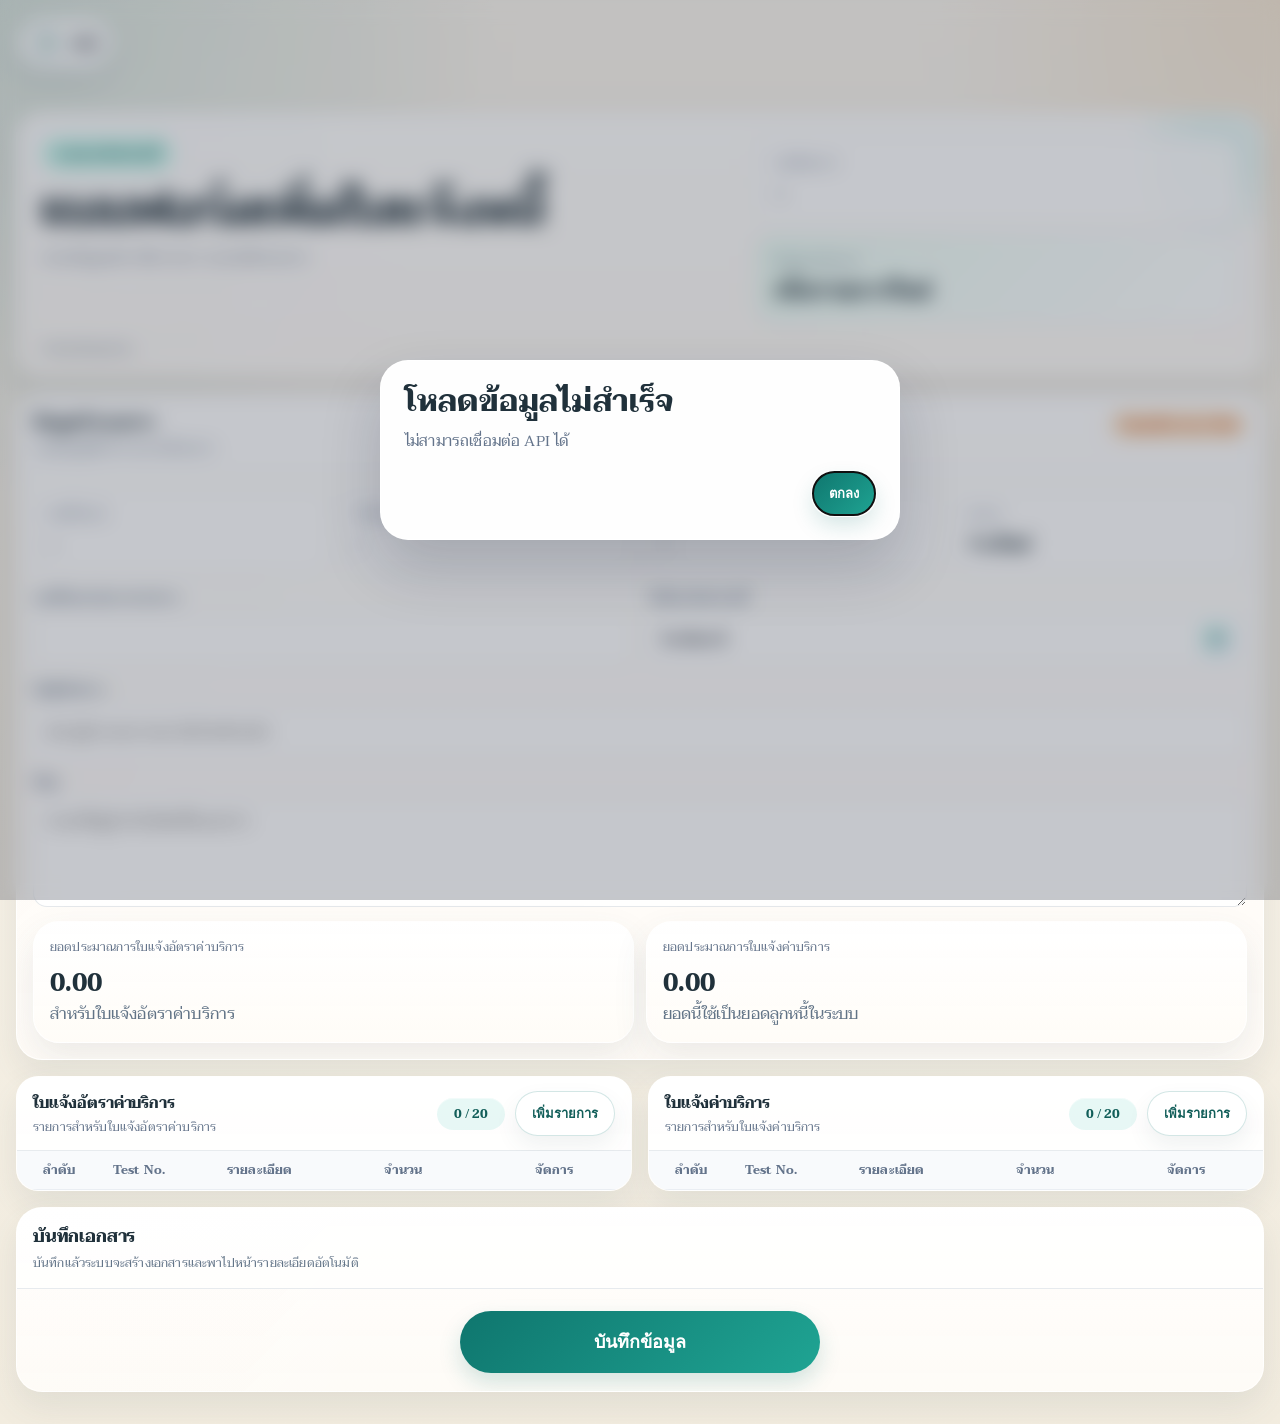
<file: InvoiceForm.html>
<!DOCTYPE html>
<html>
  <head>
    <base target="_top" />
    <style>
      @import url('https://fonts.googleapis.com/css2?family=Taviraj:wght@400;500;600;700&display=swap');

      :root {
        --page-bg: #f6f1e8;
        --surface: rgba(255, 252, 247, 0.96);
        --surface-soft: #fbf7f1;
        --line: rgba(148, 163, 184, 0.22);
        --text: #1f2937;
        --muted: #64748b;
        --brand: #0f766e;
        --brand-strong: #115e59;
        --brand-soft: #ccfbf1;
        --blue-soft: #eff6ff;
        --amber-soft: #ffedd5;
        --rose-soft: #fee2e2;
        --violet-soft: #ede9fe;
        --ok: #15803d;
        --danger: #b91c1c;
        --shadow: 0 20px 42px rgba(148, 163, 184, 0.16);
      }

      * { box-sizing: border-box; }

      body {
        margin: 0;
        color: var(--text);
        font-family: "Taviraj", serif;
        background:
          radial-gradient(circle at top left, rgba(20, 184, 166, 0.14), transparent 28%),
          radial-gradient(circle at top right, rgba(249, 115, 22, 0.1), transparent 22%),
          linear-gradient(180deg, #f8f5ef 0%, #f4efe6 100%);
      }

      body.is-date-picker-open {
        overflow: hidden;
      }

      .page {
        max-width: 1320px;
        margin: 0 auto;
        padding: 96px 16px 32px;
      }

      .panel,
      .summary-card {
        border-radius: 26px;
        border: 1px solid rgba(255, 255, 255, 0.72);
        background: var(--surface);
        box-shadow: var(--shadow);
      }

      .panel-sub,
      .hint,
      .updated-at,
      .helper {
        color: var(--muted);
      }

      .form-actions,
      .inline-actions {
        display: flex;
        flex-wrap: wrap;
        gap: 10px;
      }

      .button {
        appearance: none;
        border: 0;
        border-radius: 999px;
        padding: 11px 16px;
        font-size: 13px;
        font-weight: 700;
        cursor: pointer;
      }

      .button.primary {
        color: #ffffff;
        background: linear-gradient(135deg, var(--brand), #14b8a6);
      }

      .button.secondary {
        color: var(--brand-strong);
        background: #ffffff;
        border: 1px solid rgba(15, 118, 110, 0.18);
      }

      .button.ghost {
        color: var(--text);
        background: rgba(255, 255, 255, 0.58);
        border: 1px solid rgba(148, 163, 184, 0.24);
      }

      .button.warn {
        color: #ffffff;
        background: linear-gradient(135deg, #dc2626, #f87171);
      }

      .button:disabled {
        opacity: 0.55;
        cursor: not-allowed;
      }

      .button.big-save {
        width: min(100%, 360px);
        min-height: 62px;
        font-size: 18px;
        box-shadow: 0 18px 36px rgba(15, 118, 110, 0.22);
      }

      .notice,
      .error,
      .updated-at {
        margin-top: 10px;
        font-size: 12px;
      }

      .notice,
      .error {
        display: none;
        padding: 11px 12px;
        border-radius: 14px;
        font-weight: 600;
      }

      .notice {
        background: var(--brand-soft);
        color: var(--brand-strong);
      }

      .error {
        background: var(--rose-soft);
        color: var(--danger);
      }

      .panel {
        margin-top: 16px;
        overflow: hidden;
      }

      .fab-back {
        position: fixed;
        left: 18px;
        top: 18px;
        z-index: 2100;
        display: inline-flex;
        align-items: center;
        gap: 10px;
        padding: 10px 14px;
        border-radius: 999px;
        border: 1px solid rgba(148, 163, 184, 0.24);
        background: rgba(255, 255, 255, 0.86);
        color: var(--text);
        box-shadow: 0 14px 26px rgba(148, 163, 184, 0.18);
        cursor: pointer;
        font-family: inherit;
        font-weight: 700;
        transition: transform 0.14s ease, box-shadow 0.14s ease, border-color 0.14s ease, background 0.14s ease;
      }

      .fab-back:hover {
        transform: translateY(-1px);
        box-shadow: 0 18px 32px rgba(148, 163, 184, 0.22);
      }

      .fab-back:active {
        transform: translateY(0);
      }

      .fab-back .arrow {
        width: 28px;
        height: 28px;
        border-radius: 999px;
        display: inline-flex;
        align-items: center;
        justify-content: center;
        background: rgba(15, 118, 110, 0.12);
        color: var(--brand-strong);
        flex: 0 0 auto;
        font-size: 18px;
        line-height: 1;
      }

      .form-hero {
        position: relative;
        overflow: hidden;
        padding: 24px 24px 18px;
        background:
          linear-gradient(135deg, rgba(255, 255, 255, 0.96), rgba(248, 250, 252, 0.9)),
          linear-gradient(135deg, rgba(15, 118, 110, 0.08), rgba(59, 130, 246, 0.06));
      }

      .form-hero::after {
        content: "";
        position: absolute;
        right: -42px;
        top: -46px;
        width: 180px;
        height: 180px;
        border-radius: 50%;
        background: radial-gradient(circle, rgba(20, 184, 166, 0.16), transparent 70%);
        pointer-events: none;
      }

      .form-hero-top {
        position: relative;
        z-index: 1;
        display: grid;
        grid-template-columns: minmax(0, 1.3fr) minmax(280px, 0.9fr);
        gap: 18px;
        align-items: start;
      }

      .form-hero-copy,
      .form-hero-side {
        min-width: 0;
      }

      .form-hero-eyebrow {
        display: inline-flex;
        align-items: center;
        padding: 8px 13px;
        border-radius: 999px;
        background: rgba(204, 251, 241, 0.92);
        color: var(--brand-strong);
        font-size: 12px;
        font-weight: 700;
        letter-spacing: 0.01em;
      }

      .form-hero-title {
        margin-top: 14px;
        font-size: clamp(2rem, 4vw, 3rem);
        line-height: 1.08;
        font-weight: 700;
        letter-spacing: -0.02em;
      }

      .form-hero-subtitle {
        margin-top: 10px;
        max-width: 48ch;
        font-size: 14px;
        line-height: 1.6;
        color: var(--muted);
      }

      .form-hero-side {
        display: grid;
        gap: 12px;
      }

      .hero-badge {
        padding: 16px 18px;
        border-radius: 20px;
        border: 1px solid rgba(148, 163, 184, 0.16);
        background: rgba(255, 255, 255, 0.86);
      }

      .hero-badge.mode {
        background: linear-gradient(135deg, rgba(236, 253, 245, 0.96), rgba(255, 255, 255, 0.92));
      }

      .hero-badge-label {
        font-size: 12px;
        color: var(--muted);
      }

      .hero-badge-value {
        margin-top: 8px;
        font-size: 22px;
        font-weight: 700;
        line-height: 1.2;
        word-break: break-word;
      }

      .flash-area {
        position: relative;
        z-index: 1;
        margin-top: 18px;
      }

      .panel-header {
        display: flex;
        justify-content: space-between;
        align-items: flex-start;
        gap: 12px;
        padding: 16px;
        border-bottom: 1px solid var(--line);
        background: rgba(255, 255, 255, 0.55);
      }

      .panel-title {
        font-size: 17px;
        font-weight: 700;
      }

      .panel-sub {
        margin-top: 4px;
        font-size: 12px;
      }

      .panel-body {
        padding: 16px;
      }

      .status-strip {
        display: grid;
        grid-template-columns: repeat(4, minmax(0, 1fr));
        gap: 12px;
      }

      .status-chip {
        padding: 14px;
        border-radius: 18px;
        border: 1px solid var(--line);
        background: #ffffff;
      }

      .status-chip .label {
        font-size: 12px;
        color: var(--muted);
      }

      .status-chip .value {
        margin-top: 8px;
        font-size: 18px;
        font-weight: 700;
      }

      .form-grid {
        display: grid;
        grid-template-columns: repeat(2, minmax(0, 1fr));
        gap: 14px;
      }

      .document-meta-grid {
        grid-template-columns: repeat(2, minmax(0, 1fr));
        align-items: start;
      }

      .document-meta-grid > .field {
        min-width: 0;
      }

      .field {
        display: flex;
        flex-direction: column;
        gap: 6px;
      }

      .field.full {
        grid-column: 1 / -1;
      }

      .field label {
        font-size: 12px;
        font-weight: 700;
        color: var(--muted);
      }

      .field input,
      .field textarea,
      .field select {
        width: 100%;
        border: 1px solid rgba(148, 163, 184, 0.24);
        border-radius: 14px;
        background: #ffffff;
        color: var(--text);
        padding: 11px 12px;
        font: inherit;
        outline: none;
      }

      .field input:not([type="hidden"]),
      .field select,
      .thai-date-trigger {
        min-height: 50px;
      }

      .document-meta-grid input:not([type="hidden"]),
      .document-meta-grid .thai-date-trigger,
      .document-meta-grid .thai-date-field {
        width: 100%;
      }

      .document-meta-grid input:not([type="hidden"]),
      .document-meta-grid .thai-date-trigger {
        height: 54px;
        min-height: 54px;
      }

      .document-meta-grid input[readonly] {
        background: #ffffff;
      }

      .field input[readonly] {
        background: #f8fafc;
      }

      .field textarea {
        min-height: 110px;
        resize: vertical;
      }

      .thai-date-field {
        position: relative;
      }

      .thai-date-trigger {
        width: 100%;
        display: flex;
        align-items: center;
        justify-content: space-between;
        gap: 12px;
        padding: 11px 12px;
        border: 1px solid rgba(148, 163, 184, 0.24);
        border-radius: 14px;
        background: #ffffff;
        color: var(--text);
        font: inherit;
        text-align: left;
        cursor: pointer;
      }

      .thai-date-trigger-text {
        min-width: 0;
        flex: 1 1 auto;
      }

      .thai-date-trigger-label {
        display: block;
        width: 100%;
        font-size: 14px;
        font-weight: 600;
        line-height: 1.15;
        white-space: nowrap;
        overflow: hidden;
        text-overflow: ellipsis;
      }

      .thai-date-trigger-icon {
        flex: 0 0 auto;
        width: 34px;
        height: 34px;
        display: inline-flex;
        align-items: center;
        justify-content: center;
        border-radius: 10px;
        background: linear-gradient(135deg, rgba(204, 251, 241, 0.85), rgba(239, 246, 255, 0.9));
        color: var(--brand-strong);
      }

      .thai-date-trigger-icon svg {
        width: 18px;
        height: 18px;
      }

      .thai-date-popover {
        position: fixed;
        inset: 0;
        z-index: 3200;
        display: flex;
        align-items: center;
        justify-content: center;
        min-height: 100dvh;
        padding: 24px 18px;
        background: rgba(15, 23, 42, 0.28);
        backdrop-filter: blur(12px) saturate(1.02);
        -webkit-backdrop-filter: blur(12px) saturate(1.02);
      }

      .thai-date-popover[hidden] {
        display: none;
      }

      .thai-date-dialog {
        width: min(680px, 100%);
        max-height: min(calc(100dvh - 48px), 820px);
        overflow: auto;
        padding: 20px;
        border-radius: 24px;
        border: 1px solid rgba(148, 163, 184, 0.18);
        background: rgba(255, 255, 255, 0.985);
        box-shadow: 0 34px 74px rgba(15, 23, 42, 0.24);
      }

      .thai-date-head {
        display: flex;
        align-items: flex-start;
        justify-content: space-between;
        gap: 12px;
      }

      .thai-date-title {
        font-size: 17px;
        font-weight: 700;
      }

      .thai-date-subtitle {
        margin-top: 4px;
        font-size: 12px;
        color: var(--muted);
      }

      .thai-date-close {
        width: 34px;
        height: 34px;
        display: inline-flex;
        align-items: center;
        justify-content: center;
        border: 1px solid rgba(148, 163, 184, 0.2);
        border-radius: 12px;
        background: #ffffff;
        color: var(--muted);
        font: inherit;
        cursor: pointer;
      }

      .thai-date-selects {
        display: grid;
        grid-template-columns: 1.15fr 1fr;
        gap: 10px;
        margin-top: 14px;
      }

      .thai-date-select-field {
        display: flex;
        flex-direction: column;
        gap: 5px;
      }

      .thai-date-select-field label {
        font-size: 11px;
        font-weight: 700;
        color: var(--muted);
      }

      .thai-date-select-field select {
        width: 100%;
        border: 1px solid rgba(148, 163, 184, 0.24);
        border-radius: 14px;
        background: #ffffff;
        color: var(--text);
        padding: 10px 12px;
        font: inherit;
        outline: none;
      }

      .thai-date-calendar {
        margin-top: 14px;
        padding-top: 14px;
        border-top: 1px solid rgba(148, 163, 184, 0.14);
      }

      .thai-date-weekdays,
      .thai-date-grid {
        display: grid;
        grid-template-columns: repeat(7, minmax(0, 1fr));
        gap: 8px;
      }

      .thai-date-weekdays {
        margin-bottom: 10px;
      }

      .thai-date-weekday {
        text-align: center;
        font-size: 11px;
        font-weight: 700;
        color: var(--muted);
      }

      .thai-date-day,
      .thai-date-empty {
        min-height: 38px;
      }

      .thai-date-day {
        display: inline-flex;
        align-items: center;
        justify-content: center;
        border: 1px solid rgba(226, 232, 240, 0.8);
        border-radius: 12px;
        background: #ffffff;
        color: var(--text);
        font: inherit;
        font-size: 13px;
        cursor: pointer;
      }

      .thai-date-day.is-selected {
        background: linear-gradient(135deg, var(--brand), #14b8a6);
        border-color: transparent;
        color: #ffffff;
        box-shadow: 0 12px 22px rgba(15, 118, 110, 0.22);
      }

      .thai-date-day.is-today:not(.is-selected) {
        border-color: rgba(15, 118, 110, 0.34);
        color: var(--brand-strong);
      }

      .thai-date-actions {
        display: flex;
        justify-content: space-between;
        gap: 10px;
        margin-top: 14px;
      }

      .thai-date-ghost {
        appearance: none;
        border: 0;
        background: none;
        color: var(--brand-strong);
        font: inherit;
        font-size: 12px;
        font-weight: 700;
        cursor: pointer;
      }

      .summary-grid {
        display: grid;
        grid-template-columns: repeat(2, minmax(0, 1fr));
        gap: 12px;
        margin-top: 14px;
      }

      .summary-card {
        padding: 16px;
      }

      .summary-card.rate { background: linear-gradient(180deg, var(--blue-soft) 0%, #ffffff 100%); }
      .summary-card.invoice { background: linear-gradient(180deg, var(--amber-soft) 0%, #ffffff 100%); }

      .summary-card .label {
        font-size: 12px;
        color: var(--muted);
      }

      .summary-card .big {
        margin-top: 10px;
        font-size: 24px;
        font-weight: 700;
      }

      .table-grid {
        display: grid;
        grid-template-columns: repeat(2, minmax(0, 1fr));
        gap: 16px;
        margin-top: 16px;
      }

      .table-card {
        border-radius: 22px;
        border: 1px solid var(--line);
        background: var(--surface-soft);
        overflow: hidden;
      }

      .table-card-header {
        display: flex;
        justify-content: space-between;
        align-items: center;
        gap: 12px;
        padding: 14px 16px;
        border-bottom: 1px solid var(--line);
        background: rgba(255, 255, 255, 0.7);
      }

      .table-head-main {
        min-width: 0;
      }

      .table-title {
        font-size: 15px;
        font-weight: 700;
      }

      .table-sub {
        margin-top: 4px;
        font-size: 12px;
        color: var(--muted);
      }

      .table-head-actions {
        display: flex;
        align-items: center;
        gap: 10px;
        flex-wrap: wrap;
        justify-content: flex-end;
      }

      .count-badge {
        display: inline-flex;
        align-items: center;
        justify-content: center;
        min-width: 68px;
        padding: 7px 12px;
        border-radius: 999px;
        background: rgba(20, 184, 166, 0.10);
        color: var(--brand-strong);
        font-size: 12px;
        font-weight: 700;
      }

      .table-wrap {
        overflow: auto;
        max-height: 820px;
        background: #ffffff;
      }

      table {
        width: 100%;
        border-collapse: collapse;
      }

      .items-table {
        table-layout: fixed;
      }

      .items-table col.col-line {
        width: 84px;
      }

      .items-table col.col-code {
        width: auto;
      }

      .items-table col.col-detail {
        width: auto;
      }

      .items-table col.col-quantity {
        width: 148px;
      }

      .items-table col.col-actions {
        width: 154px;
      }

      th,
      td {
        padding: 10px 12px;
        border-bottom: 1px solid rgba(148, 163, 184, 0.14);
        text-align: left;
        vertical-align: top;
        font-size: 13px;
      }

      th {
        position: sticky;
        top: 0;
        z-index: 2;
        background: #fbfaf8;
        color: var(--muted);
        font-size: 12px;
      }

      .items-table th {
        white-space: nowrap;
      }

      td select,
      td input {
        width: 100%;
        border: 1px solid rgba(148, 163, 184, 0.26);
        border-radius: 12px;
        padding: 10px 11px;
        font: inherit;
        background: #ffffff;
      }

      .items-table th.quantity-col,
      .items-table td.quantity-col {
        text-align: center;
      }

      .items-table td.quantity-col input {
        text-align: center;
      }

      .quantity-input {
        appearance: textfield;
        -moz-appearance: textfield;
      }

      .quantity-input::-webkit-outer-spin-button,
      .quantity-input::-webkit-inner-spin-button {
        -webkit-appearance: none;
        margin: 0;
      }

      .line-no {
        width: 56px;
        text-align: center;
        font-weight: 700;
        color: var(--muted);
      }

      .line-pill {
        display: inline-flex;
        align-items: center;
        justify-content: center;
        width: 30px;
        height: 30px;
        border-radius: 999px;
        background: var(--surface-soft);
        border: 1px solid var(--line);
      }

      .row-actions {
        text-align: center;
        width: 110px;
      }

      .row-remove {
        appearance: none;
        border: 1px solid rgba(239, 68, 68, 0.16);
        background: #fff1f2;
        color: #be123c;
        border-radius: 999px;
        padding: 8px 12px;
        font: inherit;
        font-size: 12px;
        font-weight: 700;
        cursor: pointer;
      }

      .row-remove:hover {
        background: #ffe4e6;
      }

      .footer-actions {
        display: flex;
        flex-wrap: wrap;
        justify-content: space-between;
        gap: 12px;
        margin-top: 18px;
      }

      .single-save-wrap {
        display: flex;
        justify-content: center;
        flex-wrap: wrap;
        gap: 12px;
        padding: 6px 0 2px;
      }

      .edit-context-note {
        display: none;
        margin-top: 12px;
        text-align: center;
        font-size: 13px;
        color: var(--muted);
        line-height: 1.6;
      }

      .chip {
        display: inline-flex;
        align-items: center;
        padding: 6px 10px;
        border-radius: 999px;
        font-size: 12px;
        font-weight: 700;
      }

      .chip.pending { background: var(--amber-soft); color: #c2410c; }
      .chip.edit { background: var(--brand-soft); color: var(--brand-strong); }
      .chip.cancelled { background: #fee2e2; color: #b91c1c; }

      .loading {
        opacity: 0.72;
        pointer-events: none;
      }

      .loader-overlay {
        position: fixed;
        inset: 0;
        z-index: 3400;
        display: flex;
        align-items: center;
        justify-content: center;
        padding: 24px;
        background: rgba(15, 23, 42, 0.24);
        backdrop-filter: blur(10px);
        -webkit-backdrop-filter: blur(10px);
      }

      .loader-overlay[hidden] {
        display: none;
      }

      .loader-card {
        width: min(320px, 100%);
        display: grid;
        place-items: center;
        gap: 14px;
        padding: 28px 24px;
        border-radius: 28px;
        border: 1px solid rgba(255, 255, 255, 0.82);
        background: rgba(255, 255, 255, 0.98);
        box-shadow: 0 28px 60px rgba(15, 23, 42, 0.18);
        text-align: center;
      }

      .loader-spinner {
        width: 56px;
        height: 56px;
        border-radius: 50%;
        border: 4px solid rgba(15, 118, 110, 0.14);
        border-top-color: var(--brand);
        animation: form-spin 0.78s linear infinite;
      }

      .loader-title {
        font-size: 22px;
        font-weight: 700;
        line-height: 1.15;
      }

      .loader-sub {
        font-size: 13px;
        color: var(--muted);
        line-height: 1.6;
      }

      .modal-backdrop {
        position: fixed;
        inset: 0;
        z-index: 3350;
        display: none;
        align-items: center;
        justify-content: center;
        padding: 22px;
        background: rgba(15, 23, 42, 0.24);
        backdrop-filter: blur(10px);
        -webkit-backdrop-filter: blur(10px);
      }

      .modal-backdrop.is-open {
        display: flex;
      }

      .modal-card {
        width: min(520px, 100%);
        border-radius: 28px;
        border: 1px solid rgba(255, 255, 255, 0.82);
        background: rgba(255, 255, 255, 0.98);
        box-shadow: 0 28px 60px rgba(15, 23, 42, 0.18);
        padding: 24px;
      }

      .modal-title {
        font-size: 30px;
        font-weight: 700;
        line-height: 1.12;
      }

      .modal-sub {
        margin-top: 10px;
        font-size: 15px;
        color: var(--muted);
        line-height: 1.7;
      }

      .modal-actions {
        display: flex;
        justify-content: flex-end;
        gap: 10px;
        margin-top: 18px;
      }

      .link-row {
        margin-top: 8px;
        display: flex;
        flex-wrap: wrap;
        gap: 10px;
      }

      .link-row a {
        color: var(--brand-strong);
        font-weight: 700;
        text-decoration: none;
      }

      html {
        scroll-behavior: smooth;
      }

      body {
        overflow-x: hidden;
      }

      body.is-date-picker-open,
      body.ui-overlay-open {
        overflow: hidden;
      }

      .page,
      #app {
        opacity: 0;
        transform: translateY(10px);
        transition:
          opacity 0.26s ease,
          transform 0.3s ease;
        will-change: opacity, transform;
      }

      body.page-ready .page,
      body.page-ready #app {
        opacity: 1;
        transform: none;
      }

      body.page-leaving .page,
      body.page-leaving #app {
        opacity: 0;
        transform: translateY(8px);
        pointer-events: none;
      }

      .button,
      .fab-back,
      .row-remove,
      input,
      textarea,
      select {
        transition:
          transform 0.14s ease,
          box-shadow 0.14s ease,
          border-color 0.14s ease,
          background 0.14s ease,
          opacity 0.14s ease;
      }

      body.is-busy .button,
      body.is-busy .fab-back,
      body.is-busy .row-remove,
      body.is-busy button {
        cursor: progress !important;
      }

      @media (prefers-reduced-motion: reduce) {
        html {
          scroll-behavior: auto;
        }

        .page,
        #app,
        .button,
        .row-remove,
        input,
        textarea,
        select {
          transition: none !important;
          transform: none !important;
        }

        .loader-spinner {
          animation: none !important;
        }
      }

      @media (max-width: 1100px) {
        .form-hero-top,
        .table-grid,
        .summary-grid,
        .status-strip,
        .form-grid {
          grid-template-columns: 1fr;
        }
      }

      @media (max-width: 720px) {
        .fab-back {
          left: 12px;
          top: 12px;
          padding: 9px 12px;
        }

        .form-hero {
          padding: 22px 18px 18px;
        }

        .form-hero-title {
          font-size: 2rem;
        }

        .form-hero-subtitle {
          font-size: 13px;
        }

        .hero-badge-value {
          font-size: 19px;
        }

        .thai-date-popover {
          padding: 14px 10px;
        }

        .thai-date-selects {
          grid-template-columns: 1fr;
        }

        .thai-date-dialog {
          padding: 16px;
          border-radius: 22px;
          max-height: min(calc(100dvh - 20px), 860px);
        }

        .table-card-header {
          flex-direction: column;
          align-items: stretch;
        }

        .table-head-actions {
          justify-content: space-between;
        }
      }

      @keyframes form-spin {
        from {
          transform: rotate(0deg);
        }
        to {
          transform: rotate(360deg);
        }
      }
    </style>
    <script>
      (function bootstrapStaticAssets() {
        window.APP_STATIC_CONFIG = window.APP_STATIC_CONFIG || {};
        window.__staticConfigReady = Promise.resolve();

        const host = window.location.hostname || '';
        const isAppsScriptHost = host.includes('script.google');
        if (isAppsScriptHost) {
          return;
        }

        const themeLink = document.createElement('link');
        themeLink.rel = 'stylesheet';
        themeLink.href = 'site.css';
        document.head.appendChild(themeLink);

        window.__staticConfigReady = new Promise((resolve) => {
          const configScript = document.createElement('script');
          configScript.src = 'config.js';
          configScript.onload = resolve;
          configScript.onerror = resolve;
          document.head.appendChild(configScript);
        });
      })();
    </script>
  </head>
  <body>
    <button class="fab-back" onclick="handleBack()" aria-label="กลับ" title="กลับไปหน้ารายละเอียดเอกสาร">
      <span class="arrow">‹</span>
      <span>กลับ</span>
    </button>

    <div class="page" id="app">
      <section class="panel form-hero">
        <div class="form-hero-top">
          <div class="form-hero-copy">
            <div class="form-hero-eyebrow">ระบบออกใบแจ้งหนี้</div>
            <div class="form-hero-title" id="formHeroTitle">แบบฟอร์มเพิ่มใบแจ้งหนี้</div>
            <div class="form-hero-subtitle" id="formHeroSubtitle">กรอกข้อมูลหลัก เพิ่มรายการ และบันทึกเพื่อสร้างเอกสารทันที</div>
          </div>
          <div class="form-hero-side">
            <div class="hero-badge">
              <div class="hero-badge-label">เลขที่เอกสาร</div>
              <div class="hero-badge-value" id="heroInvoiceNumber">-</div>
            </div>
            <div class="hero-badge mode">
              <div class="hero-badge-label">โหมดการทำงาน</div>
              <div class="hero-badge-value" id="heroModeText">เพิ่มรายการใหม่</div>
            </div>
          </div>
        </div>

        <div class="flash-area">
          <div class="notice" id="noticeBox"></div>
          <div class="error" id="errorBox"></div>
          <div class="updated-at" id="updatedAt">กำลังเตรียมฟอร์ม...</div>
        </div>
      </section>

      <section class="panel">
        <div class="panel-header">
          <div>
            <div class="panel-title">ข้อมูลหัวเอกสาร</div>
            <div class="panel-sub">ระบุข้อมูลผู้ใช้บริการและวันที่เอกสาร</div>
          </div>
          <div class="inline-actions">
            <span class="chip pending" id="modeChip">โหมดเพิ่มรายการใหม่</span>
          </div>
        </div>
        <div class="panel-body">
          <div class="status-strip">
            <div class="status-chip">
              <div class="label">เลขที่ใบแจ้ง</div>
              <div class="value" id="invoiceNumberPreview">-</div>
            </div>
            <div class="status-chip">
              <div class="label">วันที่เอกสาร</div>
              <div class="value" id="issueDatePreview">-</div>
            </div>
            <div class="status-chip">
              <div class="label">Record ID</div>
              <div class="value" id="recordIdPreview">-</div>
            </div>
            <div class="status-chip">
              <div class="label">สถานะ</div>
              <div class="value" id="draftStatusPreview">ร่าง</div>
            </div>
          </div>

          <div class="form-grid document-meta-grid" style="margin-top:16px">
            <div class="field">
              <label for="invoiceNumber">เลขที่ใบแจ้งอัตราค่าบริการ</label>
              <input id="invoiceNumber" type="text" readonly />
            </div>
            <div class="field">
              <label for="issueDate">วันที่ออกใบแจ้งหนี้</label>
              <div class="thai-date-field" id="issueDateField">
                <button
                  id="issueDateDisplay"
                  class="thai-date-trigger"
                  type="button"
                  aria-haspopup="dialog"
                  aria-expanded="false"
                  aria-controls="issueDatePopover"
                  onclick="toggleIssueDatePicker()"
                >
                  <span class="thai-date-trigger-text">
                    <span class="thai-date-trigger-label" id="issueDateDisplayText">วัน เดือน ปี</span>
                  </span>
                  <span class="thai-date-trigger-icon" aria-hidden="true">
                    <svg viewBox="0 0 24 24" fill="none">
                      <rect x="4.5" y="5" width="15" height="14" rx="2.2" stroke="currentColor" stroke-width="1.8"></rect>
                      <path d="M8 3.8v3.1M16 3.8v3.1M4.5 9.2h15" stroke="currentColor" stroke-width="1.8" stroke-linecap="round"></path>
                    </svg>
                  </span>
                </button>

                <input id="issueDate" type="hidden" />
              </div>
            </div>
            <div class="field full">
              <label for="customerName">ชื่อผู้ใช้บริการ</label>
              <input id="customerName" type="text" placeholder="เช่น ผู้อำนวยการสถาบันโรคผิวหนัง" />
            </div>
            <div class="field full">
              <label for="customerAddress">ที่อยู่</label>
              <textarea id="customerAddress" placeholder="กรอกที่อยู่สำหรับพิมพ์ในเอกสาร"></textarea>
            </div>
          </div>

          <div class="summary-grid">
            <div class="summary-card rate">
              <div class="label">ยอดประมาณการใบแจ้งอัตราค่าบริการ</div>
              <div class="big" id="rateTotalPreview">0.00</div>
              <div class="helper">สำหรับใบแจ้งอัตราค่าบริการ</div>
            </div>
            <div class="summary-card invoice">
              <div class="label">ยอดประมาณการใบแจ้งค่าบริการ</div>
              <div class="big" id="invoiceTotalPreview">0.00</div>
              <div class="helper">ยอดนี้ใช้เป็นยอดลูกหนี้ในระบบ</div>
            </div>
          </div>
        </div>
      </section>

      <section class="table-grid">
        <div class="table-card">
          <div class="table-card-header">
            <div class="table-head-main">
              <div class="table-title">ใบแจ้งอัตราค่าบริการ</div>
              <div class="table-sub">รายการสำหรับใบแจ้งอัตราค่าบริการ</div>
            </div>
            <div class="table-head-actions">
              <div class="count-badge" id="rateCountBadge">0 / 20</div>
              <button class="button secondary" type="button" onclick="addLineItem('rate')">เพิ่มรายการ</button>
            </div>
          </div>
          <div class="table-wrap">
            <table class="items-table">
              <colgroup>
                <col class="col-line" />
                <col class="col-code" />
                <col class="col-detail" />
                <col class="col-quantity" />
                <col class="col-actions" />
              </colgroup>
              <thead>
                <tr>
                  <th class="line-no">ลำดับ</th>
                  <th>Test No.</th>
                  <th>รายละเอียด</th>
                  <th class="quantity-col">จำนวน</th>
                  <th class="row-actions">จัดการ</th>
                </tr>
              </thead>
              <tbody id="rateItemsBody"></tbody>
            </table>
          </div>
        </div>

        <div class="table-card">
          <div class="table-card-header">
            <div class="table-head-main">
              <div class="table-title">ใบแจ้งค่าบริการ</div>
              <div class="table-sub">รายการสำหรับใบแจ้งค่าบริการ</div>
            </div>
            <div class="table-head-actions">
              <div class="count-badge" id="invoiceCountBadge">0 / 20</div>
              <button class="button secondary" type="button" onclick="addLineItem('invoice')">เพิ่มรายการ</button>
            </div>
          </div>
          <div class="table-wrap">
            <table class="items-table">
              <colgroup>
                <col class="col-line" />
                <col class="col-code" />
                <col class="col-detail" />
                <col class="col-quantity" />
                <col class="col-actions" />
              </colgroup>
              <thead>
                <tr>
                  <th class="line-no">ลำดับ</th>
                  <th>Test No.</th>
                  <th>รายละเอียด</th>
                  <th class="quantity-col">จำนวน</th>
                  <th class="row-actions">จัดการ</th>
                </tr>
              </thead>
              <tbody id="invoiceItemsBody"></tbody>
            </table>
          </div>
        </div>
      </section>

      <section class="panel">
        <div class="panel-header">
          <div>
            <div class="panel-title" id="savePanelTitle">บันทึกเอกสาร</div>
            <div class="panel-sub" id="savePanelSubtitle">บันทึกแล้วระบบจะสร้างเอกสารและพาไปหน้ารายละเอียดอัตโนมัติ</div>
          </div>
        </div>
        <div class="panel-body">
          <div class="single-save-wrap">
            <button class="button primary big-save" id="saveBtnMain" onclick="saveInvoice()">บันทึกข้อมูล</button>
          </div>
          <div class="edit-context-note" id="editContextNote"></div>
        </div>
      </section>
    </div>

    <div class="thai-date-popover" id="issueDatePopover" hidden onclick="handleIssueDateOverlayClick(event)">
      <div class="thai-date-dialog" role="dialog" aria-modal="true" aria-label="เลือกวันที่แบบไทย">
        <div class="thai-date-head">
          <div>
            <div class="thai-date-title">เลือกวัน เดือน ปี</div>
            <div class="thai-date-subtitle">เลือกเดือนและปี จากนั้นกดวันที่ที่ต้องการจากปฏิทิน</div>
          </div>
          <button class="thai-date-close" type="button" onclick="closeIssueDatePicker()" aria-label="ปิด">×</button>
        </div>

        <div class="thai-date-selects">
          <div class="thai-date-select-field">
            <label for="issueDateMonth">เดือน</label>
            <select id="issueDateMonth" onchange="handleIssueDateMonthYearChange()"></select>
          </div>
          <div class="thai-date-select-field">
            <label for="issueDateYear">ปี พ.ศ.</label>
            <select id="issueDateYear" onchange="handleIssueDateMonthYearChange()"></select>
          </div>
        </div>

        <div class="thai-date-calendar">
          <div class="thai-date-weekdays">
            <div class="thai-date-weekday">อา</div>
            <div class="thai-date-weekday">จ</div>
            <div class="thai-date-weekday">อ</div>
            <div class="thai-date-weekday">พ</div>
            <div class="thai-date-weekday">พฤ</div>
            <div class="thai-date-weekday">ศ</div>
            <div class="thai-date-weekday">ส</div>
          </div>
          <div class="thai-date-grid" id="issueDateCalendarGrid"></div>
        </div>

        <div class="thai-date-actions">
          <button class="thai-date-ghost" type="button" onclick="clearIssueDate()">ล้างวันที่</button>
          <button class="thai-date-ghost" type="button" onclick="setIssueDateToday()">วันนี้</button>
        </div>
      </div>
    </div>

    <div class="loader-overlay" id="loadingOverlay" hidden aria-hidden="true">
      <div class="loader-card">
        <div class="loader-spinner" aria-hidden="true"></div>
        <div class="loader-title" id="loadingOverlayTitle">กำลังประมวลผล</div>
        <div class="loader-sub" id="loadingOverlayText">ระบบกำลังดำเนินการ กรุณารอสักครู่</div>
      </div>
    </div>

    <div class="modal-backdrop" id="alertModal" aria-hidden="true" onclick="handleAlertBackdropClick(event)">
      <div class="modal-card" role="dialog" aria-modal="true" aria-labelledby="alertModalTitle">
        <div class="modal-title" id="alertModalTitle">แจ้งเตือน</div>
        <div class="modal-sub" id="alertModalMessage">โปรดตรวจสอบข้อมูลอีกครั้ง</div>
        <div class="modal-actions">
          <button class="button primary" id="alertModalOkButton" type="button" onclick="closeAlertModal()">ตกลง</button>
        </div>
      </div>
    </div>

    <script>
      let maxRows = 20;
      let catalogOptions = [];
      let catalogByCode = {};
      let appLinks = {};
      let currentDraft = null;
      let alertModalCloseHandler = null;
      const THAI_MONTHS = ['มกราคม', 'กุมภาพันธ์', 'มีนาคม', 'เมษายน', 'พฤษภาคม', 'มิถุนายน', 'กรกฎาคม', 'สิงหาคม', 'กันยายน', 'ตุลาคม', 'พฤศจิกายน', 'ธันวาคม'];
      const THAI_YEAR_OFFSET = 543;
      let issueDatePickerState = {
        selected: null,
        viewYear: new Date().getFullYear(),
        viewMonth: new Date().getMonth()
      };

      function formatMoney(value) {
        return Number(value || 0).toLocaleString('th-TH', {
          minimumFractionDigits: 2,
          maximumFractionDigits: 2
        });
      }

      function pad2(value) {
        return String(value).padStart(2, '0');
      }

      function parseIsoDateParts(value) {
        const match = /^(\d{4})-(\d{2})-(\d{2})$/.exec(String(value || '').trim());
        if (!match) {
          return null;
        }
        const year = Number(match[1]);
        const month = Number(match[2]) - 1;
        const day = Number(match[3]);
        if (!year || month < 0 || month > 11 || !day) {
          return null;
        }
        return { year, month, day };
      }

      function buildIsoDateString(year, month, day) {
        return `${year}-${pad2(month + 1)}-${pad2(day)}`;
      }

      function getDaysInMonth(year, month) {
        return new Date(year, month + 1, 0).getDate();
      }

      function getTodayDateParts() {
        const now = new Date();
        return {
          year: now.getFullYear(),
          month: now.getMonth(),
          day: now.getDate()
        };
      }

      function formatThaiDateParts(parts) {
        if (!parts) {
          return '';
        }
        return `${parts.day} ${THAI_MONTHS[parts.month]} ${parts.year + THAI_YEAR_OFFSET}`;
      }

      function getIssueDateYearRange(selectedYear) {
        const currentBe = new Date().getFullYear() + THAI_YEAR_OFFSET;
        const selectedBe = (selectedYear || new Date().getFullYear()) + THAI_YEAR_OFFSET;
        const startBe = Math.min(currentBe - 25, selectedBe - 10);
        const endBe = Math.max(currentBe + 25, selectedBe + 10);
        return { startBe, endBe };
      }

      function updateIssueDateDisplay(parts) {
        const displayText = document.getElementById('issueDateDisplayText');
        const previewCard = document.getElementById('issueDatePreview');
        const trigger = document.getElementById('issueDateDisplay');
        if (parts) {
          const thaiText = formatThaiDateParts(parts);
          displayText.textContent = thaiText;
          trigger.title = thaiText;
          previewCard.textContent = thaiText;
          return;
        }
        displayText.textContent = 'วัน เดือน ปี';
        trigger.title = 'วัน เดือน ปี';
        previewCard.textContent = '-';
      }

      function renderIssueDatePicker() {
        const hiddenInput = document.getElementById('issueDate');
        const monthSelect = document.getElementById('issueDateMonth');
        const yearSelect = document.getElementById('issueDateYear');
        const grid = document.getElementById('issueDateCalendarGrid');
        const selected = issueDatePickerState.selected;
        const { viewYear, viewMonth } = issueDatePickerState;
        const today = getTodayDateParts();
        const yearRange = getIssueDateYearRange(viewYear);

        monthSelect.innerHTML = THAI_MONTHS.map((label, index) => `<option value="${index}" ${index === viewMonth ? 'selected' : ''}>${label}</option>`).join('');
        yearSelect.innerHTML = Array.from({ length: yearRange.endBe - yearRange.startBe + 1 }, (_, index) => {
          const beYear = yearRange.startBe + index;
          const gregorianYear = beYear - THAI_YEAR_OFFSET;
          return `<option value="${gregorianYear}" ${gregorianYear === viewYear ? 'selected' : ''}>${beYear}</option>`;
        }).join('');

        const daysInMonth = getDaysInMonth(viewYear, viewMonth);
        const firstWeekDay = new Date(viewYear, viewMonth, 1).getDay();
        const gridItems = [];
        for (let i = 0; i < firstWeekDay; i += 1) {
          gridItems.push('<span class="thai-date-empty"></span>');
        }
        for (let day = 1; day <= daysInMonth; day += 1) {
          const isSelected = selected && selected.year === viewYear && selected.month === viewMonth && selected.day === day;
          const isToday = today.year === viewYear && today.month === viewMonth && today.day === day;
          gridItems.push(
            `<button type="button" class="thai-date-day${isSelected ? ' is-selected' : ''}${isToday ? ' is-today' : ''}" onclick="selectIssueDateDay(${day})">${day}</button>`
          );
        }
        grid.innerHTML = gridItems.join('');

        hiddenInput.value = selected ? buildIsoDateString(selected.year, selected.month, selected.day) : '';
        updateIssueDateDisplay(selected);
      }

      function setIssueDateValue(isoValue, options) {
        const settings = Object.assign({ close: false }, options || {});
        issueDatePickerState.selected = parseIsoDateParts(isoValue);
        if (issueDatePickerState.selected) {
          issueDatePickerState.viewYear = issueDatePickerState.selected.year;
          issueDatePickerState.viewMonth = issueDatePickerState.selected.month;
        }
        renderIssueDatePicker();
        if (settings.close) {
          closeIssueDatePicker();
        }
      }

      function initializeIssueDatePicker() {
        const initial = parseIsoDateParts(document.getElementById('issueDate').value) || getTodayDateParts();
        issueDatePickerState.viewYear = initial.year;
        issueDatePickerState.viewMonth = initial.month;
        issueDatePickerState.selected = parseIsoDateParts(document.getElementById('issueDate').value);
        renderIssueDatePicker();

        document.addEventListener('keydown', (event) => {
          if (event.key === 'Escape') {
            const alertModal = document.getElementById('alertModal');
            if (alertModal && alertModal.classList.contains('is-open')) {
              closeAlertModal();
              return;
            }
            closeIssueDatePicker();
          }
        });
      }

      function openIssueDatePicker() {
        const popover = document.getElementById('issueDatePopover');
        document.getElementById('issueDateDisplay').setAttribute('aria-expanded', 'true');
        document.body.classList.add('is-date-picker-open');
        popover.hidden = false;
        window.setTimeout(() => {
          const monthSelect = document.getElementById('issueDateMonth');
          if (monthSelect) {
            monthSelect.focus();
          }
        }, 0);
      }

      function closeIssueDatePicker() {
        const popover = document.getElementById('issueDatePopover');
        document.getElementById('issueDateDisplay').setAttribute('aria-expanded', 'false');
        document.body.classList.remove('is-date-picker-open');
        popover.hidden = true;
        const trigger = document.getElementById('issueDateDisplay');
        if (trigger) {
          trigger.focus();
        }
      }

      function toggleIssueDatePicker() {
        const popover = document.getElementById('issueDatePopover');
        if (popover.hidden) {
          openIssueDatePicker();
          return;
        }
        closeIssueDatePicker();
      }

      function handleIssueDateMonthYearChange() {
        const month = Number(document.getElementById('issueDateMonth').value);
        const year = Number(document.getElementById('issueDateYear').value);
        const selectedDay = issueDatePickerState.selected ? Number(issueDatePickerState.selected.day || 0) : 0;
        issueDatePickerState.viewMonth = month;
        issueDatePickerState.viewYear = year;
        if (selectedDay) {
          const safeDay = Math.min(selectedDay, getDaysInMonth(year, month));
          setIssueDateValue(buildIsoDateString(year, month, safeDay));
          return;
        }
        issueDatePickerState.selected = null;
        renderIssueDatePicker();
      }

      function selectIssueDateDay(day) {
        setIssueDateValue(buildIsoDateString(issueDatePickerState.viewYear, issueDatePickerState.viewMonth, day), { close: true });
      }

      function setIssueDateToday() {
        const today = getTodayDateParts();
        setIssueDateValue(buildIsoDateString(today.year, today.month, today.day), { close: true });
      }

      function clearIssueDate() {
        issueDatePickerState.selected = null;
        renderIssueDatePicker();
        closeIssueDatePicker();
      }

      function handleIssueDateOverlayClick(event) {
        if (event.target && event.target.id === 'issueDatePopover') {
          closeIssueDatePicker();
        }
      }

      function syncUiOverlayState() {
        const loadingOverlay = document.getElementById('loadingOverlay');
        const alertModal = document.getElementById('alertModal');
        const hasLoadingOverlay = Boolean(loadingOverlay && !loadingOverlay.hidden);
        const hasAlertModal = Boolean(alertModal && alertModal.classList.contains('is-open'));
        document.body.classList.toggle('ui-overlay-open', hasLoadingOverlay || hasAlertModal);
      }

      function setLoading(loading, message) {
        document.getElementById('app').classList.toggle('loading', loading);
        document.body.classList.toggle('is-busy', loading);
        const saveButton = document.getElementById('saveBtnMain');
        const loadingOverlay = document.getElementById('loadingOverlay');
        const loadingText = document.getElementById('loadingOverlayText');
        const isCancelled = Boolean(
          currentDraft &&
            (currentDraft.systemStatus === 'CANCELLED' || currentDraft.displayStatus === 'ยกเลิกใบแจ้งหนี้')
        );
        if (saveButton) {
          saveButton.disabled = loading || isCancelled;
        }
        if (loadingOverlay) {
          loadingOverlay.hidden = !loading;
          loadingOverlay.setAttribute('aria-hidden', loading ? 'false' : 'true');
        }
        if (loadingText && message) {
          loadingText.textContent = message;
        }
        syncUiOverlayState();
      }

      function openAlertModal(title, message, options) {
        const settings = Object.assign({ afterClose: null }, options || {});
        const modal = document.getElementById('alertModal');
        const titleNode = document.getElementById('alertModalTitle');
        const messageNode = document.getElementById('alertModalMessage');
        const okButton = document.getElementById('alertModalOkButton');

        alertModalCloseHandler = typeof settings.afterClose === 'function' ? settings.afterClose : null;
        titleNode.textContent = title || 'แจ้งเตือน';
        messageNode.textContent = message || '';
        modal.classList.add('is-open');
        modal.setAttribute('aria-hidden', 'false');
        syncUiOverlayState();
        window.setTimeout(() => {
          if (okButton) {
            okButton.focus();
          }
        }, 0);
      }

      function closeAlertModal() {
        const modal = document.getElementById('alertModal');
        modal.classList.remove('is-open');
        modal.setAttribute('aria-hidden', 'true');
        syncUiOverlayState();
        const callback = alertModalCloseHandler;
        alertModalCloseHandler = null;
        if (typeof callback === 'function') {
          callback();
        }
      }

      function handleAlertBackdropClick(event) {
        if (event && event.target && event.target.id === 'alertModal') {
          closeAlertModal();
        }
      }

      function showError(message, options) {
        const box = document.getElementById('errorBox');
        box.textContent = message || '';
        box.style.display = 'none';
        if (message) {
          openAlertModal((options && options.title) || 'ตรวจสอบข้อมูลอีกครั้ง', message, options);
        }
      }

      function clearError() {
        const box = document.getElementById('errorBox');
        box.textContent = '';
        box.style.display = 'none';
      }

      function delay(ms) {
        return new Promise((resolve) => {
          window.setTimeout(resolve, ms);
        });
      }

      function showNotice(message, links) {
        const box = document.getElementById('noticeBox');
        let html = `<div>${message}</div>`;
        if (Array.isArray(links) && links.length) {
          html += `<div class="link-row">${links
            .map((link) => `<a href="${link.url}" target="_blank" rel="noopener noreferrer">${link.label}</a>`)
            .join('')}</div>`;
        }
        box.innerHTML = html;
        box.style.display = 'block';
      }

      function clearNotice() {
        const box = document.getElementById('noticeBox');
        box.innerHTML = '';
        box.style.display = 'none';
      }

      function navigateTo(url) {
        if (!url) {
          showError('ยังไม่พบ URL ที่ต้องการใช้งาน กรุณา Deploy ใหม่อีกครั้ง');
          return;
        }
        if (window.location.protocol === 'file:') {
          window.location.href = url;
          return;
        }
        if (document.body.classList.contains('page-leaving')) {
          return;
        }
        document.body.classList.remove('page-ready');
        document.body.classList.add('page-leaving');
        window.setTimeout(() => {
          window.location.assign(url);
        }, 130);
      }

      function initializePageMotion() {
        const ready = () => {
          document.body.classList.remove('page-leaving');
          window.requestAnimationFrame(() => {
            window.requestAnimationFrame(() => {
              document.body.classList.add('page-ready');
            });
          });
        };

        ready();
        window.addEventListener('pageshow', ready);
      }

      function openUrl(url) {
        if (!url) {
          showError('ยังไม่พบ URL ที่ต้องการใช้งาน กรุณา Deploy ใหม่อีกครั้ง');
          return;
        }
        const popup = window.open(url, '_blank', 'noopener');
        if (!popup) {
          window.location.assign(url);
        }
      }

      function buildRuntimePageUrl(page, params) {
        const url = new URL(window.location.href);
        url.search = '';
        url.hash = '';
        url.searchParams.set('page', page);

        Object.keys(params || {}).forEach((key) => {
          const value = params[key];
          if (value === '' || value === null || typeof value === 'undefined') {
            return;
          }
          url.searchParams.set(key, String(value));
        });

        return url.toString();
      }

      function isAppsScriptRuntime() {
        return Boolean(window.google && google.script && google.script.run);
      }

      function getQueryParam(name) {
        const params = new URLSearchParams(window.location.search);
        return params.get(name) || '';
      }

      function readStoredApiBase() {
        try {
          return window.localStorage.getItem('debtor_api_base') || '';
        } catch (error) {
          return '';
        }
      }

      function writeStoredApiBase(value) {
        try {
          window.localStorage.setItem('debtor_api_base', value);
        } catch (error) {
          console.warn(error);
        }
      }

      async function waitStaticConfigReady() {
        if (window.__staticConfigReady) {
          await window.__staticConfigReady;
        }
      }

      function normalizeApiBase(value) {
        const raw = String(value || '').trim();
        if (!raw || raw.includes('PASTE_YOUR_DEPLOYMENT_ID')) {
          return '';
        }

        try {
          const url = new URL(raw, window.location.href);
          url.searchParams.set('mode', 'api');
          url.hash = '';
          return url.toString();
        } catch (error) {
          return '';
        }
      }

      function isFileProtocol() {
        return window.location.protocol === 'file:';
      }

      function getConfigApiBaseUrl() {
        const configValue = normalizeApiBase(window.APP_STATIC_CONFIG && window.APP_STATIC_CONFIG.apiBase);
        if (configValue) {
          writeStoredApiBase(configValue);
          return configValue;
        }
        return '';
      }

      function getApiBaseUrl() {
        const queryValue = normalizeApiBase(getQueryParam('apiBase'));
        if (queryValue) {
          writeStoredApiBase(queryValue);
          return queryValue;
        }

        const configValue = getConfigApiBaseUrl();
        if (configValue) {
          return configValue;
        }

        const storedValue = normalizeApiBase(readStoredApiBase());
        if (storedValue) {
          return storedValue;
        }

        return '';
      }

      function ensureApiBaseUrl() {
        const existing = getApiBaseUrl();
        if (existing) {
          return existing;
        }

        const input = window.prompt(
          'กรอกลิงก์ /exec ของ Apps Script Web App สำหรับเชื่อมกับระบบ เช่น https://script.google.com/macros/s/.../exec'
        );
        const normalized = normalizeApiBase(input);
        if (!normalized) {
          throw new Error('ยังไม่ได้ตั้งค่า API URL สำหรับใช้งานหน้าเว็บบน GitHub');
        }

        writeStoredApiBase(normalized);
        return normalized;
      }

      function buildApiUrl(action, params) {
        const url = new URL(ensureApiBaseUrl());
        url.searchParams.set('mode', 'api');
        if (action) {
          url.searchParams.set('action', action);
        }

        Object.keys(params || {}).forEach((key) => {
          const value = params[key];
          if (value === '' || value === null || typeof value === 'undefined') {
            return;
          }
          url.searchParams.set(key, String(value));
        });

        return url.toString();
      }

      function buildStaticPageUrl(fileName, params) {
        if (isFileProtocol()) {
          const searchParams = new URLSearchParams();
          const apiBase = getApiBaseUrl();
          if (apiBase) {
            searchParams.set('apiBase', apiBase);
          }

          Object.keys(params || {}).forEach((key) => {
            const value = params[key];
            if (value === '' || value === null || typeof value === 'undefined') {
              return;
            }
            searchParams.set(key, String(value));
          });

          const query = searchParams.toString();
          return query ? `${fileName}?${query}` : fileName;
        }

        const url = new URL(fileName, window.location.href);
        const apiBase = getApiBaseUrl();
        if (apiBase) {
          url.searchParams.set('apiBase', apiBase);
        }

        Object.keys(params || {}).forEach((key) => {
          const value = params[key];
          if (value === '' || value === null || typeof value === 'undefined') {
            return;
          }
          url.searchParams.set(key, String(value));
        });

        return url.toString();
      }

      function buildIndexPageUrl() {
        if (isAppsScriptRuntime()) {
          return appLinks.indexUrl || buildRuntimePageUrl('index');
        }
        return buildStaticPageUrl('index.html');
      }

      function buildDetailPageUrl(recordId) {
        if (isAppsScriptRuntime()) {
          if (appLinks.detailUrl) {
            return `${appLinks.detailUrl}${appLinks.detailUrl.includes('?') ? '&' : '?'}recordId=${encodeURIComponent(recordId)}`;
          }
          return buildRuntimePageUrl('detail', { recordId });
        }
        return buildStaticPageUrl('DocumentDetail.html', { recordId });
      }

      function handleBack() {
        const recordId = (currentDraft && currentDraft.recordId) || getQueryParam('recordId');
        if (recordId) {
          navigateTo(buildDetailPageUrl(recordId));
          return;
        }
        navigateTo(buildIndexPageUrl());
      }

      function applyPendingFormContext(recordId) {
        const isEditing = Boolean(recordId);
        const modeChip = document.getElementById('modeChip');
        const heroTitle = document.getElementById('formHeroTitle');
        const heroSubtitle = document.getElementById('formHeroSubtitle');
        const heroModeText = document.getElementById('heroModeText');
        const updatedAt = document.getElementById('updatedAt');
        const draftStatusPreview = document.getElementById('draftStatusPreview');

        if (isEditing) {
          heroTitle.textContent = 'หน้าแก้ไขใบแจ้งหนี้';
          heroSubtitle.textContent = 'กำลังโหลดข้อมูลเดิม เพื่อให้แก้ไขได้ทันที';
          heroModeText.textContent = 'กำลังโหลดรายการเดิม';
          modeChip.className = 'chip edit';
          modeChip.textContent = 'โหมดแก้ไขรายการเดิม';
          draftStatusPreview.textContent = 'กำลังโหลด';
          updatedAt.textContent = 'กำลังเปิดหน้าแก้ไขเอกสาร...';
          return;
        }

        heroTitle.textContent = 'แบบฟอร์มเพิ่มใบแจ้งหนี้';
        heroSubtitle.textContent = 'กรอกข้อมูลหลัก เพิ่มรายการ และบันทึกเอกสาร';
        heroModeText.textContent = 'เพิ่มรายการใหม่';
        modeChip.className = 'chip pending';
        modeChip.textContent = 'โหมดเพิ่มรายการใหม่';
        draftStatusPreview.textContent = 'ร่างใหม่';
        updatedAt.textContent = 'กำลังเตรียมฟอร์ม...';
      }

      function parseApiPayload(text) {
        try {
          return JSON.parse(text);
        } catch (error) {
          throw new Error('API ตอบกลับไม่ถูกต้อง');
        }
      }

      async function apiGetViaFetch(url) {
        const response = await fetch(url, {
          method: 'GET',
          credentials: 'omit'
        });
        const payload = parseApiPayload(await response.text());
        if (!response.ok || !payload.ok) {
          throw new Error((payload.error && payload.error.message) || 'ไม่สามารถอ่านข้อมูลจาก API ได้');
        }
        return payload.data;
      }

      function apiGetViaJsonp(url) {
        return new Promise((resolve, reject) => {
          const callbackName = '__debtorApiCb' + Date.now() + Math.floor(Math.random() * 1000);
          const script = document.createElement('script');
          let timeoutId = 0;

          function cleanup() {
            window.clearTimeout(timeoutId);
            delete window[callbackName];
            if (script.parentNode) {
              script.parentNode.removeChild(script);
            }
          }

          window[callbackName] = (payload) => {
            cleanup();
            if (!payload || !payload.ok) {
              reject(new Error((payload && payload.error && payload.error.message) || 'ไม่สามารถอ่านข้อมูลจาก API ได้'));
              return;
            }
            resolve(payload.data);
          };

          script.onerror = () => {
            cleanup();
            reject(new Error('ไม่สามารถเชื่อมต่อ API ได้'));
          };

          timeoutId = window.setTimeout(() => {
            cleanup();
            reject(new Error('หมดเวลารอการตอบกลับจาก API'));
          }, 20000);

          const separator = url.includes('?') ? '&' : '?';
          script.src = `${url}${separator}callback=${encodeURIComponent(callbackName)}`;
          document.head.appendChild(script);
        });
      }

      async function apiGet(action, params) {
        const url = buildApiUrl(action, params);
        try {
          return await apiGetViaFetch(url);
        } catch (error) {
          return apiGetViaJsonp(url);
        }
      }

      async function apiPost(action, body) {
        const url = buildApiUrl(action);
        try {
          const response = await fetch(url, {
            method: 'POST',
            credentials: 'omit',
            headers: {
              'Content-Type': 'text/plain;charset=utf-8'
            },
            body: JSON.stringify(body || {})
          });
          const payload = parseApiPayload(await response.text());
          if (!response.ok || !payload.ok) {
            throw new Error((payload.error && payload.error.message) || 'ไม่สามารถบันทึกข้อมูลผ่าน API ได้');
          }
          return payload.data;
        } catch (error) {
          if (error instanceof TypeError) {
            const blockedError = new Error(
              'เบราว์เซอร์ไม่สามารถส่งคำขอบันทึกไปยัง Apps Script API ได้ อาจติดข้อจำกัด CORS ของการเปิดผ่าน GitHub Pages'
            );
            blockedError.code = 'cors_post_blocked';
            throw blockedError;
          }
          throw error;
        }
      }

      function submitSaveThroughForm(payload) {
        const actionUrl = buildApiUrl('save', {
          responseMode: 'redirect',
          returnTo: buildStaticPageUrl('DocumentDetail.html'),
          errorTo: buildStaticPageUrl('InvoiceForm.html', {
            recordId: payload && payload.recordId ? payload.recordId : ''
          })
        });

        const form = document.createElement('form');
        form.method = 'POST';
        form.action = actionUrl;
        form.style.display = 'none';

        const input = document.createElement('textarea');
        input.name = 'payload';
        input.value = JSON.stringify(payload || {});
        form.appendChild(input);

        document.body.appendChild(form);
        form.submit();
      }

      function buildOptionsHtml(selectedCode) {
        const options = ['<option value="">เลือกรหัสทดสอบ</option>'];
        catalogOptions.forEach((item) => {
          const selected = item.code === selectedCode ? 'selected' : '';
          options.push(`<option value="${escapeHtml(item.code)}" ${selected}>${escapeHtml(item.label)}</option>`);
        });
        return options.join('');
      }

      function createEmptyItem(line) {
        return {
          line: line || 1,
          code: '',
          detail: '',
          quantity: ''
        };
      }

      function normalizeVisibleItems(items) {
        const source = Array.isArray(items) ? items : [];
        const visible = source
          .filter((item) => {
            const quantityValue = item && item.quantity;
            return Boolean(
              String((item && item.code) || '').trim() ||
                String((item && item.detail) || '').trim() ||
                quantityValue === 0 ||
                quantityValue === '0' ||
                quantityValue === 0.0 ||
                String(quantityValue || '').trim()
            );
          })
          .slice(0, maxRows)
          .map((item, index) => ({
            line: index + 1,
            code: String((item && item.code) || '').trim(),
            detail: String((item && item.detail) || '').trim(),
            quantity:
              item && item.quantity !== '' && item.quantity !== null && typeof item.quantity !== 'undefined'
                ? String(item.quantity)
                : ''
          }));

        return visible.length ? visible : [createEmptyItem(1)];
      }

      function getSectionItems(sectionKey) {
        if (!currentDraft) {
          return [createEmptyItem(1)];
        }
        const key = sectionKey === 'rate' ? 'rateItems' : 'invoiceItems';
        if (!Array.isArray(currentDraft[key]) || !currentDraft[key].length) {
          currentDraft[key] = [createEmptyItem(1)];
        }
        return currentDraft[key];
      }

      function reindexItems(items) {
        return (Array.isArray(items) ? items : []).map((item, index) => ({
          line: index + 1,
          code: String((item && item.code) || '').trim(),
          detail: String((item && item.detail) || '').trim(),
          quantity:
            item && item.quantity !== '' && item.quantity !== null && typeof item.quantity !== 'undefined'
              ? String(item.quantity)
              : ''
        }));
      }

      function renderCountBadge(sectionKey) {
        const items = getSectionItems(sectionKey);
        const targetId = sectionKey === 'rate' ? 'rateCountBadge' : 'invoiceCountBadge';
        document.getElementById(targetId).textContent = `${items.length} / ${maxRows}`;
      }

      function renderLineRows(sectionKey, items) {
        const body = document.getElementById(sectionKey === 'rate' ? 'rateItemsBody' : 'invoiceItemsBody');
        body.innerHTML = items
          .map(
            (item, index) => `
              <tr style="--row-delay:${(0.03 + index * 0.03).toFixed(2)}s">
                <td class="line-no"><span class="line-pill">${index + 1}</span></td>
                <td>
                  <select data-section="${sectionKey}" data-row="${index}" data-field="code">
                    ${buildOptionsHtml(item.code || '')}
                  </select>
                </td>
                <td>
                  <input
                    type="text"
                    data-section="${sectionKey}"
                    data-row="${index}"
                    data-field="detail"
                    value="${escapeHtml(item.detail || '')}"
                    placeholder="รายละเอียด"
                  />
                </td>
                <td class="quantity-col">
                  <input
                    type="text"
                    inputmode="decimal"
                    autocomplete="off"
                    class="quantity-input"
                    data-section="${sectionKey}"
                    data-row="${index}"
                    data-field="quantity"
                    value="${item.quantity === '' ? '' : escapeHtml(String(item.quantity))}"
                    placeholder="0"
                  />
                </td>
                <td class="row-actions">
                  <button class="row-remove" type="button" onclick="removeLineItem('${sectionKey}', ${index})">ลบรายการ</button>
                </td>
              </tr>
            `
          )
          .join('');
        renderCountBadge(sectionKey);
      }

      function setDraft(draft) {
        currentDraft = Object.assign({}, draft, {
          rateItems: normalizeVisibleItems(draft.rateItems),
          invoiceItems: normalizeVisibleItems(draft.invoiceItems)
        });
        const isEditing = !!draft.recordId;
        const isCancelled = draft.systemStatus === 'CANCELLED' || draft.displayStatus === 'ยกเลิกใบแจ้งหนี้';
        const modeChip = document.getElementById('modeChip');
        const saveButton = document.getElementById('saveBtnMain');
        const editContextNote = document.getElementById('editContextNote');
        document.getElementById('invoiceNumber').value = draft.invoiceNumber || '';
        setIssueDateValue(draft.issueDate || '');
        document.getElementById('customerName').value = draft.customerName || '';
        document.getElementById('customerAddress').value = draft.customerAddress || '';
        document.getElementById('invoiceNumberPreview').textContent = draft.invoiceNumber || '-';
        document.getElementById('recordIdPreview').textContent = draft.recordId || '-';
        document.getElementById('draftStatusPreview').textContent = isCancelled ? 'ยกเลิกแล้ว' : isEditing ? 'กำลังแก้ไข' : 'ร่างใหม่';
        modeChip.className = `chip ${isCancelled ? 'cancelled' : isEditing ? 'edit' : 'pending'}`;
        modeChip.textContent = isCancelled ? 'เอกสารถูกยกเลิกแล้ว' : isEditing ? 'โหมดแก้ไขรายการเดิม' : 'โหมดเพิ่มรายการใหม่';
        document.getElementById('formHeroTitle').textContent = isCancelled
          ? 'หน้าแก้ไขเอกสารถูกยกเลิก'
          : isEditing
            ? 'หน้าแก้ไขใบแจ้งหนี้'
            : 'แบบฟอร์มเพิ่มใบแจ้งหนี้';
        document.getElementById('formHeroSubtitle').textContent = isEditing
          ? isCancelled
            ? 'เอกสารถูกยกเลิกแล้ว จึงไม่สามารถบันทึกทับได้'
            : 'แก้ไขข้อมูลและบันทึกเพื่ออัปเดตเอกสารฉบับล่าสุด'
          : 'กรอกข้อมูลหลัก เพิ่มรายการ และบันทึกเอกสาร';
        document.getElementById('heroInvoiceNumber').textContent = draft.invoiceNumber || '-';
        document.getElementById('heroModeText').textContent = isCancelled ? 'เอกสารถูกยกเลิก' : isEditing ? 'แก้ไขรายการเดิม' : 'เพิ่มรายการใหม่';
        document.getElementById('savePanelTitle').textContent = isEditing ? 'จัดการเอกสารนี้' : 'บันทึกเอกสาร';
        document.getElementById('savePanelSubtitle').textContent = isEditing
          ? isCancelled
            ? 'เอกสารนี้ถูกยกเลิกแล้ว จึงปิดการบันทึกแก้ไข'
            : 'บันทึกแล้วระบบจะสร้างเอกสารฉบับใหม่แทนข้อมูลเดิม'
          : 'บันทึกแล้วระบบจะสร้างเอกสารและพาไปหน้ารายละเอียดอัตโนมัติ';
        saveButton.textContent = isEditing ? 'บันทึกการแก้ไข' : 'บันทึกข้อมูล';
        saveButton.disabled = isCancelled;
        editContextNote.style.display = isEditing ? 'block' : 'none';
        editContextNote.textContent = isCancelled
          ? `สาเหตุที่ยกเลิก: ${draft.cancelReason || 'ไม่ระบุเหตุผล'}`
          : isEditing
            ? `แก้ไขล่าสุด ${draft.updatedAt || draft.createdAt || '-'} เมื่อบันทึกแล้วระบบจะอัปเดต PDF ของเลขที่ ${draft.invoiceNumber || '-'} ให้ทันที`
            : '';
        renderLineRows('rate', currentDraft.rateItems || []);
        renderLineRows('invoice', currentDraft.invoiceItems || []);
        updateTotalsPreview();
      }

      function collectDraftFromForm() {
        const draft = {
          recordId: currentDraft && currentDraft.recordId ? currentDraft.recordId : '',
          row: currentDraft && currentDraft.row ? currentDraft.row : '',
          revisionToken: currentDraft && currentDraft.revisionToken ? currentDraft.revisionToken : '',
          invoiceNumber: document.getElementById('invoiceNumber').value.trim(),
          issueDate: document.getElementById('issueDate').value,
          customerName: document.getElementById('customerName').value.trim(),
          customerAddress: document.getElementById('customerAddress').value.trim(),
          rateItems: reindexItems(getSectionItems('rate')),
          invoiceItems: reindexItems(getSectionItems('invoice'))
        };

        return draft;
      }

      function focusLineField(sectionKey, rowIndex, field) {
        window.setTimeout(() => {
          const target = document.querySelector(
            `[data-section="${sectionKey}"][data-row="${rowIndex}"][data-field="${field}"]`
          );
          if (target && typeof target.focus === 'function') {
            target.focus();
          }
        }, 40);
      }

      function getFilledItems(items) {
        return (Array.isArray(items) ? items : []).filter((item) => {
          return Boolean(
            String((item && item.code) || '').trim() ||
            String((item && item.detail) || '').trim() ||
            String((item && item.quantity) || '').trim()
          );
        });
      }

      function getDraftValidationError(draft) {
        if (!draft.issueDate) {
          return {
            title: 'กรอกข้อมูลไม่ครบ',
            message: 'กรุณาเลือกวันที่ออกใบแจ้งหนี้ก่อนบันทึกข้อมูล',
            afterClose: () => openIssueDatePicker()
          };
        }
        if (!draft.customerName) {
          return {
            title: 'กรอกข้อมูลไม่ครบ',
            message: 'กรุณากรอกชื่อผู้ใช้บริการ',
            afterClose: () => document.getElementById('customerName').focus()
          };
        }
        if (!draft.customerAddress) {
          return {
            title: 'กรอกข้อมูลไม่ครบ',
            message: 'กรุณากรอกที่อยู่',
            afterClose: () => document.getElementById('customerAddress').focus()
          };
        }
        if (!draft.invoiceNumber) {
          return {
            title: 'ไม่พบเลขที่เอกสาร',
            message: 'ไม่พบเลขที่ใบแจ้งอัตราค่าบริการ กรุณารีเฟรชหน้าแล้วลองใหม่อีกครั้ง'
          };
        }

        const rateItems = getFilledItems(draft.rateItems);
        const invoiceItems = getFilledItems(draft.invoiceItems);
        if (!rateItems.length && !invoiceItems.length) {
          return {
            title: 'ยังไม่มีรายการเอกสาร',
            message: 'กรุณากรอกรายการอย่างน้อย 1 รายการก่อนบันทึก'
          };
        }

        const sections = [
          { key: 'rate', label: 'ใบแจ้งอัตราค่าบริการ', items: rateItems },
          { key: 'invoice', label: 'ใบแจ้งค่าบริการ', items: invoiceItems }
        ];

        for (const section of sections) {
          for (const item of section.items) {
            const rowIndex = Math.max(0, Number(item.line || 1) - 1);
            if (!String(item.code || '').trim()) {
              return {
                title: 'กรอกข้อมูลไม่ครบ',
                message: `${section.label} แถวที่ ${item.line}: กรุณาเลือก Test No.`,
                afterClose: () => focusLineField(section.key, rowIndex, 'code')
              };
            }

            if (!(Number(item.quantity) > 0)) {
              return {
                title: 'กรอกข้อมูลไม่ครบ',
                message: `${section.label} แถวที่ ${item.line}: จำนวนต้องมากกว่า 0`,
                afterClose: () => focusLineField(section.key, rowIndex, 'quantity')
              };
            }
          }
        }

        return null;
      }

      function calculateSectionTotal(sectionKey) {
        let total = 0;
        getSectionItems(sectionKey).forEach((item) => {
          const code = String(item.code || '').trim();
          const quantityValue = String(item.quantity || '').trim();
          const quantity = quantityValue === '' ? 0 : Number(quantityValue);
          if (!code || !quantity || !catalogByCode[code]) {
            return;
          }
          total += Number(catalogByCode[code].price || 0) * quantity;
        });
        return total;
      }

      function updateTotalsPreview() {
        const rateTotal = calculateSectionTotal('rate');
        const invoiceTotal = calculateSectionTotal('invoice');
        document.getElementById('rateTotalPreview').textContent = formatMoney(rateTotal);
        document.getElementById('invoiceTotalPreview').textContent = formatMoney(invoiceTotal);
      }

      function normalizeQuantityInputValue(value) {
        const raw = String(value || '').replace(/,/g, '.');
        let result = '';
        let hasDot = false;

        for (const char of raw) {
          if (/[0-9]/.test(char)) {
            result += char;
            continue;
          }
          if (char === '.' && !hasDot) {
            result += char;
            hasDot = true;
          }
        }

        if (result.startsWith('.')) {
          result = `0${result}`;
        }

        return result;
      }

      function attachFormEvents() {
        document.body.addEventListener('input', (event) => {
          const target = event.target;
          if (target && target.dataset && target.dataset.section) {
            let nextValue = target.value;
            if (target.dataset.field === 'quantity') {
              nextValue = normalizeQuantityInputValue(target.value);
              if (target.value !== nextValue) {
                target.value = nextValue;
              }
            }
            updateDraftItem(target.dataset.section, Number(target.dataset.row), target.dataset.field, nextValue);
            updateTotalsPreview();
          }
        });
        document.body.addEventListener('change', (event) => {
          const target = event.target;
          if (target && target.dataset && target.dataset.section) {
            let nextValue = target.value;
            if (target.dataset.field === 'quantity') {
              nextValue = normalizeQuantityInputValue(target.value);
              if (target.value !== nextValue) {
                target.value = nextValue;
              }
            }
            updateDraftItem(target.dataset.section, Number(target.dataset.row), target.dataset.field, nextValue);
            updateTotalsPreview();
          }
        });
      }

      function updateDraftItem(sectionKey, rowIndex, field, value) {
        const items = getSectionItems(sectionKey);
        if (!items[rowIndex]) {
          return;
        }
        items[rowIndex][field] = value;
      }

      async function addLineItem(sectionKey) {
        clearError();
        clearNotice();
        const items = getSectionItems(sectionKey);
        if (items.length >= maxRows) {
          showError(`เพิ่มได้สูงสุด ${maxRows} รายการต่อเอกสาร`, { title: 'เพิ่มรายการไม่สำเร็จ' });
          return;
        }
        setLoading(true, 'กำลังเพิ่มรายการใหม่...');
        await delay(180);
        items.push(createEmptyItem(items.length + 1));
        currentDraft[sectionKey === 'rate' ? 'rateItems' : 'invoiceItems'] = reindexItems(items);
        renderLineRows(sectionKey, getSectionItems(sectionKey));
        updateTotalsPreview();
        setLoading(false);
        focusLineField(sectionKey, items.length - 1, 'code');
      }

      function removeLineItem(sectionKey, rowIndex) {
        clearError();
        clearNotice();
        const key = sectionKey === 'rate' ? 'rateItems' : 'invoiceItems';
        const items = getSectionItems(sectionKey).slice();
        if (items.length <= 1) {
          currentDraft[key] = [createEmptyItem(1)];
        } else {
          items.splice(rowIndex, 1);
          currentDraft[key] = reindexItems(items);
        }
        renderLineRows(sectionKey, currentDraft[key]);
        updateTotalsPreview();
      }

      async function saveInvoice() {
        const payload = collectDraftFromForm();
        const validationError = getDraftValidationError(payload);
        clearError();
        clearNotice();
        if (validationError) {
          showError(validationError.message, validationError);
          return;
        }
        setLoading(true, 'กำลังบันทึกข้อมูลและสร้างเอกสาร...');

        if (isAppsScriptRuntime()) {
          google.script.run
            .withSuccessHandler((result) => {
              setLoading(false);
              if (result && result.detailUrl) {
                navigateTo(result.detailUrl);
                return;
              }
              showError('บันทึกข้อมูลแล้ว แต่ไม่พบหน้ารายละเอียดเอกสาร', { title: 'เปิดหน้าถัดไปไม่สำเร็จ' });
            })
            .withFailureHandler((error) => {
              setLoading(false);
              showError(error.message || String(error), { title: 'บันทึกข้อมูลไม่สำเร็จ' });
            })
            .saveInvoiceAndOpenDetailFromWeb(payload);
          return;
        }

        try {
          const result = await apiPost('save', { payload });
          setLoading(false);
          if (result && result.recordId) {
            navigateTo(buildDetailPageUrl(result.recordId));
            return;
          }
          showError('บันทึกข้อมูลแล้ว แต่ไม่พบรหัสเอกสารสำหรับเปิดหน้ารายละเอียด', {
            title: 'เปิดหน้าถัดไปไม่สำเร็จ'
          });
        } catch (error) {
          if (error && error.code === 'cors_post_blocked') {
            showNotice('กำลังสลับไปบันทึกผ่าน Apps Script โดยตรง');
            submitSaveThroughForm(payload);
            return;
          }
          setLoading(false);
          showError(error.message || String(error), { title: 'บันทึกข้อมูลไม่สำเร็จ' });
        }
      }

      function escapeHtml(value) {
        return String(value || '')
          .replace(/&/g, '&amp;')
          .replace(/</g, '&lt;')
          .replace(/>/g, '&gt;')
          .replace(/"/g, '&quot;')
          .replace(/'/g, '&#39;');
      }

      async function bootstrap() {
        setLoading(true, 'กำลังเตรียมแบบฟอร์ม...');
        clearError();
        clearNotice();
        const recordId = getQueryParam('recordId');
        const apiError = getQueryParam('apiError');
        applyPendingFormContext(recordId);
        await waitStaticConfigReady();
        initializeIssueDatePicker();
        attachFormEvents();

        if (isAppsScriptRuntime()) {
          google.script.run
            .withSuccessHandler((data) => {
              maxRows = Number(data.maxRows || 20);
              catalogOptions = data.catalog || [];
              catalogByCode = {};
              catalogOptions.forEach((item) => {
                catalogByCode[item.code] = item;
              });
              appLinks = data.links || {};
              setDraft(data.draft);
              document.getElementById('updatedAt').textContent = recordId
                ? 'เปิดฟอร์มแก้ไขข้อมูลเรียบร้อย'
                : 'เปิดฟอร์มเพิ่มใบแจ้งหนี้ใหม่เรียบร้อย';
              setLoading(false);
            })
            .withFailureHandler((error) => {
              setLoading(false);
              showError(error.message || String(error), { title: 'โหลดข้อมูลไม่สำเร็จ' });
            })
            .getInvoiceFormBootstrap(recordId);
          return;
        }

        try {
          const data = await apiGet('formBootstrap', { recordId });
          maxRows = Number(data.maxRows || 20);
          catalogOptions = data.catalog || [];
          catalogByCode = {};
          catalogOptions.forEach((item) => {
            catalogByCode[item.code] = item;
          });
          appLinks = data.links || {};
          setDraft(data.draft);
          document.getElementById('updatedAt').textContent = recordId
            ? 'เปิดฟอร์มแก้ไขข้อมูลเรียบร้อย'
            : 'เปิดฟอร์มเพิ่มใบแจ้งหนี้ใหม่เรียบร้อย';
          if (apiError) {
            showError(apiError, { title: 'เกิดข้อผิดพลาดจากการบันทึกก่อนหน้า' });
          }
          setLoading(false);
        } catch (error) {
          setLoading(false);
          showError(error.message || String(error), { title: 'โหลดข้อมูลไม่สำเร็จ' });
        }
      }

      initializePageMotion();
      bootstrap();
    </script>
  </body>
</html>
</file>
